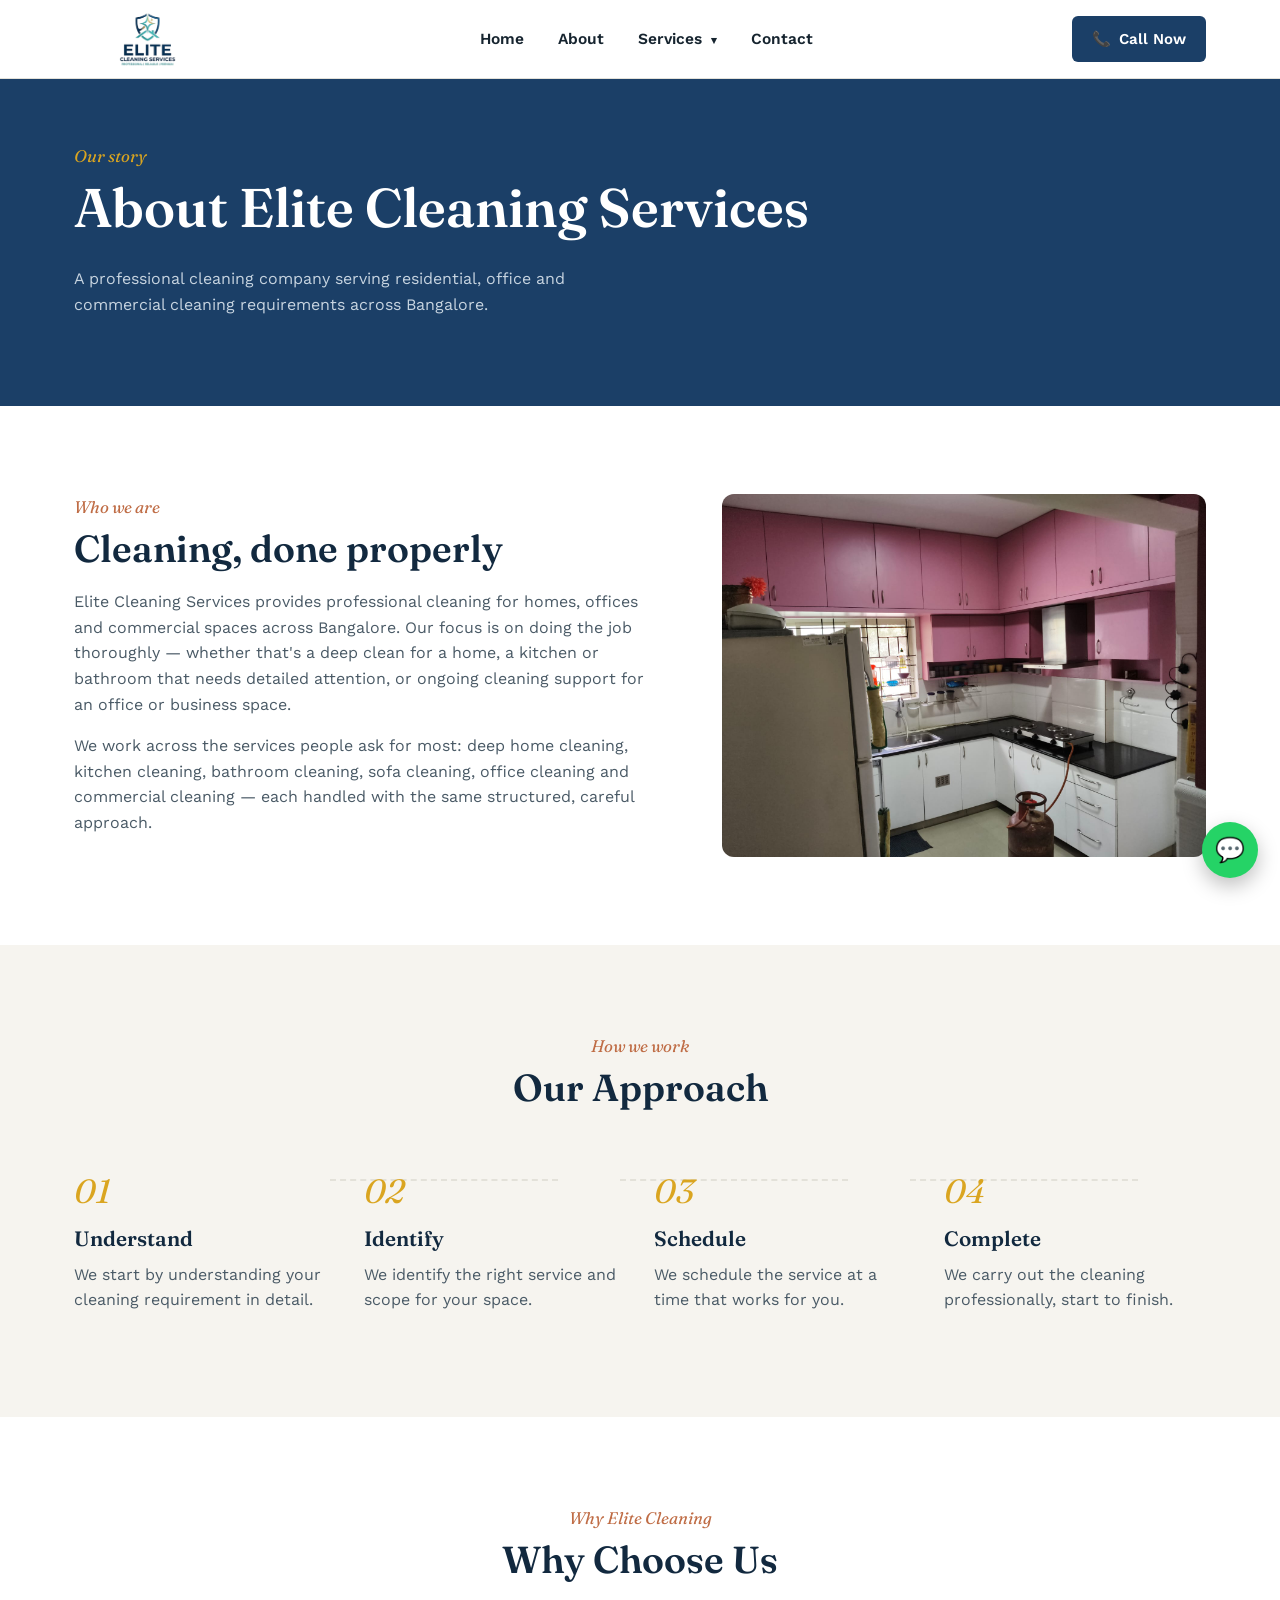
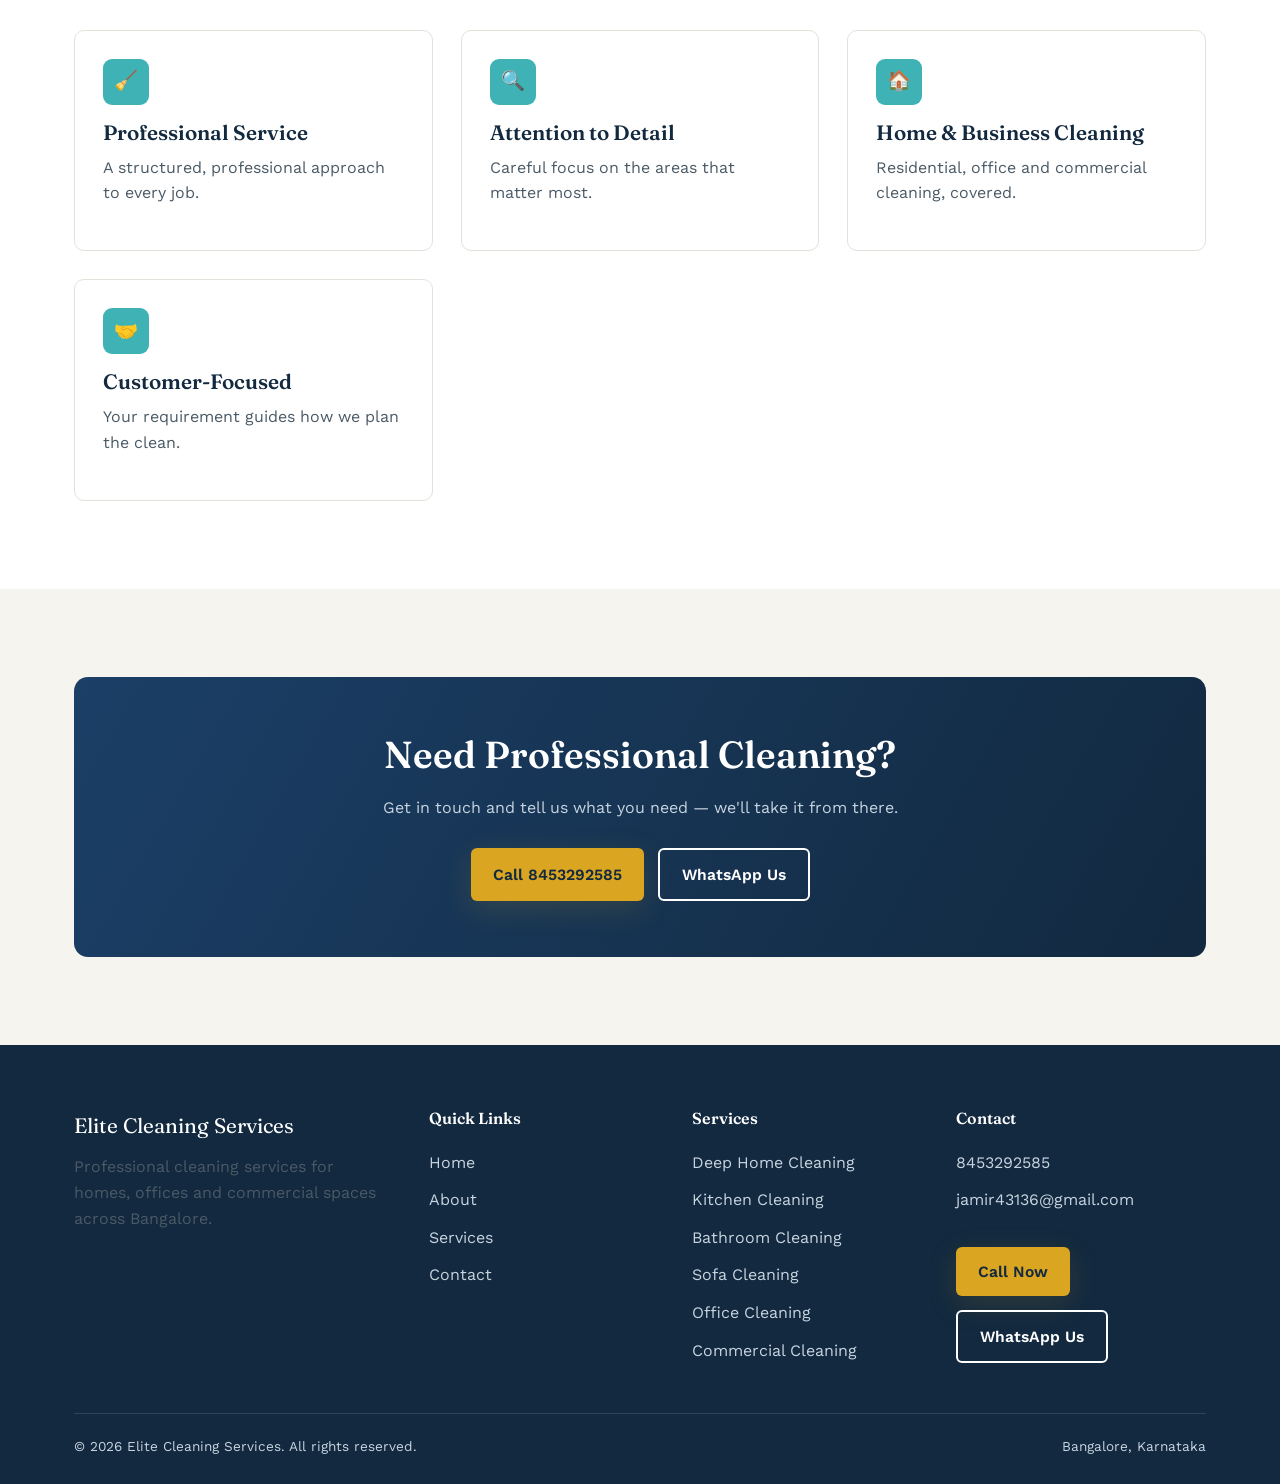
<file: about.html>
<!DOCTYPE html>
<html lang="en">
<head>
<meta charset="UTF-8">
  <meta name="viewport" content="width=device-width, initial-scale=1.0">
  <title>About Us | Elite Cleaning Services Bangalore</title>
  <meta name="description" content="Elite Cleaning Services provides professional cleaning for homes, offices and commercial spaces across Bangalore.">
  <link rel="canonical" href="https://www.elitecleaningservices.in/about.html">
  <meta property="og:title" content="About Us | Elite Cleaning Services Bangalore">
  <meta property="og:description" content="Elite Cleaning Services provides professional cleaning for homes, offices and commercial spaces across Bangalore.">
  <meta property="og:type" content="website">
  <meta property="og:url" content="https://www.elitecleaningservices.in/about.html">
  <meta property="og:image" content="images/logo.png">
  <link rel="icon" href="images/logo.png">
  <link rel="preconnect" href="https://fonts.googleapis.com">
  <link rel="preconnect" href="https://fonts.gstatic.com" crossorigin>
  <link href="https://fonts.googleapis.com/css2?family=Fraunces:ital,wght@0,500;0,600;1,500&family=Work+Sans:wght@400;500;600;700&display=swap" rel="stylesheet">
  <link rel="stylesheet" href="css/style.css">
  <script type="application/ld+json">
  {
    "@context": "https://schema.org",
    "@type": "LocalBusiness",
    "name": "Elite Cleaning Services",
    "image": "images/logo.png",
    "telephone": "+918453292585",
    "email": "jamir43136@gmail.com",
    "areaServed": "Bangalore, Karnataka",
    "url": "https://www.elitecleaningservices.in/",
    "priceRange": "$$"
  }
  </script>
</head>
<body>
  <a href="#main" class="skip-link">Skip to content</a>
  <header class="site-header">
    <div class="container nav">
      <a href="index.html" class="nav-logo">
        <img src="images/logo.png" alt="Elite Cleaning Services logo">

      </a>
      <ul class="nav-links" id="navLinks">
        <li><a href="index.html">Home</a></li>
        <li><a href="about.html" aria-current="page">About</a></li>
        <li class="has-dropdown">
          <a href="services.html">Services <span class="dropdown-caret">▾</span></a>
          <ul class="dropdown">
            <li><a href="deep-home-cleaning.html">Deep Home Cleaning</a></li>
            <li><a href="kitchen-cleaning.html">Kitchen Cleaning</a></li>
            <li><a href="bathroom-cleaning.html">Bathroom Cleaning</a></li>
            <li><a href="sofa-cleaning.html">Sofa Cleaning</a></li>
            <li><a href="office-cleaning.html">Office Cleaning</a></li>
            <li><a href="commercial-cleaning.html">Commercial Cleaning</a></li>
          </ul>
        </li>
        <li><a href="contact.html">Contact</a></li>
      </ul>
      <div class="nav-cta">
        <a href="tel:8453292585" class="nav-call"><span>📞</span> Call Now</a>
      </div>
      <button class="hamburger" id="hamburgerBtn" aria-label="Toggle menu" aria-expanded="false">
        <span></span><span></span><span></span>
      </button>
    </div>
  </header>
  <main id="main">
    <section class="service-hero">
      <div class="container">
        <span class="eyebrow">Our story</span>
        <h1>About Elite Cleaning Services</h1>
        <p>A professional cleaning company serving residential, office and commercial cleaning requirements across Bangalore.</p>
      </div>
    </section>

    <section class="section">
      <div class="container two-col">
      <div>
          <span class="eyebrow">Who we are</span>
          <h2>Cleaning, done properly</h2>
          <p>Elite Cleaning Services provides professional cleaning for homes, offices and commercial spaces across Bangalore. Our focus is on doing the job thoroughly — whether that's a deep clean for a home, a kitchen or bathroom that needs detailed attention, or ongoing cleaning support for an office or business space.</p>
          <p>We work across the services people ask for most: deep home cleaning, kitchen cleaning, bathroom cleaning, sofa cleaning, office cleaning and commercial cleaning — each handled with the same structured, careful approach.</p>
        </div>
        <div><img src="images/about/10.jpeg" alt="About Elite Cleaning Services team" class="page-hero-img" loading="lazy"></div>
      </div>
    </section>

    <section class="section section--cream">
      <div class="container">
        <div class="section-head center">
          <span class="eyebrow">How we work</span>
          <h2>Our Approach</h2>
        </div>
        <div class="process-row">
        <div class="process-step">
          <span class="step-num">01</span>
          <h3>Understand</h3>
          <p>We start by understanding your cleaning requirement in detail.</p>
        </div>
        <div class="process-step">
          <span class="step-num">02</span>
          <h3>Identify</h3>
          <p>We identify the right service and scope for your space.</p>
        </div>
        <div class="process-step">
          <span class="step-num">03</span>
          <h3>Schedule</h3>
          <p>We schedule the service at a time that works for you.</p>
        </div>
        <div class="process-step">
          <span class="step-num">04</span>
          <h3>Complete</h3>
          <p>We carry out the cleaning professionally, start to finish.</p>
        </div>
        </div>
      </div>
    </section>

    <section class="section">
      <div class="container">
        <div class="section-head center">
          <span class="eyebrow">Why Elite Cleaning</span>
          <h2>Why Choose Us</h2>
        </div>
        <div class="feature-grid">
        <div class="feature-card">
          <div class="icon">🧹</div>
          <h3>Professional Service</h3>
          <p>A structured, professional approach to every job.</p>
        </div>
        <div class="feature-card">
          <div class="icon">🔍</div>
          <h3>Attention to Detail</h3>
          <p>Careful focus on the areas that matter most.</p>
        </div>
        <div class="feature-card">
          <div class="icon">🏠</div>
          <h3>Home & Business Cleaning</h3>
          <p>Residential, office and commercial cleaning, covered.</p>
        </div>
        <div class="feature-card">
          <div class="icon">🤝</div>
          <h3>Customer-Focused</h3>
          <p>Your requirement guides how we plan the clean.</p>
        </div>
        </div>
      </div>
    </section>

    <section class="section section--cream">
      <div class="container">
        <div class="cta-banner">
          <h2>Need Professional Cleaning?</h2>
          <p>Get in touch and tell us what you need — we'll take it from there.</p>
          <div class="cta-row">
            <a href="tel:8453292585" class="btn btn-primary">Call 8453292585</a>
            <a href="https://wa.me/918453292585?text=Hello%20Elite%20Cleaning%20Services%2C%20I%20would%20like%20to%20enquire%20about%20your%20cleaning%20services." class="btn btn-outline" target="_blank" rel="noopener">WhatsApp Us</a>
          </div>
        </div>
      </div>
    </section>

  </main>
  <footer class="site-footer">
    <div class="container">
      <div class="footer-grid">
        <div>
          <div class="footer-logo">Elite Cleaning Services</div>
          <p>Professional cleaning services for homes, offices and commercial spaces across Bangalore.</p>
        </div>
        <div>
          <h4>Quick Links</h4>
          <ul>
            <li><a href="index.html">Home</a></li>
            <li><a href="about.html">About</a></li>
            <li><a href="services.html">Services</a></li>
            <li><a href="contact.html">Contact</a></li>
          </ul>
        </div>
        <div>
          <h4>Services</h4>
          <ul>
            <li><a href="deep-home-cleaning.html">Deep Home Cleaning</a></li>
            <li><a href="kitchen-cleaning.html">Kitchen Cleaning</a></li>
            <li><a href="bathroom-cleaning.html">Bathroom Cleaning</a></li>
            <li><a href="sofa-cleaning.html">Sofa Cleaning</a></li>
            <li><a href="office-cleaning.html">Office Cleaning</a></li>
            <li><a href="commercial-cleaning.html">Commercial Cleaning</a></li>
          </ul>
        </div>
        <div>
          <h4>Contact</h4>
          <ul>
            <li><a href="tel:8453292585">8453292585</a></li>
            <li><a href="mailto:jamir43136@gmail.com">jamir43136@gmail.com</a></li>
          </ul>
          <div class="cta-row">
            <a href="tel:8453292585" class="btn btn-primary">Call Now</a>
            <a href="https://wa.me/918453292585?text=Hello%20Elite%20Cleaning%20Services%2C%20I%20would%20like%20to%20enquire%20about%20your%20cleaning%20services." class="btn btn-outline" target="_blank" rel="noopener">WhatsApp Us</a>
          </div>
        </div>
      </div>
      <div class="footer-bottom">
        <span>&copy; 2026 Elite Cleaning Services. All rights reserved.</span>
        <span>Bangalore, Karnataka</span>
      </div>
    </div>
  </footer>
  <div class="enquiry-overlay" id="enquiryPopup">
    <div class="enquiry-modal">
      <button class="close-modal" aria-label="Close">&times;</button>
      <h3>Need Professional Cleaning?</h3>
      <p>Contact Elite Cleaning Services today.</p>
      <div class="cta-row">
        <a href="tel:8453292585" class="btn btn-primary">Call Now</a>
        <a href="https://wa.me/918453292585?text=Hello%20Elite%20Cleaning%20Services%2C%20I%20would%20like%20to%20enquire%20about%20your%20cleaning%20services." class="btn btn-secondary" target="_blank" rel="noopener">WhatsApp Us</a>
      </div>
    </div>
  </div>
  <a href="https://wa.me/918453292585?text=Hello%20Elite%20Cleaning%20Services%2C%20I%20would%20like%20to%20enquire%20about%20your%20cleaning%20services." class="fab-whatsapp" target="_blank" rel="noopener" aria-label="Chat on WhatsApp">💬</a>
  <div class="mobile-cta-bar">
    <a href="tel:8453292585" class="call">📞 Call Now</a>
    <a href="https://wa.me/918453292585?text=Hello%20Elite%20Cleaning%20Services%2C%20I%20would%20like%20to%20enquire%20about%20your%20cleaning%20services." class="wa" target="_blank" rel="noopener">💬 WhatsApp</a>
  </div>
  <script src="js/script.js" defer></script>
</body>
</html>
</file>
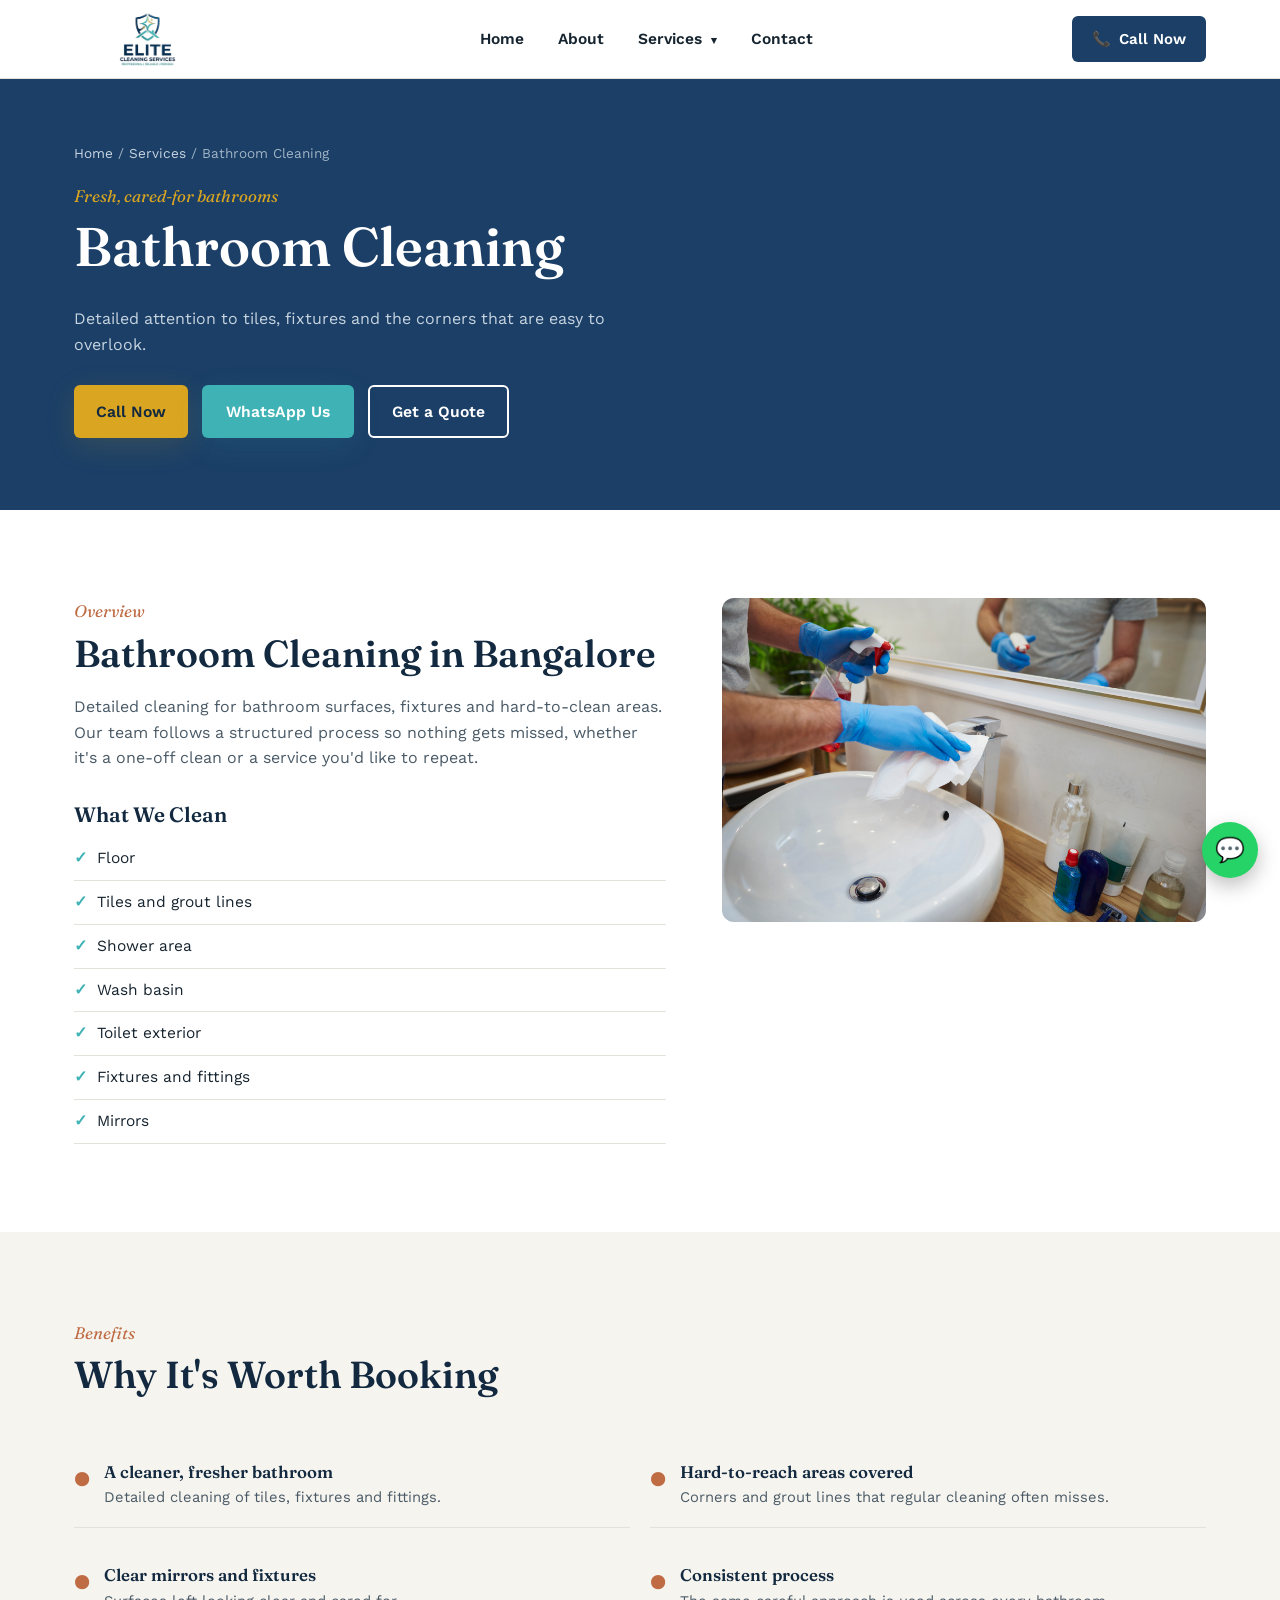
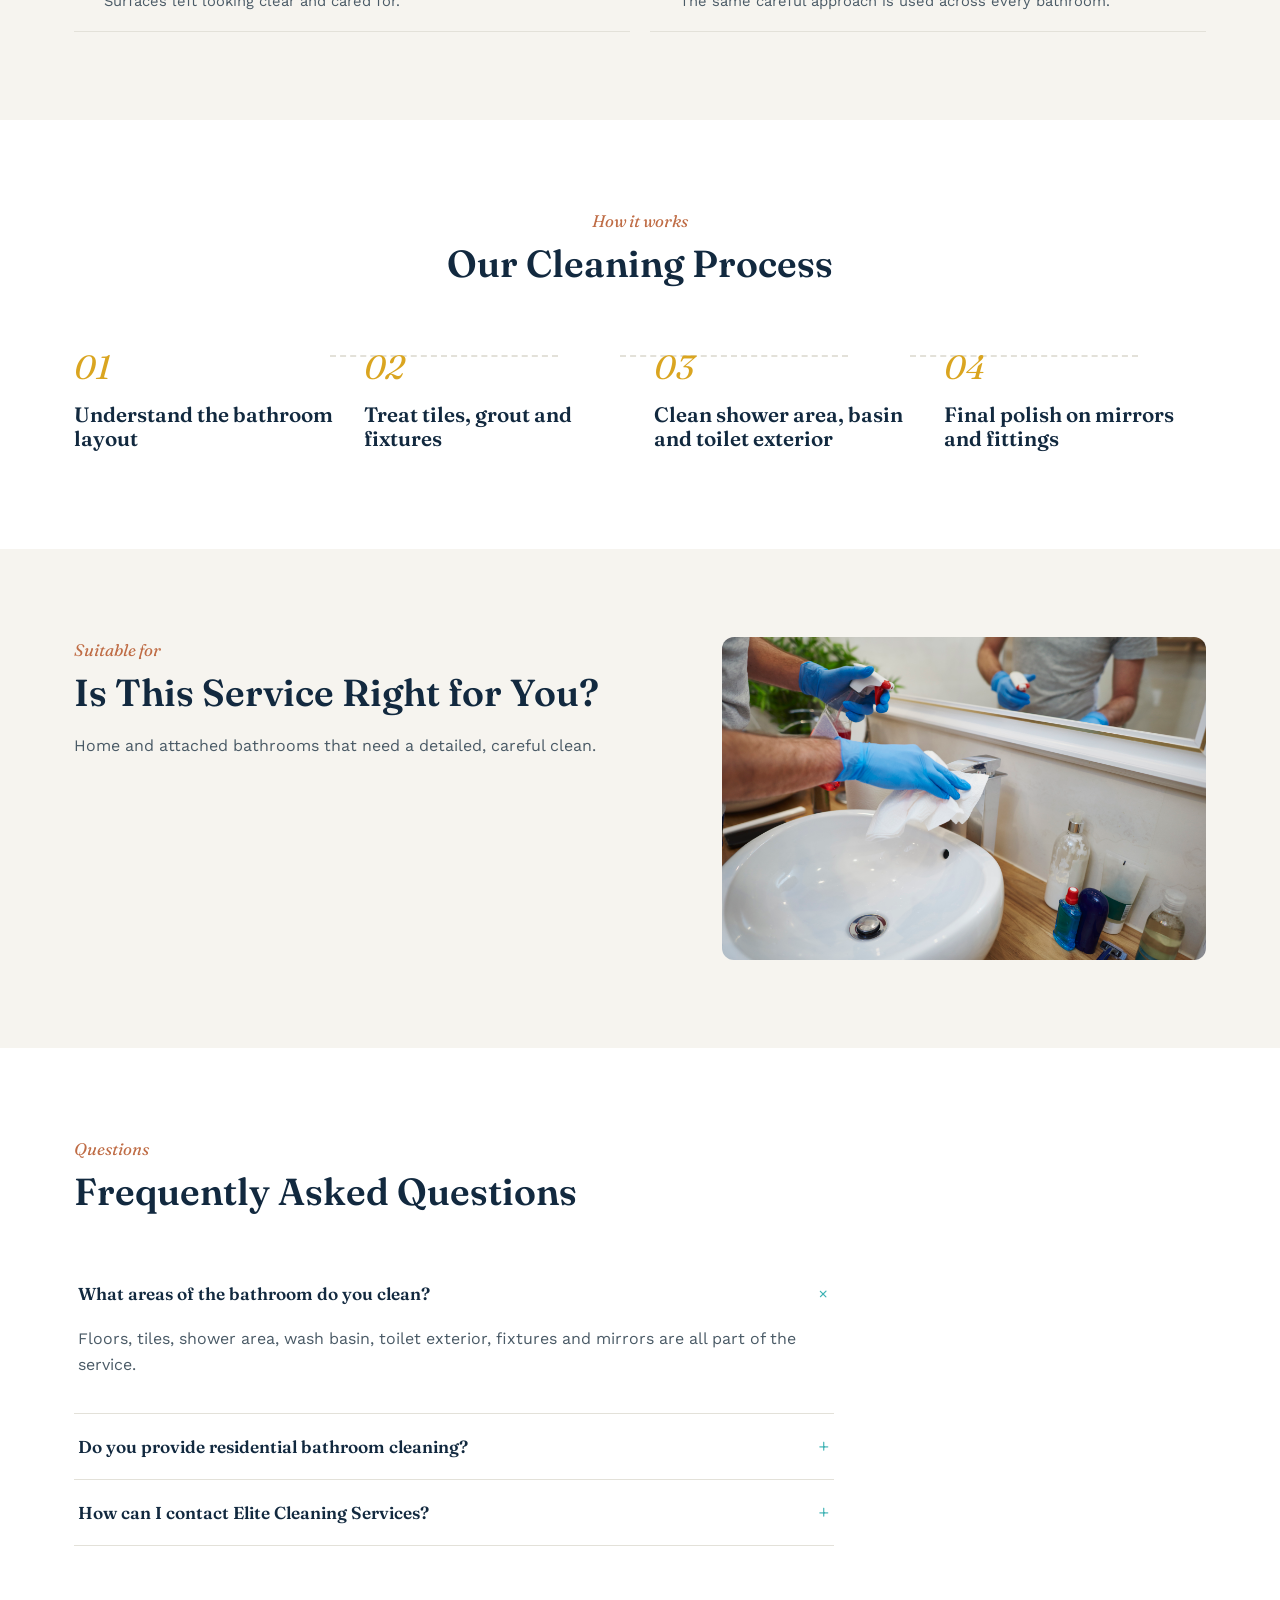
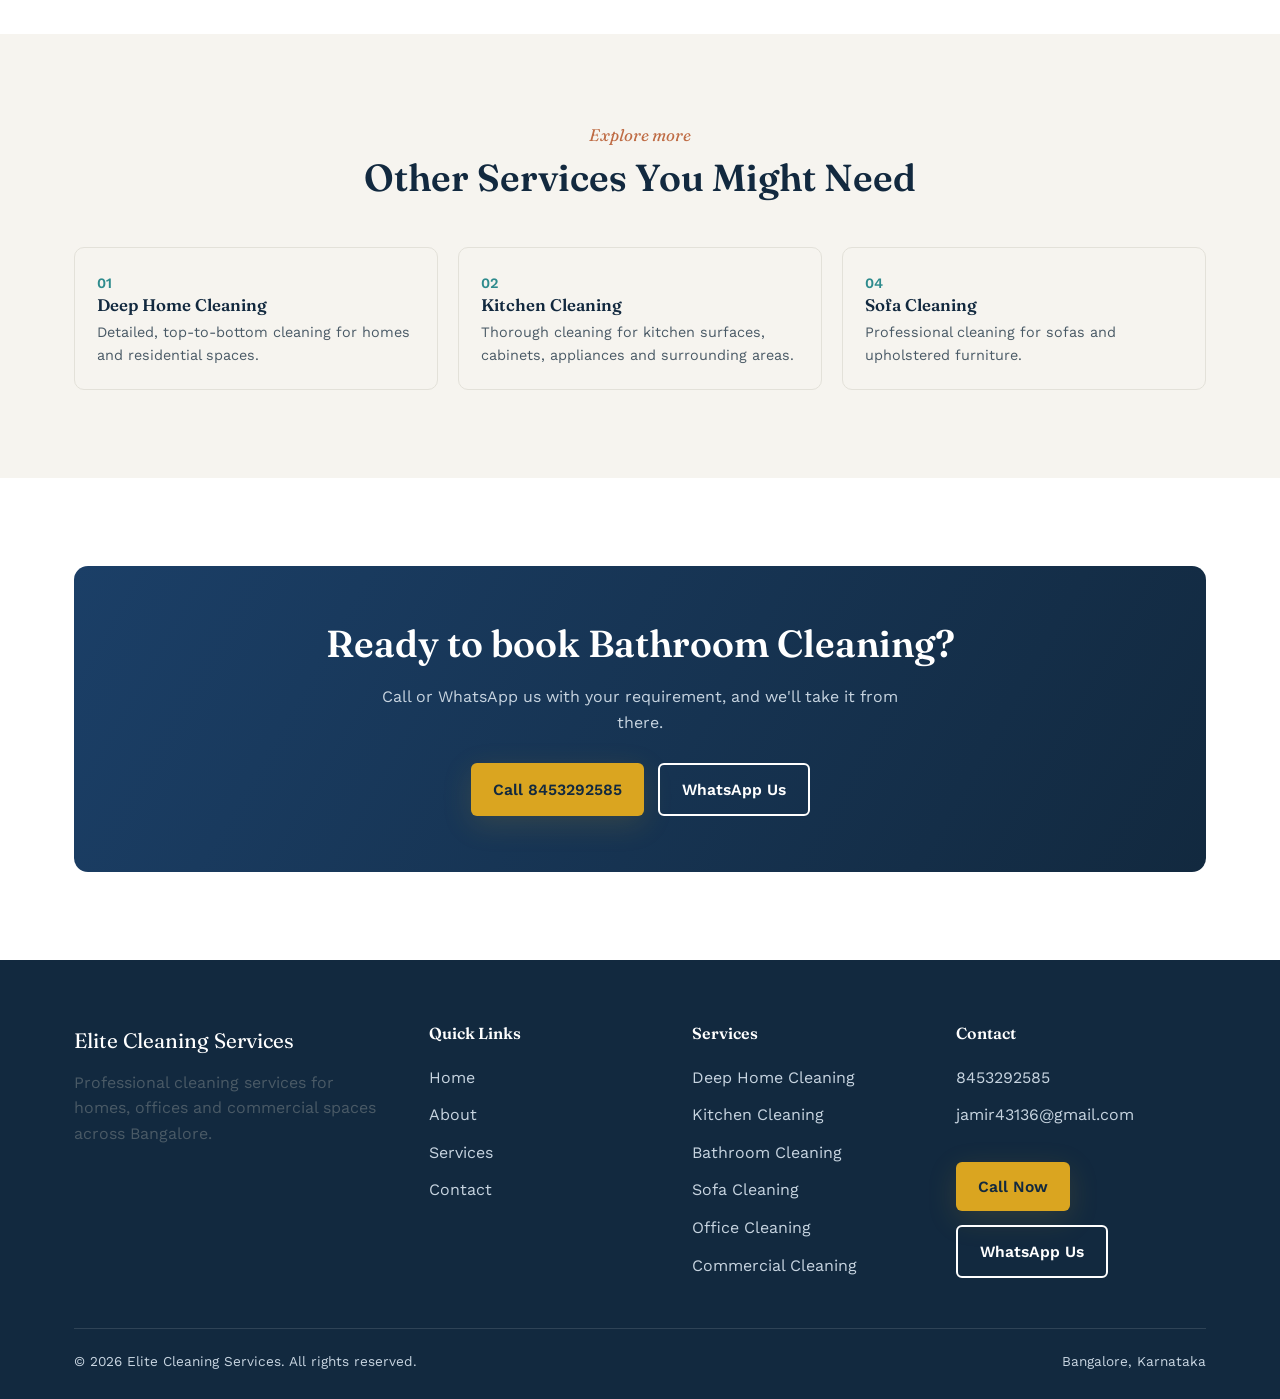
<file: bathroom-cleaning.html>
<!DOCTYPE html>
<html lang="en">
<head>
<meta charset="UTF-8">
  <meta name="viewport" content="width=device-width, initial-scale=1.0">
  <title>Bathroom Cleaning in Bangalore | Elite Cleaning Services</title>
  <meta name="description" content="Detailed cleaning for bathroom surfaces, fixtures and hard-to-clean areas. Professional bathroom cleaning across Bangalore from Elite Cleaning Services. Call or WhatsApp for a quote.">
  <link rel="canonical" href="https://www.elitecleaningservices.in/bathroom-cleaning.html">
  <meta property="og:title" content="Bathroom Cleaning in Bangalore | Elite Cleaning Services">
  <meta property="og:description" content="Detailed cleaning for bathroom surfaces, fixtures and hard-to-clean areas. Professional bathroom cleaning across Bangalore from Elite Cleaning Services. Call or WhatsApp for a quote.">
  <meta property="og:type" content="website">
  <meta property="og:url" content="https://www.elitecleaningservices.in/bathroom-cleaning.html">
  <meta property="og:image" content="images/logo.png">
  <link rel="icon" href="images/logo.png">
  <link rel="preconnect" href="https://fonts.googleapis.com">
  <link rel="preconnect" href="https://fonts.gstatic.com" crossorigin>
  <link href="https://fonts.googleapis.com/css2?family=Fraunces:ital,wght@0,500;0,600;1,500&family=Work+Sans:wght@400;500;600;700&display=swap" rel="stylesheet">
  <link rel="stylesheet" href="css/style.css">
  <script type="application/ld+json">
  {
    "@context": "https://schema.org",
    "@type": "Service",
    "serviceType": "Bathroom Cleaning",
    "provider": {
      "@type": "LocalBusiness",
      "name": "Elite Cleaning Services",
      "telephone": "+918453292585"
    },
    "areaServed": "Bangalore, Karnataka",
    "description": "Detailed cleaning for bathroom surfaces, fixtures and hard-to-clean areas."
  }
  </script>
</head>
<body>
  <a href="#main" class="skip-link">Skip to content</a>
  <header class="site-header">
    <div class="container nav">
      <a href="index.html" class="nav-logo">
        <img src="images/logo.png" alt="Elite Cleaning Services logo">
      </a>
      <ul class="nav-links" id="navLinks">
        <li><a href="index.html">Home</a></li>
        <li><a href="about.html">About</a></li>
        <li class="has-dropdown">
          <a href="services.html">Services <span class="dropdown-caret">▾</span></a>
          <ul class="dropdown">
            <li><a href="deep-home-cleaning.html">Deep Home Cleaning</a></li>
            <li><a href="kitchen-cleaning.html">Kitchen Cleaning</a></li>
            <li><a href="bathroom-cleaning.html">Bathroom Cleaning</a></li>
            <li><a href="sofa-cleaning.html">Sofa Cleaning</a></li>
            <li><a href="office-cleaning.html">Office Cleaning</a></li>
            <li><a href="commercial-cleaning.html">Commercial Cleaning</a></li>
          </ul>
        </li>
        <li><a href="contact.html">Contact</a></li>
      </ul>
      <div class="nav-cta">
        <a href="tel:8453292585" class="nav-call"><span>📞</span> Call Now</a>
      </div>
      <button class="hamburger" id="hamburgerBtn" aria-label="Toggle menu" aria-expanded="false">
        <span></span><span></span><span></span>
      </button>
    </div>
  </header>
  <main id="main">
    <section class="service-hero">
      <div class="container">
        <div class="breadcrumb"><a href="index.html">Home</a> / <a href="services.html">Services</a> / Bathroom Cleaning</div>
        <span class="eyebrow">Fresh, cared-for bathrooms</span>
        <h1>Bathroom Cleaning</h1>
        <p>Detailed attention to tiles, fixtures and the corners that are easy to overlook.</p>
        <div class="cta-row">
          <a href="tel:8453292585" class="btn btn-primary">Call Now</a>
          <a href="https://wa.me/918453292585?text=Hello%20Elite%20Cleaning%20Services%2C%20I%20would%20like%20to%20enquire%20about%20your%20cleaning%20services." class="btn btn-secondary" target="_blank" rel="noopener">WhatsApp Us</a>
          <a href="contact.html" class="btn btn-outline">Get a Quote</a>
        </div>
      </div>
    </section>

    <section class="section">
      <div class="container two-col">
      <div>
          <span class="eyebrow">Overview</span>
          <h2>Bathroom Cleaning in Bangalore</h2>
          <p>Detailed cleaning for bathroom surfaces, fixtures and hard-to-clean areas. Our team follows a structured process so nothing gets missed, whether it's a one-off clean or a service you'd like to repeat.</p>
          <h3 style="margin-top:32px;">What We Clean</h3>
          <ul class="check-list"><li>Floor</li><li>Tiles and grout lines</li><li>Shower area</li><li>Wash basin</li><li>Toilet exterior</li><li>Fixtures and fittings</li><li>Mirrors</li>
          </ul>
        </div>
        <div><img src="images/home/04.jpg" alt="Bathroom Cleaning" class="page-hero-img" loading="lazy"></div>
      </div>
    </section>

    <section class="section section--cream">
      <div class="container">
        <div class="section-head">
          <span class="eyebrow">Benefits</span>
          <h2>Why It's Worth Booking</h2>
        </div>
        <div class="benefit-grid">
          <div class="benefit-item">
            <span class="icon">●</span>
            <div><h3 style="font-size:1.05rem;margin-bottom:4px;">A cleaner, fresher bathroom</h3><p style="margin:0;font-size:.92rem;">Detailed cleaning of tiles, fixtures and fittings.</p></div>
          </div>
          <div class="benefit-item">
            <span class="icon">●</span>
            <div><h3 style="font-size:1.05rem;margin-bottom:4px;">Hard-to-reach areas covered</h3><p style="margin:0;font-size:.92rem;">Corners and grout lines that regular cleaning often misses.</p></div>
          </div>
          <div class="benefit-item">
            <span class="icon">●</span>
            <div><h3 style="font-size:1.05rem;margin-bottom:4px;">Clear mirrors and fixtures</h3><p style="margin:0;font-size:.92rem;">Surfaces left looking clear and cared for.</p></div>
          </div>
          <div class="benefit-item">
            <span class="icon">●</span>
            <div><h3 style="font-size:1.05rem;margin-bottom:4px;">Consistent process</h3><p style="margin:0;font-size:.92rem;">The same careful approach is used across every bathroom.</p></div>
          </div>
        </div>
      </div>
    </section>

    <section class="section">
      <div class="container">
        <div class="section-head center">
          <span class="eyebrow">How it works</span>
          <h2>Our Cleaning Process</h2>
        </div>
        <div class="process-row">
        <div class="process-step">
          <span class="step-num">01</span>
          <h3>Understand the bathroom layout</h3>
        </div>
        <div class="process-step">
          <span class="step-num">02</span>
          <h3>Treat tiles, grout and fixtures</h3>
        </div>
        <div class="process-step">
          <span class="step-num">03</span>
          <h3>Clean shower area, basin and toilet exterior</h3>
        </div>
        <div class="process-step">
          <span class="step-num">04</span>
          <h3>Final polish on mirrors and fittings</h3>
        </div>
        </div>
      </div>
    </section>

    <section class="section section--cream">
      <div class="container two-col">
        <div>
          <span class="eyebrow">Suitable for</span>
          <h2>Is This Service Right for You?</h2>
          <p>Home and attached bathrooms that need a detailed, careful clean.</p>
        </div>
        <div><img src="images/home/04.jpg" alt="Bathroom Cleaning - suitable spaces" class="page-hero-img" loading="lazy"></div>
      </div>
    </section>

    <section class="section">
      <div class="container">
        <div class="section-head">
          <span class="eyebrow">Questions</span>
          <h2>Frequently Asked Questions</h2>
        </div>
        <div class="faq">
        <div class="faq-item open">
          <button class="faq-q">What areas of the bathroom do you clean? <span class="plus">+</span></button>
          <div class="faq-a"><p>Floors, tiles, shower area, wash basin, toilet exterior, fixtures and mirrors are all part of the service.</p></div>
        </div>
        <div class="faq-item">
          <button class="faq-q">Do you provide residential bathroom cleaning? <span class="plus">+</span></button>
          <div class="faq-a"><p>Yes, this service is designed for home and residential bathrooms.</p></div>
        </div>
        <div class="faq-item">
          <button class="faq-q">How can I contact Elite Cleaning Services? <span class="plus">+</span></button>
          <div class="faq-a"><p>Call us at 8453292585 or message us on WhatsApp to discuss your requirement.</p></div>
        </div>
      </div>
      </div>
    </section>

    <section class="section section--cream">
      <div class="container">
        <div class="section-head center">
          <span class="eyebrow">Explore more</span>
          <h2>Other Services You Might Need</h2>
        </div>
        <div class="related-services">
        <a href="deep-home-cleaning.html" class="related-card">
          <span>01</span>
          <h3>Deep Home Cleaning</h3>
          <p style="margin:0;font-size:.9rem;">Detailed, top-to-bottom cleaning for homes and residential spaces.</p>
        </a>
        <a href="kitchen-cleaning.html" class="related-card">
          <span>02</span>
          <h3>Kitchen Cleaning</h3>
          <p style="margin:0;font-size:.9rem;">Thorough cleaning for kitchen surfaces, cabinets, appliances and surrounding areas.</p>
        </a>
        <a href="sofa-cleaning.html" class="related-card">
          <span>04</span>
          <h3>Sofa Cleaning</h3>
          <p style="margin:0;font-size:.9rem;">Professional cleaning for sofas and upholstered furniture.</p>
        </a>
        </div>
      </div>
    </section>

    <section class="section">
      <div class="container">
        <div class="cta-banner">
          <h2>Ready to book Bathroom Cleaning?</h2>
          <p>Call or WhatsApp us with your requirement, and we'll take it from there.</p>
          <div class="cta-row">
            <a href="tel:8453292585" class="btn btn-primary">Call 8453292585</a>
            <a href="https://wa.me/918453292585?text=Hello%20Elite%20Cleaning%20Services%2C%20I%20would%20like%20to%20enquire%20about%20your%20cleaning%20services." class="btn btn-outline" target="_blank" rel="noopener">WhatsApp Us</a>
          </div>
        </div>
      </div>
    </section>

  </main>
  <footer class="site-footer">
    <div class="container">
      <div class="footer-grid">
        <div>
          <div class="footer-logo">Elite Cleaning Services</div>
          <p>Professional cleaning services for homes, offices and commercial spaces across Bangalore.</p>
        </div>
        <div>
          <h4>Quick Links</h4>
          <ul>
            <li><a href="index.html">Home</a></li>
            <li><a href="about.html">About</a></li>
            <li><a href="services.html">Services</a></li>
            <li><a href="contact.html">Contact</a></li>
          </ul>
        </div>
        <div>
          <h4>Services</h4>
          <ul>
            <li><a href="deep-home-cleaning.html">Deep Home Cleaning</a></li>
            <li><a href="kitchen-cleaning.html">Kitchen Cleaning</a></li>
            <li><a href="bathroom-cleaning.html">Bathroom Cleaning</a></li>
            <li><a href="sofa-cleaning.html">Sofa Cleaning</a></li>
            <li><a href="office-cleaning.html">Office Cleaning</a></li>
            <li><a href="commercial-cleaning.html">Commercial Cleaning</a></li>
          </ul>
        </div>
        <div>
          <h4>Contact</h4>
          <ul>
            <li><a href="tel:8453292585">8453292585</a></li>
            <li><a href="mailto:jamir43136@gmail.com">jamir43136@gmail.com</a></li>
          </ul>
          <div class="cta-row">
            <a href="tel:8453292585" class="btn btn-primary">Call Now</a>
            <a href="https://wa.me/918453292585?text=Hello%20Elite%20Cleaning%20Services%2C%20I%20would%20like%20to%20enquire%20about%20your%20cleaning%20services." class="btn btn-outline" target="_blank" rel="noopener">WhatsApp Us</a>
          </div>
        </div>
      </div>
      <div class="footer-bottom">
        <span>&copy; 2026 Elite Cleaning Services. All rights reserved.</span>
        <span>Bangalore, Karnataka</span>
      </div>
    </div>
  </footer>
  <div class="enquiry-overlay" id="enquiryPopup">
    <div class="enquiry-modal">
      <button class="close-modal" aria-label="Close">&times;</button>
      <h3>Need Professional Cleaning?</h3>
      <p>Contact Elite Cleaning Services today.</p>
      <div class="cta-row">
        <a href="tel:8453292585" class="btn btn-primary">Call Now</a>
        <a href="https://wa.me/918453292585?text=Hello%20Elite%20Cleaning%20Services%2C%20I%20would%20like%20to%20enquire%20about%20your%20cleaning%20services." class="btn btn-secondary" target="_blank" rel="noopener">WhatsApp Us</a>
      </div>
    </div>
  </div>
  <a href="https://wa.me/918453292585?text=Hello%20Elite%20Cleaning%20Services%2C%20I%20would%20like%20to%20enquire%20about%20your%20cleaning%20services." class="fab-whatsapp" target="_blank" rel="noopener" aria-label="Chat on WhatsApp">💬</a>
  <div class="mobile-cta-bar">
    <a href="tel:8453292585" class="call">📞 Call Now</a>
    <a href="https://wa.me/918453292585?text=Hello%20Elite%20Cleaning%20Services%2C%20I%20would%20like%20to%20enquire%20about%20your%20cleaning%20services." class="wa" target="_blank" rel="noopener">💬 WhatsApp</a>
  </div>
  <script src="js/script.js" defer></script>
</body>
</html>
</file>
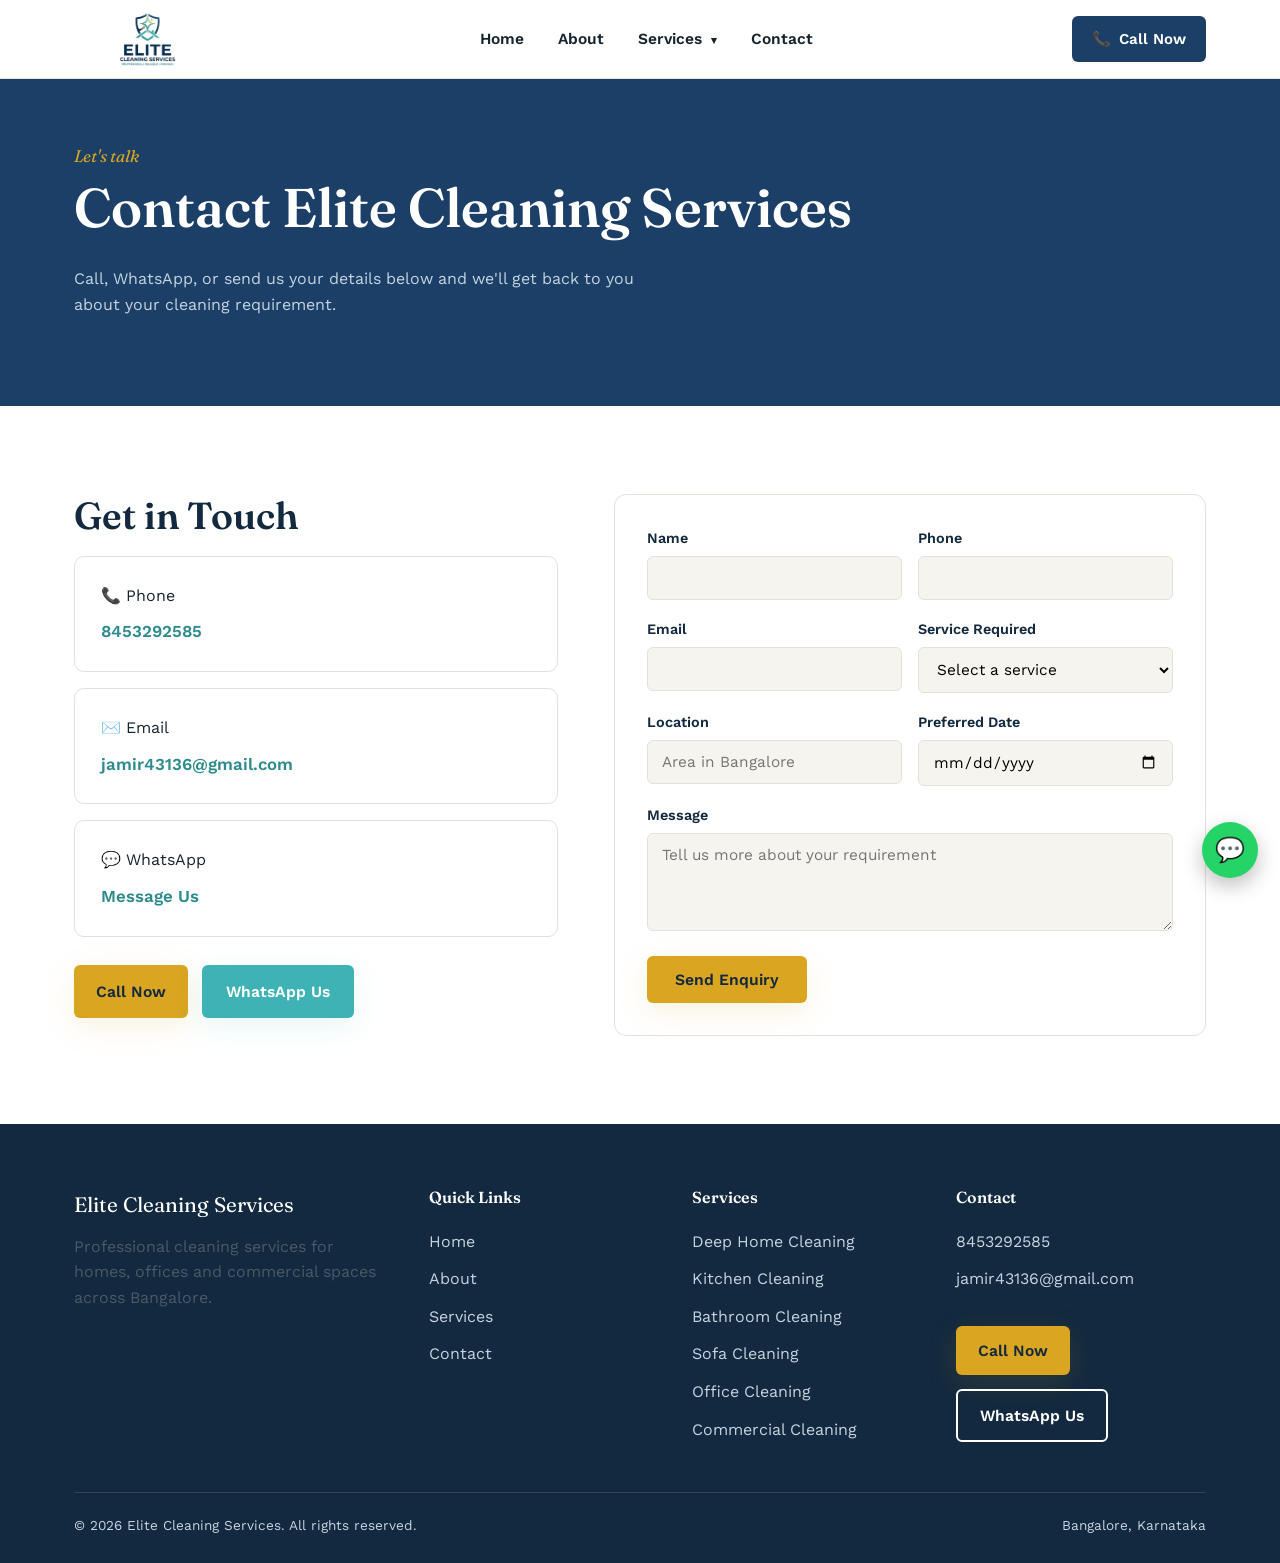
<file: contact.html>
<!DOCTYPE html>
<html lang="en">
<head>
<meta charset="UTF-8">
  <meta name="viewport" content="width=device-width, initial-scale=1.0">
  <title>Contact Us | Elite Cleaning Services Bangalore</title>
  <meta name="description" content="Contact Elite Cleaning Services for cleaning enquiries and quotes. Call 8453292585 or message us on WhatsApp.">
  <link rel="canonical" href="https://www.elitecleaningservices.in/contact.html">
  <meta property="og:title" content="Contact Us | Elite Cleaning Services Bangalore">
  <meta property="og:description" content="Contact Elite Cleaning Services for cleaning enquiries and quotes. Call 8453292585 or message us on WhatsApp.">
  <meta property="og:type" content="website">
  <meta property="og:url" content="https://www.elitecleaningservices.in/contact.html">
  <meta property="og:image" content="images/logo.png">
  <link rel="icon" href="images/logo.png">
  <link rel="preconnect" href="https://fonts.googleapis.com">
  <link rel="preconnect" href="https://fonts.gstatic.com" crossorigin>
  <link href="https://fonts.googleapis.com/css2?family=Fraunces:ital,wght@0,500;0,600;1,500&family=Work+Sans:wght@400;500;600;700&display=swap" rel="stylesheet">
  <link rel="stylesheet" href="css/style.css">
  <script type="application/ld+json">
  {
    "@context": "https://schema.org",
    "@type": "LocalBusiness",
    "name": "Elite Cleaning Services",
    "image": "images/logo.png",
    "telephone": "+918453292585",
    "email": "jamir43136@gmail.com",
    "areaServed": "Bangalore, Karnataka",
    "url": "https://www.elitecleaningservices.in/",
    "priceRange": "$$"
  }
  </script>
</head>
<body>
  <a href="#main" class="skip-link">Skip to content</a>
  <header class="site-header">
    <div class="container nav">
      <a href="index.html" class="nav-logo">
        <img src="images/logo.png" alt="Elite Cleaning Services logo">
      </a>
      <ul class="nav-links" id="navLinks">
        <li><a href="index.html">Home</a></li>
        <li><a href="about.html">About</a></li>
        <li class="has-dropdown">
          <a href="services.html">Services <span class="dropdown-caret">▾</span></a>
          <ul class="dropdown">
            <li><a href="deep-home-cleaning.html">Deep Home Cleaning</a></li>
            <li><a href="kitchen-cleaning.html">Kitchen Cleaning</a></li>
            <li><a href="bathroom-cleaning.html">Bathroom Cleaning</a></li>
            <li><a href="sofa-cleaning.html">Sofa Cleaning</a></li>
            <li><a href="office-cleaning.html">Office Cleaning</a></li>
            <li><a href="commercial-cleaning.html">Commercial Cleaning</a></li>
          </ul>
        </li>
        <li><a href="contact.html" aria-current="page">Contact</a></li>
      </ul>
      <div class="nav-cta">
        <a href="tel:8453292585" class="nav-call"><span>📞</span> Call Now</a>
      </div>
      <button class="hamburger" id="hamburgerBtn" aria-label="Toggle menu" aria-expanded="false">
        <span></span><span></span><span></span>
      </button>
    </div>
  </header>
  <main id="main">
    <section class="service-hero">
      <div class="container">
        <span class="eyebrow">Let's talk</span>
        <h1>Contact Elite Cleaning Services</h1>
        <p>Call, WhatsApp, or send us your details below and we'll get back to you about your cleaning requirement.</p>
      </div>
    </section>

    <section class="section">
      <div class="container contact-layout">
        <div>
          <h2>Get in Touch</h2>
          <div class="contact-tile" style="margin-bottom:16px;">
            <span>📞 Phone</span>
            <a href="tel:8453292585">8453292585</a>
          </div>
          <div class="contact-tile" style="margin-bottom:16px;">
            <span>✉️ Email</span>
            <a href="mailto:jamir43136@gmail.com">jamir43136@gmail.com</a>
          </div>
          <div class="contact-tile" style="margin-bottom:24px;">
            <span>💬 WhatsApp</span>
            <a href="https://wa.me/918453292585?text=Hello%20Elite%20Cleaning%20Services%2C%20I%20would%20like%20to%20enquire%20about%20your%20cleaning%20services." target="_blank" rel="noopener">Message Us</a>
          </div>
          <div class="cta-row">
            <a href="tel:8453292585" class="btn btn-primary">Call Now</a>
            <a href="https://wa.me/918453292585?text=Hello%20Elite%20Cleaning%20Services%2C%20I%20would%20like%20to%20enquire%20about%20your%20cleaning%20services." class="btn btn-secondary" target="_blank" rel="noopener">WhatsApp Us</a>
          </div>
        </div>

        <form class="contact-form" id="enquiryForm" novalidate>
          <div class="form-row">
            <div class="field">
              <label for="name">Name</label>
              <input type="text" id="name" name="name" data-required="true">
              <span class="error-msg">Please enter your name.</span>
            </div>
            <div class="field">
              <label for="phone">Phone</label>
              <input type="tel" id="phone" name="phone" data-required="true">
              <span class="error-msg">Please enter a valid phone number.</span>
            </div>
          </div>
          <div class="form-row">
            <div class="field">
              <label for="email">Email</label>
              <input type="email" id="email" name="email" data-required="true">
              <span class="error-msg">Please enter a valid email.</span>
            </div>
            <div class="field">
              <label for="service">Service Required</label>
              <select id="service" name="service" data-required="true">
                <option value="">Select a service</option>
                <option value="Deep Home Cleaning">Deep Home Cleaning</option><option value="Kitchen Cleaning">Kitchen Cleaning</option><option value="Bathroom Cleaning">Bathroom Cleaning</option><option value="Sofa Cleaning">Sofa Cleaning</option><option value="Office Cleaning">Office Cleaning</option><option value="Commercial Cleaning">Commercial Cleaning</option>
              </select>
              <span class="error-msg">Please select a service.</span>
            </div>
          </div>
          <div class="form-row">
            <div class="field">
              <label for="location">Location</label>
              <input type="text" id="location" name="location" data-required="true" placeholder="Area in Bangalore">
              <span class="error-msg">Please enter your location.</span>
            </div>
            <div class="field">
              <label for="date">Preferred Date</label>
              <input type="date" id="date" name="date" data-required="true">
              <span class="error-msg">Please select a preferred date.</span>
            </div>
          </div>
          <div class="field">
            <label for="message">Message</label>
            <textarea id="message" name="message" rows="4" placeholder="Tell us more about your requirement"></textarea>
          </div>
          <button type="submit" class="btn btn-primary">Send Enquiry</button>
          <div class="form-status" id="formStatus"></div>
        </form>
      </div>
    </section>

  </main>
  <footer class="site-footer">
    <div class="container">
      <div class="footer-grid">
        <div>
          <div class="footer-logo">Elite Cleaning Services</div>
          <p>Professional cleaning services for homes, offices and commercial spaces across Bangalore.</p>
        </div>
        <div>
          <h4>Quick Links</h4>
          <ul>
            <li><a href="index.html">Home</a></li>
            <li><a href="about.html">About</a></li>
            <li><a href="services.html">Services</a></li>
            <li><a href="contact.html">Contact</a></li>
          </ul>
        </div>
        <div>
          <h4>Services</h4>
          <ul>
            <li><a href="deep-home-cleaning.html">Deep Home Cleaning</a></li>
            <li><a href="kitchen-cleaning.html">Kitchen Cleaning</a></li>
            <li><a href="bathroom-cleaning.html">Bathroom Cleaning</a></li>
            <li><a href="sofa-cleaning.html">Sofa Cleaning</a></li>
            <li><a href="office-cleaning.html">Office Cleaning</a></li>
            <li><a href="commercial-cleaning.html">Commercial Cleaning</a></li>
          </ul>
        </div>
        <div>
          <h4>Contact</h4>
          <ul>
            <li><a href="tel:8453292585">8453292585</a></li>
            <li><a href="mailto:jamir43136@gmail.com">jamir43136@gmail.com</a></li>
          </ul>
          <div class="cta-row">
            <a href="tel:8453292585" class="btn btn-primary">Call Now</a>
            <a href="https://wa.me/918453292585?text=Hello%20Elite%20Cleaning%20Services%2C%20I%20would%20like%20to%20enquire%20about%20your%20cleaning%20services." class="btn btn-outline" target="_blank" rel="noopener">WhatsApp Us</a>
          </div>
        </div>
      </div>
      <div class="footer-bottom">
        <span>&copy; 2026 Elite Cleaning Services. All rights reserved.</span>
        <span>Bangalore, Karnataka</span>
      </div>
    </div>
  </footer>
  <div class="enquiry-overlay" id="enquiryPopup">
    <div class="enquiry-modal">
      <button class="close-modal" aria-label="Close">&times;</button>
      <h3>Need Professional Cleaning?</h3>
      <p>Contact Elite Cleaning Services today.</p>
      <div class="cta-row">
        <a href="tel:8453292585" class="btn btn-primary">Call Now</a>
        <a href="https://wa.me/918453292585?text=Hello%20Elite%20Cleaning%20Services%2C%20I%20would%20like%20to%20enquire%20about%20your%20cleaning%20services." class="btn btn-secondary" target="_blank" rel="noopener">WhatsApp Us</a>
      </div>
    </div>
  </div>
  <a href="https://wa.me/918453292585?text=Hello%20Elite%20Cleaning%20Services%2C%20I%20would%20like%20to%20enquire%20about%20your%20cleaning%20services." class="fab-whatsapp" target="_blank" rel="noopener" aria-label="Chat on WhatsApp">💬</a>
  <div class="mobile-cta-bar">
    <a href="tel:8453292585" class="call">📞 Call Now</a>
    <a href="https://wa.me/918453292585?text=Hello%20Elite%20Cleaning%20Services%2C%20I%20would%20like%20to%20enquire%20about%20your%20cleaning%20services." class="wa" target="_blank" rel="noopener">💬 WhatsApp</a>
  </div>
  <script src="js/script.js" defer></script>
</body>
</html>
</file>
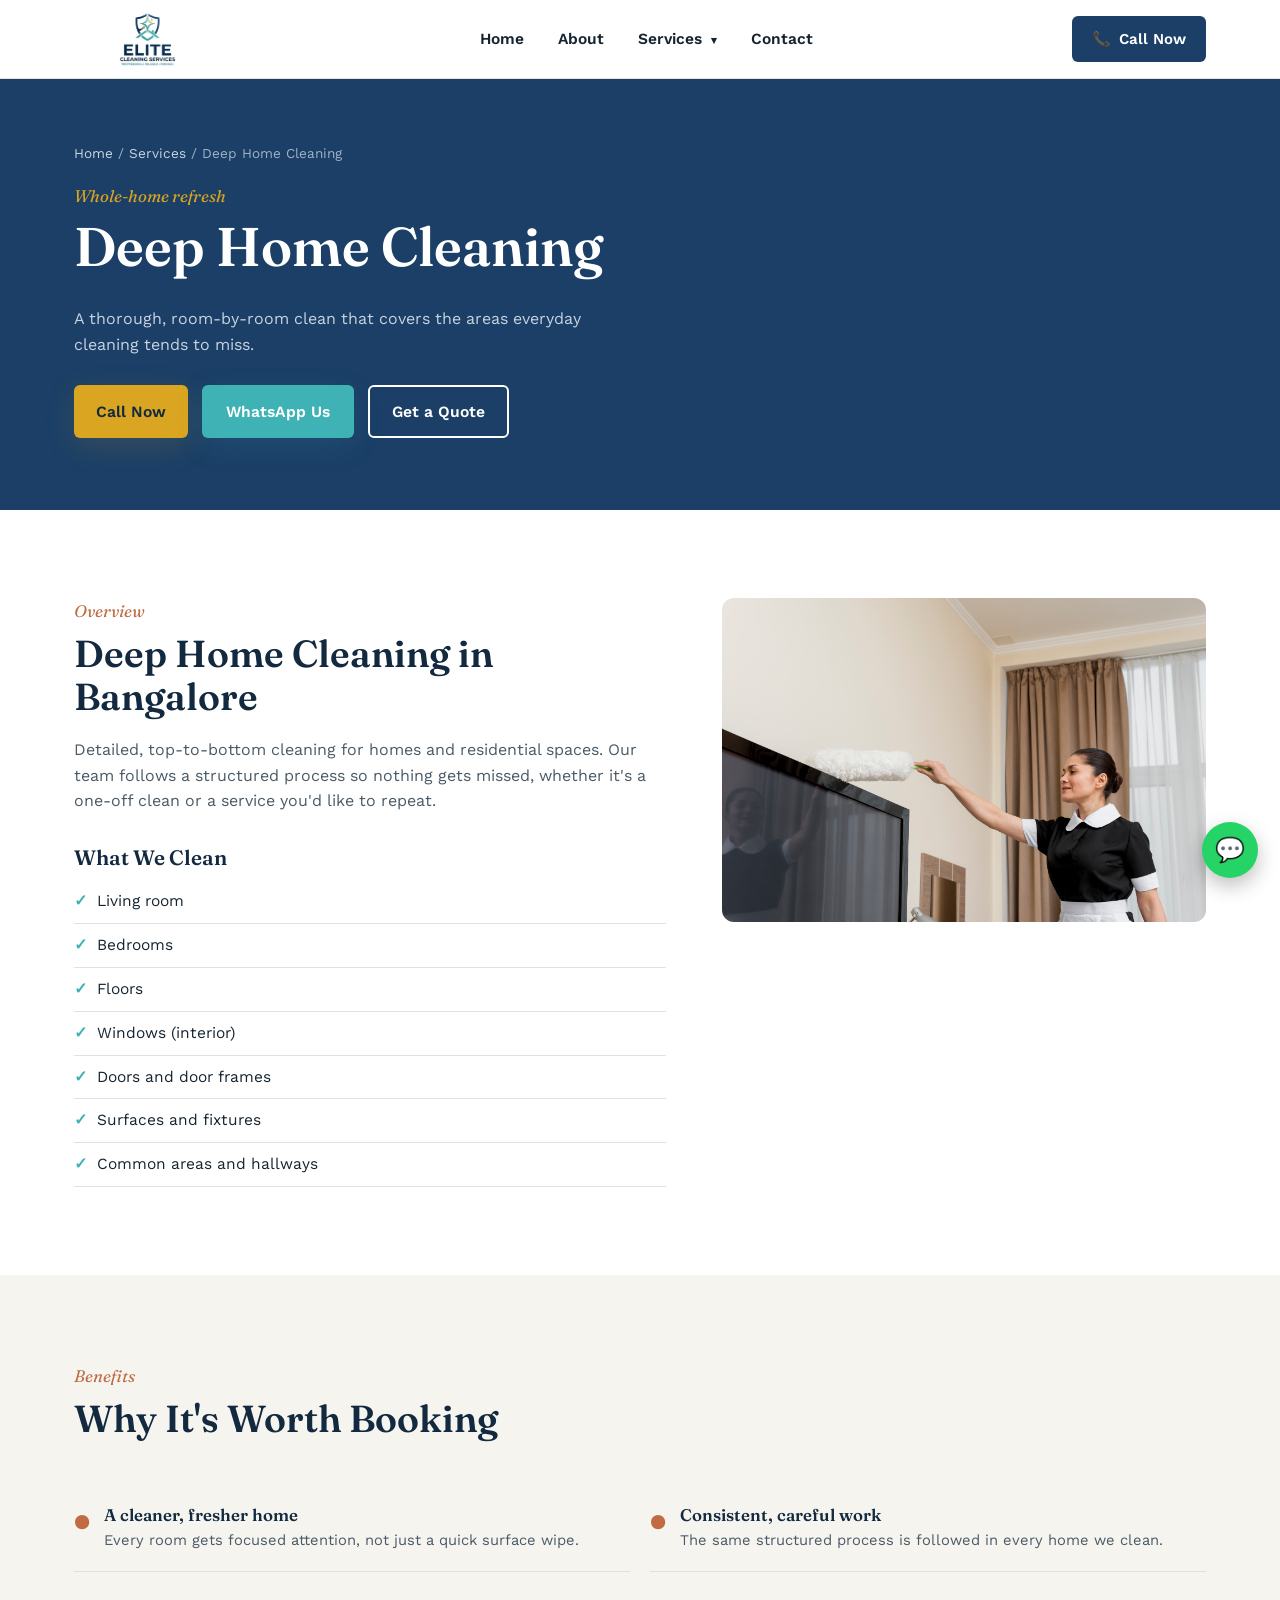
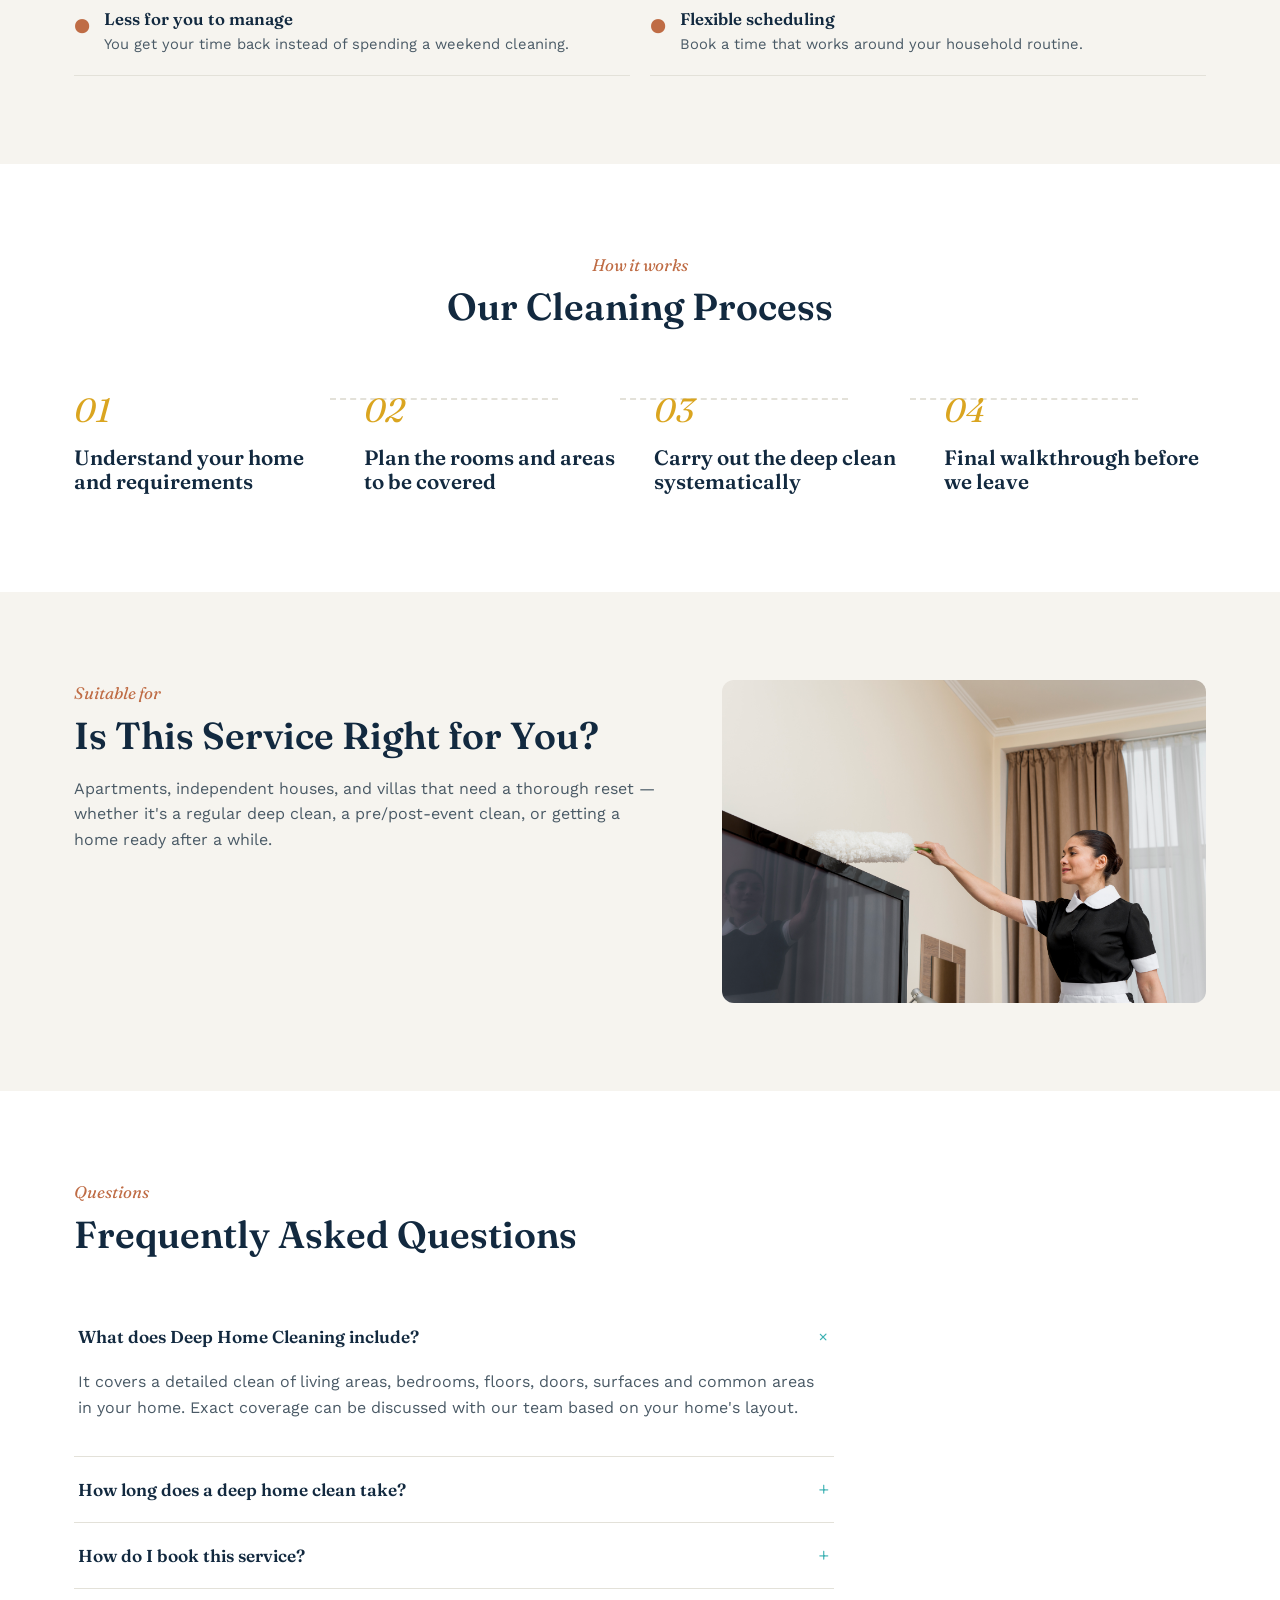
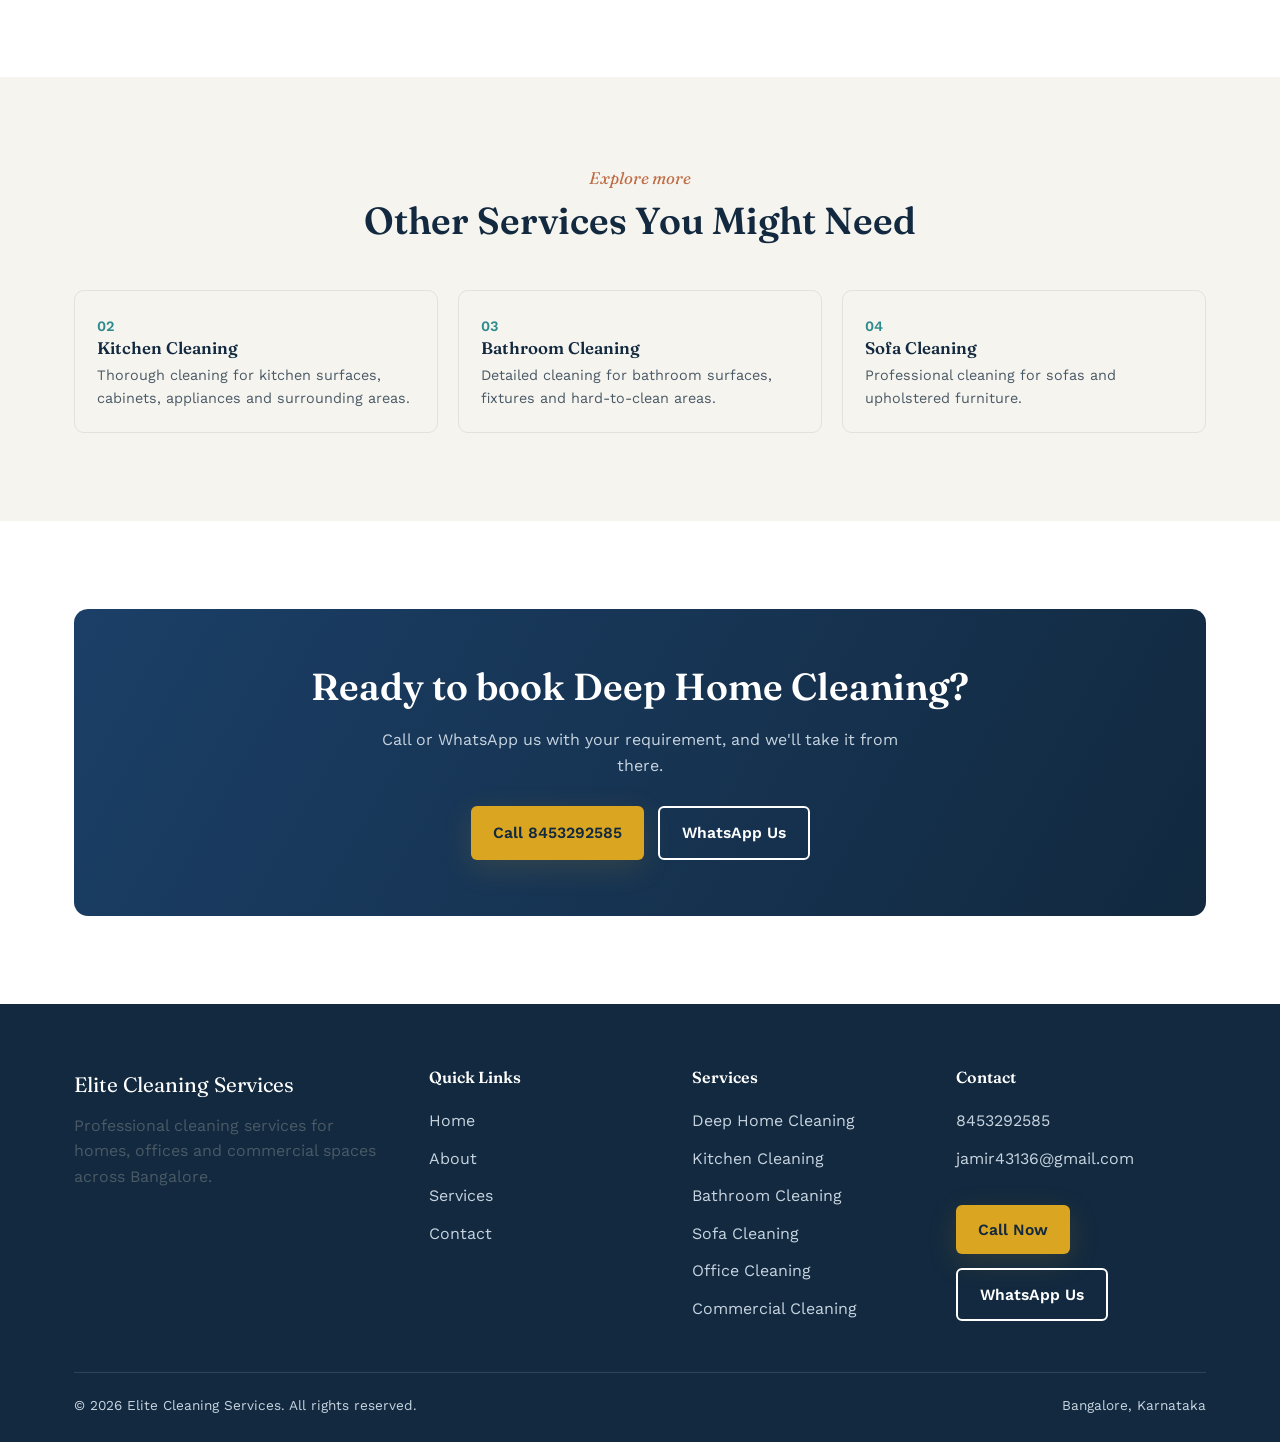
<file: deep-home-cleaning.html>
<!DOCTYPE html>
<html lang="en">
<head>
<meta charset="UTF-8">
  <meta name="viewport" content="width=device-width, initial-scale=1.0">
  <title>Deep Home Cleaning in Bangalore | Elite Cleaning Services</title>
  <meta name="description" content="Detailed, top-to-bottom cleaning for homes and residential spaces. Professional deep home cleaning across Bangalore from Elite Cleaning Services. Call or WhatsApp for a quote.">
  <link rel="canonical" href="https://www.elitecleaningservices.in/deep-home-cleaning.html">
  <meta property="og:title" content="Deep Home Cleaning in Bangalore | Elite Cleaning Services">
  <meta property="og:description" content="Detailed, top-to-bottom cleaning for homes and residential spaces. Professional deep home cleaning across Bangalore from Elite Cleaning Services. Call or WhatsApp for a quote.">
  <meta property="og:type" content="website">
  <meta property="og:url" content="https://www.elitecleaningservices.in/deep-home-cleaning.html">
  <meta property="og:image" content="images/logo.png">
  <link rel="icon" href="images/logo.png">
  <link rel="preconnect" href="https://fonts.googleapis.com">
  <link rel="preconnect" href="https://fonts.gstatic.com" crossorigin>
  <link href="https://fonts.googleapis.com/css2?family=Fraunces:ital,wght@0,500;0,600;1,500&family=Work+Sans:wght@400;500;600;700&display=swap" rel="stylesheet">
  <link rel="stylesheet" href="css/style.css">
  <script type="application/ld+json">
  {
    "@context": "https://schema.org",
    "@type": "Service",
    "serviceType": "Deep Home Cleaning",
    "provider": {
      "@type": "LocalBusiness",
      "name": "Elite Cleaning Services",
      "telephone": "+918453292585"
    },
    "areaServed": "Bangalore, Karnataka",
    "description": "Detailed, top-to-bottom cleaning for homes and residential spaces."
  }
  </script>
</head>
<body>
  <a href="#main" class="skip-link">Skip to content</a>
  <header class="site-header">
    <div class="container nav">
      <a href="index.html" class="nav-logo">
        <img src="images/logo.png" alt="Elite Cleaning Services logo">
      </a>
      <ul class="nav-links" id="navLinks">
        <li><a href="index.html">Home</a></li>
        <li><a href="about.html">About</a></li>
        <li class="has-dropdown">
          <a href="services.html">Services <span class="dropdown-caret">▾</span></a>
          <ul class="dropdown">
            <li><a href="deep-home-cleaning.html">Deep Home Cleaning</a></li>
            <li><a href="kitchen-cleaning.html">Kitchen Cleaning</a></li>
            <li><a href="bathroom-cleaning.html">Bathroom Cleaning</a></li>
            <li><a href="sofa-cleaning.html">Sofa Cleaning</a></li>
            <li><a href="office-cleaning.html">Office Cleaning</a></li>
            <li><a href="commercial-cleaning.html">Commercial Cleaning</a></li>
          </ul>
        </li>
        <li><a href="contact.html">Contact</a></li>
      </ul>
      <div class="nav-cta">
        <a href="tel:8453292585" class="nav-call"><span>📞</span> Call Now</a>
      </div>
      <button class="hamburger" id="hamburgerBtn" aria-label="Toggle menu" aria-expanded="false">
        <span></span><span></span><span></span>
      </button>
    </div>
  </header>
  <main id="main">
    <section class="service-hero">
      <div class="container">
        <div class="breadcrumb"><a href="index.html">Home</a> / <a href="services.html">Services</a> / Deep Home Cleaning</div>
        <span class="eyebrow">Whole-home refresh</span>
        <h1>Deep Home Cleaning</h1>
        <p>A thorough, room-by-room clean that covers the areas everyday cleaning tends to miss.</p>
        <div class="cta-row">
          <a href="tel:8453292585" class="btn btn-primary">Call Now</a>
          <a href="https://wa.me/918453292585?text=Hello%20Elite%20Cleaning%20Services%2C%20I%20would%20like%20to%20enquire%20about%20your%20cleaning%20services." class="btn btn-secondary" target="_blank" rel="noopener">WhatsApp Us</a>
          <a href="contact.html" class="btn btn-outline">Get a Quote</a>
        </div>
      </div>
    </section>

    <section class="section">
      <div class="container two-col">
      <div>
          <span class="eyebrow">Overview</span>
          <h2>Deep Home Cleaning in Bangalore</h2>
          <p>Detailed, top-to-bottom cleaning for homes and residential spaces. Our team follows a structured process so nothing gets missed, whether it's a one-off clean or a service you'd like to repeat.</p>
          <h3 style="margin-top:32px;">What We Clean</h3>
          <ul class="check-list"><li>Living room</li><li>Bedrooms</li><li>Floors</li><li>Windows (interior)</li><li>Doors and door frames</li><li>Surfaces and fixtures</li><li>Common areas and hallways</li>
          </ul>
        </div>
        <div><img src="images/home/02.jpg" alt="Deep Home Cleaning" class="page-hero-img" loading="lazy"></div>
      </div>
    </section>

    <section class="section section--cream">
      <div class="container">
        <div class="section-head">
          <span class="eyebrow">Benefits</span>
          <h2>Why It's Worth Booking</h2>
        </div>
        <div class="benefit-grid">
          <div class="benefit-item">
            <span class="icon">●</span>
            <div><h3 style="font-size:1.05rem;margin-bottom:4px;">A cleaner, fresher home</h3><p style="margin:0;font-size:.92rem;">Every room gets focused attention, not just a quick surface wipe.</p></div>
          </div>
          <div class="benefit-item">
            <span class="icon">●</span>
            <div><h3 style="font-size:1.05rem;margin-bottom:4px;">Consistent, careful work</h3><p style="margin:0;font-size:.92rem;">The same structured process is followed in every home we clean.</p></div>
          </div>
          <div class="benefit-item">
            <span class="icon">●</span>
            <div><h3 style="font-size:1.05rem;margin-bottom:4px;">Less for you to manage</h3><p style="margin:0;font-size:.92rem;">You get your time back instead of spending a weekend cleaning.</p></div>
          </div>
          <div class="benefit-item">
            <span class="icon">●</span>
            <div><h3 style="font-size:1.05rem;margin-bottom:4px;">Flexible scheduling</h3><p style="margin:0;font-size:.92rem;">Book a time that works around your household routine.</p></div>
          </div>
        </div>
      </div>
    </section>

    <section class="section">
      <div class="container">
        <div class="section-head center">
          <span class="eyebrow">How it works</span>
          <h2>Our Cleaning Process</h2>
        </div>
        <div class="process-row">
        <div class="process-step">
          <span class="step-num">01</span>
          <h3>Understand your home and requirements</h3>
        </div>
        <div class="process-step">
          <span class="step-num">02</span>
          <h3>Plan the rooms and areas to be covered</h3>
        </div>
        <div class="process-step">
          <span class="step-num">03</span>
          <h3>Carry out the deep clean systematically</h3>
        </div>
        <div class="process-step">
          <span class="step-num">04</span>
          <h3>Final walkthrough before we leave</h3>
        </div>
        </div>
      </div>
    </section>

    <section class="section section--cream">
      <div class="container two-col">
        <div>
          <span class="eyebrow">Suitable for</span>
          <h2>Is This Service Right for You?</h2>
          <p>Apartments, independent houses, and villas that need a thorough reset — whether it's a regular deep clean, a pre/post-event clean, or getting a home ready after a while.</p>
        </div>
        <div><img src="images/home/02.jpg" alt="Deep Home Cleaning - suitable spaces" class="page-hero-img" loading="lazy"></div>
      </div>
    </section>

    <section class="section">
      <div class="container">
        <div class="section-head">
          <span class="eyebrow">Questions</span>
          <h2>Frequently Asked Questions</h2>
        </div>
        <div class="faq">
        <div class="faq-item open">
          <button class="faq-q">What does Deep Home Cleaning include? <span class="plus">+</span></button>
          <div class="faq-a"><p>It covers a detailed clean of living areas, bedrooms, floors, doors, surfaces and common areas in your home. Exact coverage can be discussed with our team based on your home's layout.</p></div>
        </div>
        <div class="faq-item">
          <button class="faq-q">How long does a deep home clean take? <span class="plus">+</span></button>
          <div class="faq-a"><p>This depends on the size of your home and the areas to be covered. Our team can give you a clearer estimate when you get in touch.</p></div>
        </div>
        <div class="faq-item">
          <button class="faq-q">How do I book this service? <span class="plus">+</span></button>
          <div class="faq-a"><p>Call us or message us on WhatsApp with your requirement and preferred date, and our team will take it from there.</p></div>
        </div>
      </div>
      </div>
    </section>

    <section class="section section--cream">
      <div class="container">
        <div class="section-head center">
          <span class="eyebrow">Explore more</span>
          <h2>Other Services You Might Need</h2>
        </div>
        <div class="related-services">
        <a href="kitchen-cleaning.html" class="related-card">
          <span>02</span>
          <h3>Kitchen Cleaning</h3>
          <p style="margin:0;font-size:.9rem;">Thorough cleaning for kitchen surfaces, cabinets, appliances and surrounding areas.</p>
        </a>
        <a href="bathroom-cleaning.html" class="related-card">
          <span>03</span>
          <h3>Bathroom Cleaning</h3>
          <p style="margin:0;font-size:.9rem;">Detailed cleaning for bathroom surfaces, fixtures and hard-to-clean areas.</p>
        </a>
        <a href="sofa-cleaning.html" class="related-card">
          <span>04</span>
          <h3>Sofa Cleaning</h3>
          <p style="margin:0;font-size:.9rem;">Professional cleaning for sofas and upholstered furniture.</p>
        </a>
        </div>
      </div>
    </section>

    <section class="section">
      <div class="container">
        <div class="cta-banner">
          <h2>Ready to book Deep Home Cleaning?</h2>
          <p>Call or WhatsApp us with your requirement, and we'll take it from there.</p>
          <div class="cta-row">
            <a href="tel:8453292585" class="btn btn-primary">Call 8453292585</a>
            <a href="https://wa.me/918453292585?text=Hello%20Elite%20Cleaning%20Services%2C%20I%20would%20like%20to%20enquire%20about%20your%20cleaning%20services." class="btn btn-outline" target="_blank" rel="noopener">WhatsApp Us</a>
          </div>
        </div>
      </div>
    </section>

  </main>
  <footer class="site-footer">
    <div class="container">
      <div class="footer-grid">
        <div>
          <div class="footer-logo">Elite Cleaning Services</div>
          <p>Professional cleaning services for homes, offices and commercial spaces across Bangalore.</p>
        </div>
        <div>
          <h4>Quick Links</h4>
          <ul>
            <li><a href="index.html">Home</a></li>
            <li><a href="about.html">About</a></li>
            <li><a href="services.html">Services</a></li>
            <li><a href="contact.html">Contact</a></li>
          </ul>
        </div>
        <div>
          <h4>Services</h4>
          <ul>
            <li><a href="deep-home-cleaning.html">Deep Home Cleaning</a></li>
            <li><a href="kitchen-cleaning.html">Kitchen Cleaning</a></li>
            <li><a href="bathroom-cleaning.html">Bathroom Cleaning</a></li>
            <li><a href="sofa-cleaning.html">Sofa Cleaning</a></li>
            <li><a href="office-cleaning.html">Office Cleaning</a></li>
            <li><a href="commercial-cleaning.html">Commercial Cleaning</a></li>
          </ul>
        </div>
        <div>
          <h4>Contact</h4>
          <ul>
            <li><a href="tel:8453292585">8453292585</a></li>
            <li><a href="mailto:jamir43136@gmail.com">jamir43136@gmail.com</a></li>
          </ul>
          <div class="cta-row">
            <a href="tel:8453292585" class="btn btn-primary">Call Now</a>
            <a href="https://wa.me/918453292585?text=Hello%20Elite%20Cleaning%20Services%2C%20I%20would%20like%20to%20enquire%20about%20your%20cleaning%20services." class="btn btn-outline" target="_blank" rel="noopener">WhatsApp Us</a>
          </div>
        </div>
      </div>
      <div class="footer-bottom">
        <span>&copy; 2026 Elite Cleaning Services. All rights reserved.</span>
        <span>Bangalore, Karnataka</span>
      </div>
    </div>
  </footer>
  <div class="enquiry-overlay" id="enquiryPopup">
    <div class="enquiry-modal">
      <button class="close-modal" aria-label="Close">&times;</button>
      <h3>Need Professional Cleaning?</h3>
      <p>Contact Elite Cleaning Services today.</p>
      <div class="cta-row">
        <a href="tel:8453292585" class="btn btn-primary">Call Now</a>
        <a href="https://wa.me/918453292585?text=Hello%20Elite%20Cleaning%20Services%2C%20I%20would%20like%20to%20enquire%20about%20your%20cleaning%20services." class="btn btn-secondary" target="_blank" rel="noopener">WhatsApp Us</a>
      </div>
    </div>
  </div>
  <a href="https://wa.me/918453292585?text=Hello%20Elite%20Cleaning%20Services%2C%20I%20would%20like%20to%20enquire%20about%20your%20cleaning%20services." class="fab-whatsapp" target="_blank" rel="noopener" aria-label="Chat on WhatsApp">💬</a>
  <div class="mobile-cta-bar">
    <a href="tel:8453292585" class="call">📞 Call Now</a>
    <a href="https://wa.me/918453292585?text=Hello%20Elite%20Cleaning%20Services%2C%20I%20would%20like%20to%20enquire%20about%20your%20cleaning%20services." class="wa" target="_blank" rel="noopener">💬 WhatsApp</a>
  </div>
  <script src="js/script.js" defer></script>
</body>
</html>
</file>
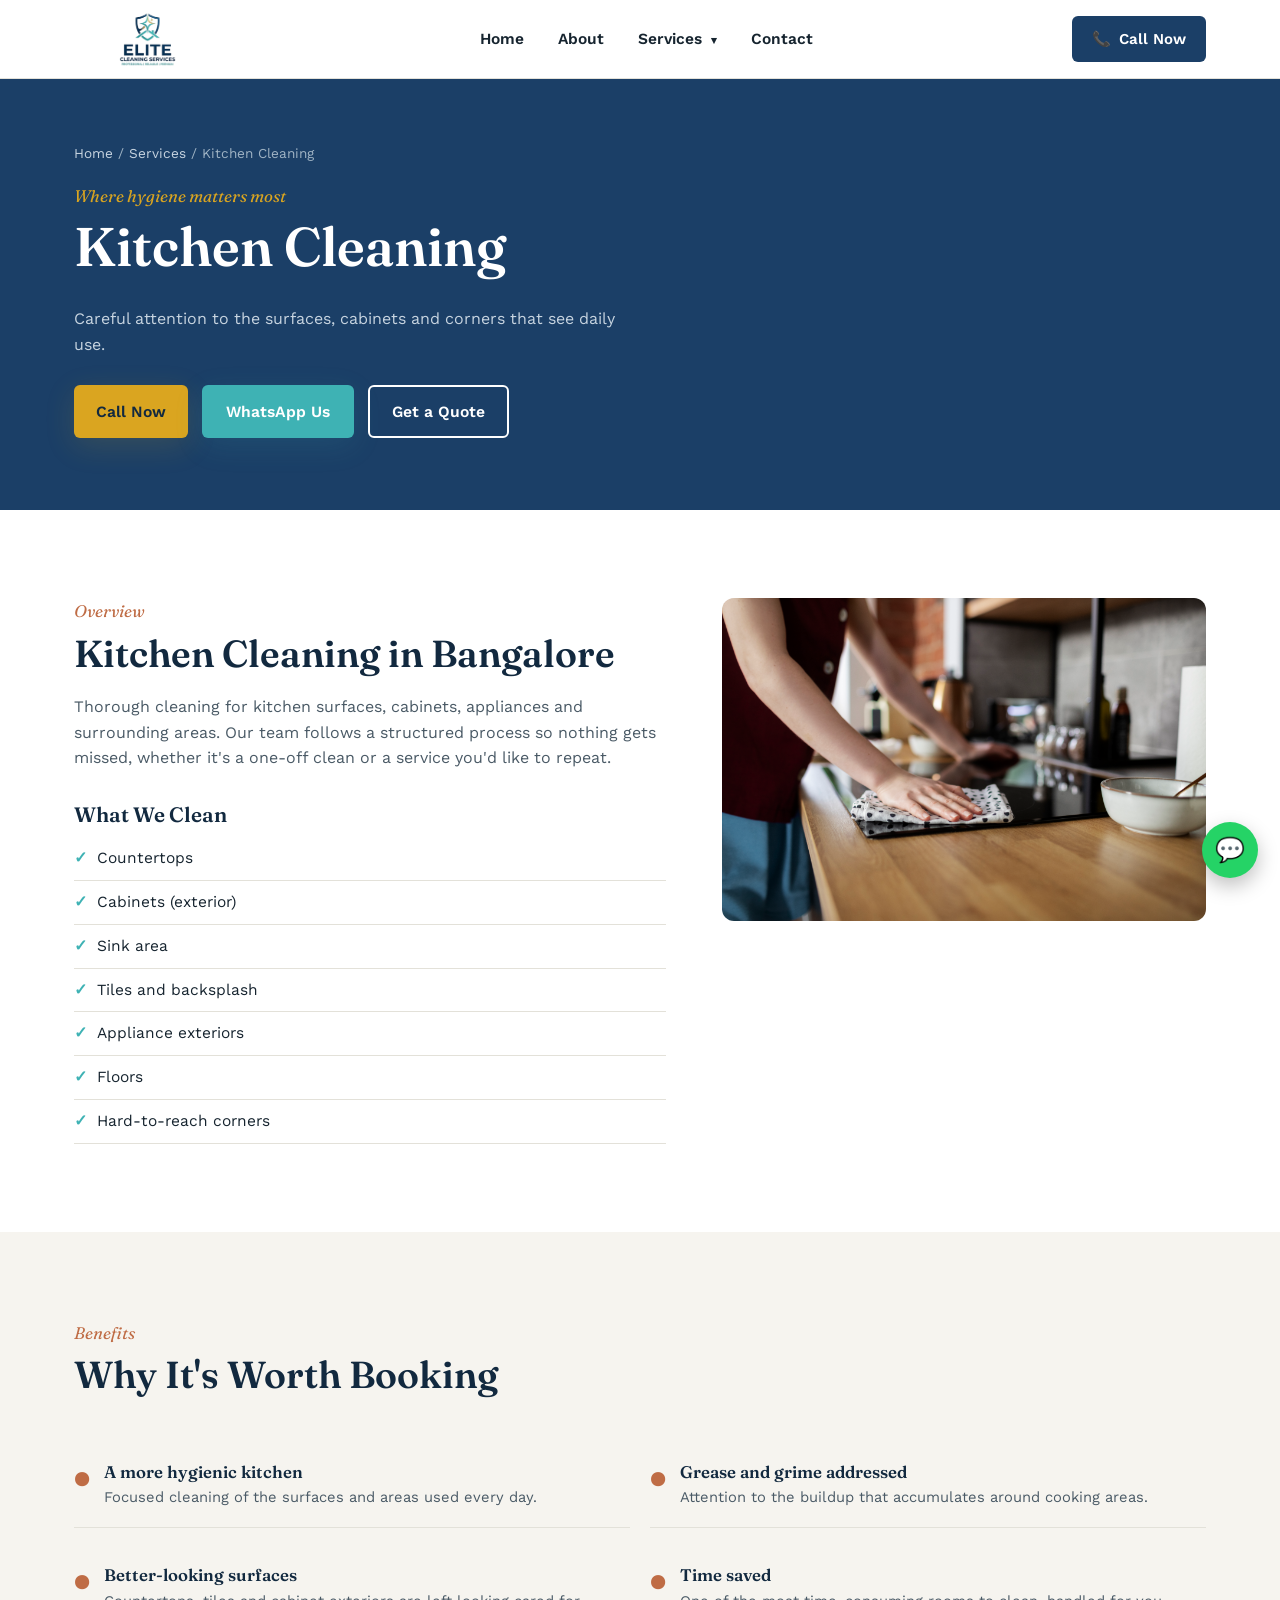
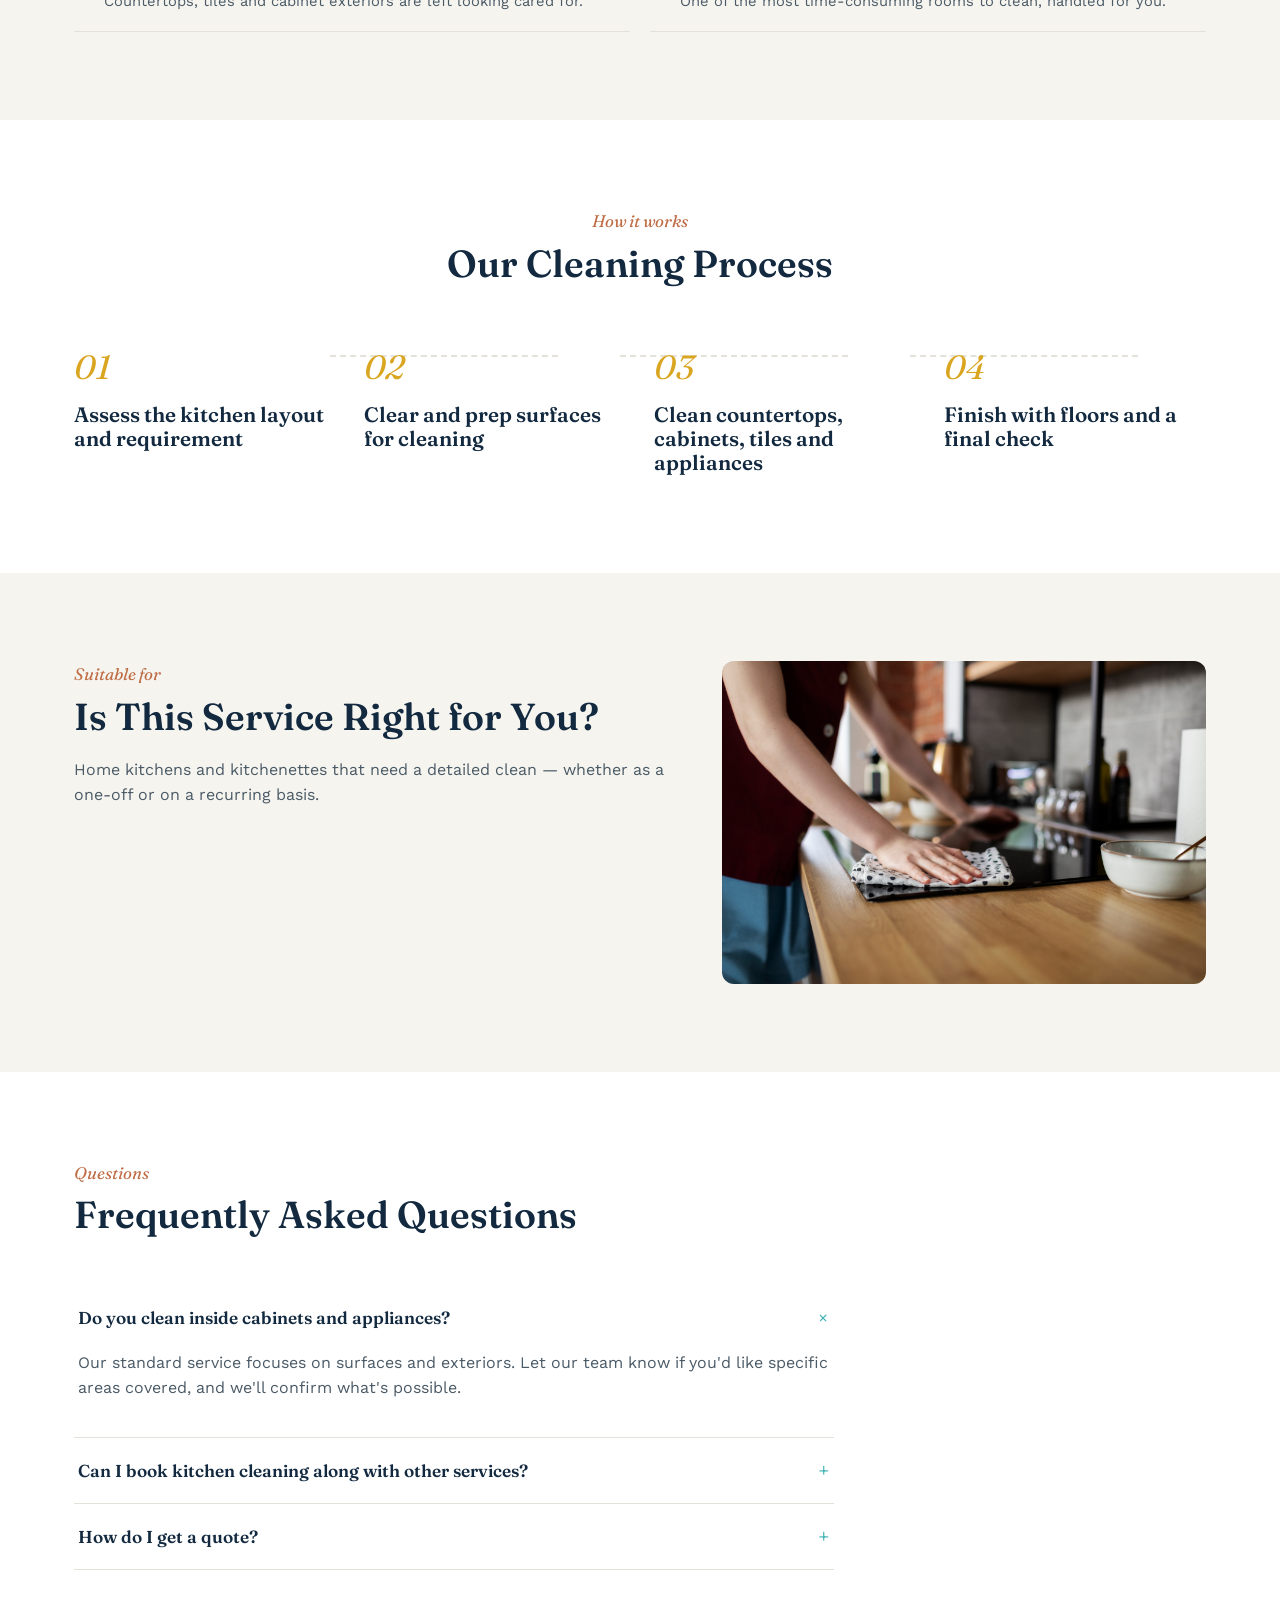
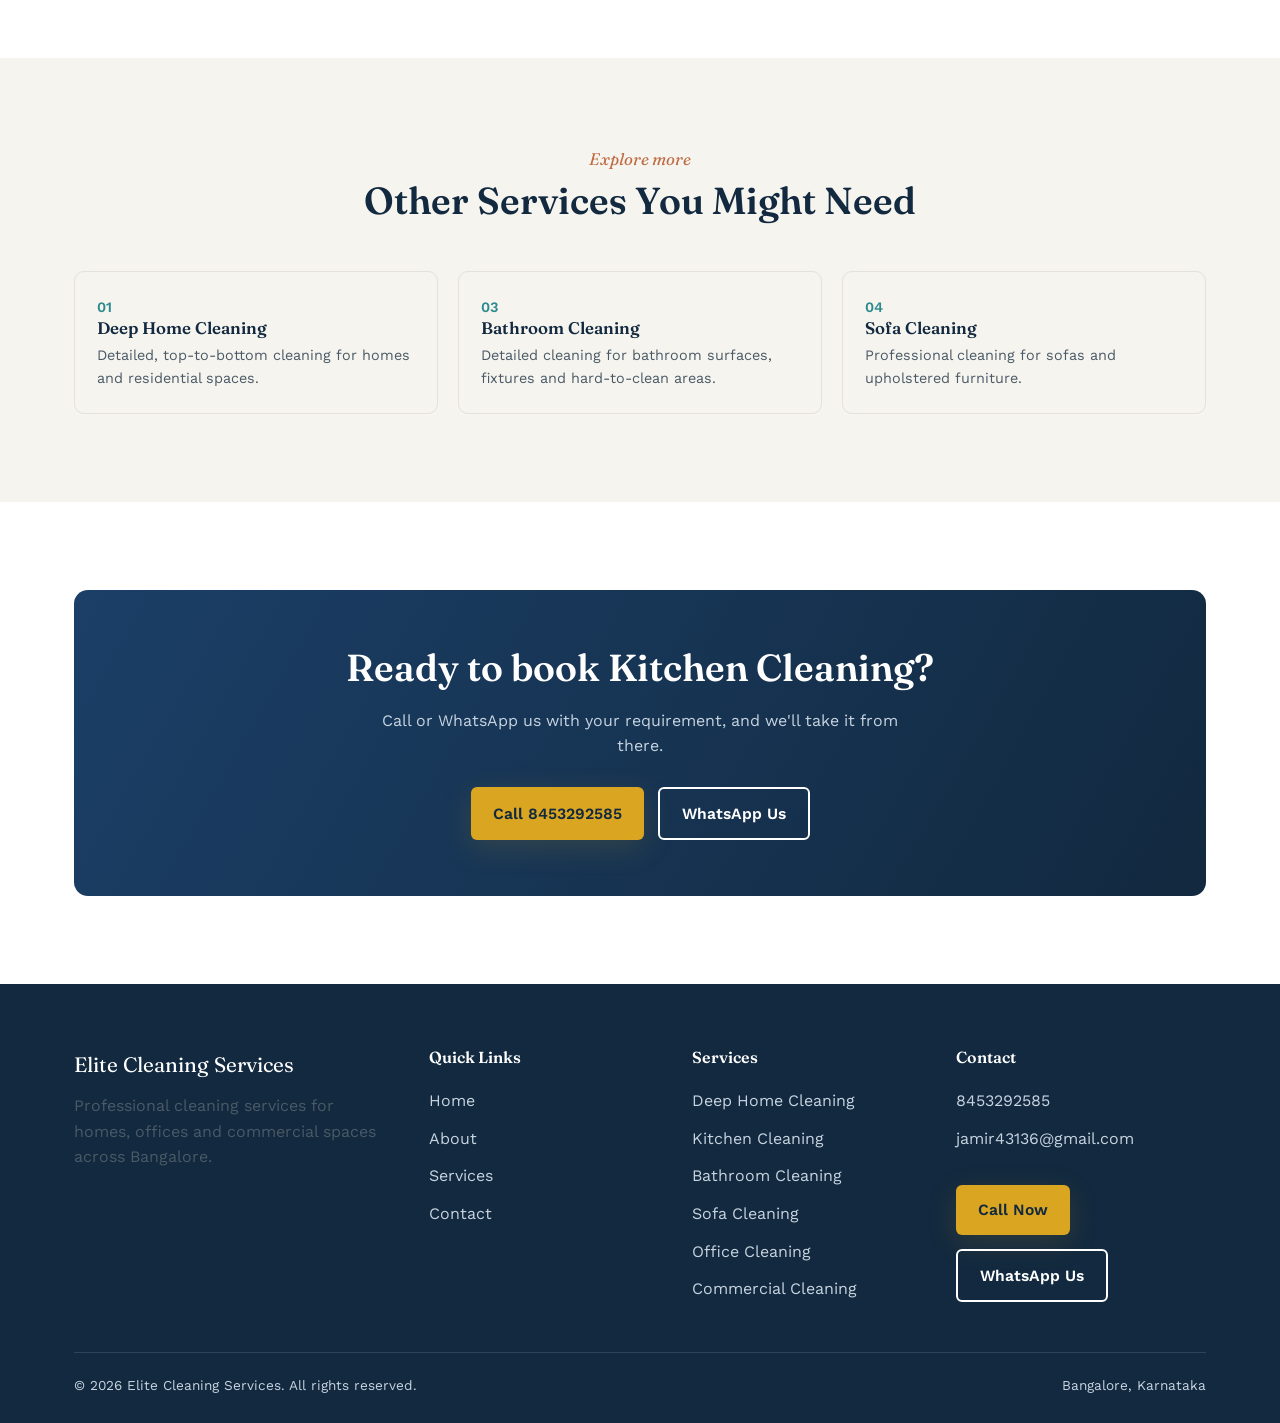
<file: kitchen-cleaning.html>
<!DOCTYPE html>
<html lang="en">
<head>
<meta charset="UTF-8">
  <meta name="viewport" content="width=device-width, initial-scale=1.0">
  <title>Kitchen Cleaning in Bangalore | Elite Cleaning Services</title>
  <meta name="description" content="Thorough cleaning for kitchen surfaces, cabinets, appliances and surrounding areas. Professional kitchen cleaning across Bangalore from Elite Cleaning Services. Call or WhatsApp for a quote.">
  <link rel="canonical" href="https://www.elitecleaningservices.in/kitchen-cleaning.html">
  <meta property="og:title" content="Kitchen Cleaning in Bangalore | Elite Cleaning Services">
  <meta property="og:description" content="Thorough cleaning for kitchen surfaces, cabinets, appliances and surrounding areas. Professional kitchen cleaning across Bangalore from Elite Cleaning Services. Call or WhatsApp for a quote.">
  <meta property="og:type" content="website">
  <meta property="og:url" content="https://www.elitecleaningservices.in/kitchen-cleaning.html">
  <meta property="og:image" content="images/logo.png">
  <link rel="icon" href="images/logo.png">
  <link rel="preconnect" href="https://fonts.googleapis.com">
  <link rel="preconnect" href="https://fonts.gstatic.com" crossorigin>
  <link href="https://fonts.googleapis.com/css2?family=Fraunces:ital,wght@0,500;0,600;1,500&family=Work+Sans:wght@400;500;600;700&display=swap" rel="stylesheet">
  <link rel="stylesheet" href="css/style.css">
  <script type="application/ld+json">
  {
    "@context": "https://schema.org",
    "@type": "Service",
    "serviceType": "Kitchen Cleaning",
    "provider": {
      "@type": "LocalBusiness",
      "name": "Elite Cleaning Services",
      "telephone": "+918453292585"
    },
    "areaServed": "Bangalore, Karnataka",
    "description": "Thorough cleaning for kitchen surfaces, cabinets, appliances and surrounding areas."
  }
  </script>
</head>
<body>
  <a href="#main" class="skip-link">Skip to content</a>
  <header class="site-header">
    <div class="container nav">
      <a href="index.html" class="nav-logo">
        <img src="images/logo.png" alt="Elite Cleaning Services logo">
      </a>
      <ul class="nav-links" id="navLinks">
        <li><a href="index.html">Home</a></li>
        <li><a href="about.html">About</a></li>
        <li class="has-dropdown">
          <a href="services.html">Services <span class="dropdown-caret">▾</span></a>
          <ul class="dropdown">
            <li><a href="deep-home-cleaning.html">Deep Home Cleaning</a></li>
            <li><a href="kitchen-cleaning.html">Kitchen Cleaning</a></li>
            <li><a href="bathroom-cleaning.html">Bathroom Cleaning</a></li>
            <li><a href="sofa-cleaning.html">Sofa Cleaning</a></li>
            <li><a href="office-cleaning.html">Office Cleaning</a></li>
            <li><a href="commercial-cleaning.html">Commercial Cleaning</a></li>
          </ul>
        </li>
        <li><a href="contact.html">Contact</a></li>
      </ul>
      <div class="nav-cta">
        <a href="tel:8453292585" class="nav-call"><span>📞</span> Call Now</a>
      </div>
      <button class="hamburger" id="hamburgerBtn" aria-label="Toggle menu" aria-expanded="false">
        <span></span><span></span><span></span>
      </button>
    </div>
  </header>
  <main id="main">
    <section class="service-hero">
      <div class="container">
        <div class="breadcrumb"><a href="index.html">Home</a> / <a href="services.html">Services</a> / Kitchen Cleaning</div>
        <span class="eyebrow">Where hygiene matters most</span>
        <h1>Kitchen Cleaning</h1>
        <p>Careful attention to the surfaces, cabinets and corners that see daily use.</p>
        <div class="cta-row">
          <a href="tel:8453292585" class="btn btn-primary">Call Now</a>
          <a href="https://wa.me/918453292585?text=Hello%20Elite%20Cleaning%20Services%2C%20I%20would%20like%20to%20enquire%20about%20your%20cleaning%20services." class="btn btn-secondary" target="_blank" rel="noopener">WhatsApp Us</a>
          <a href="contact.html" class="btn btn-outline">Get a Quote</a>
        </div>
      </div>
    </section>

    <section class="section">
      <div class="container two-col">
      <div>
          <span class="eyebrow">Overview</span>
          <h2>Kitchen Cleaning in Bangalore</h2>
          <p>Thorough cleaning for kitchen surfaces, cabinets, appliances and surrounding areas. Our team follows a structured process so nothing gets missed, whether it's a one-off clean or a service you'd like to repeat.</p>
          <h3 style="margin-top:32px;">What We Clean</h3>
          <ul class="check-list"><li>Countertops</li><li>Cabinets (exterior)</li><li>Sink area</li><li>Tiles and backsplash</li><li>Appliance exteriors</li><li>Floors</li><li>Hard-to-reach corners</li>
          </ul>
        </div>
        <div><img src="images/home/03.jpg" alt="Kitchen Cleaning" class="page-hero-img" loading="lazy"></div>
      </div>
    </section>

    <section class="section section--cream">
      <div class="container">
        <div class="section-head">
          <span class="eyebrow">Benefits</span>
          <h2>Why It's Worth Booking</h2>
        </div>
        <div class="benefit-grid">
          <div class="benefit-item">
            <span class="icon">●</span>
            <div><h3 style="font-size:1.05rem;margin-bottom:4px;">A more hygienic kitchen</h3><p style="margin:0;font-size:.92rem;">Focused cleaning of the surfaces and areas used every day.</p></div>
          </div>
          <div class="benefit-item">
            <span class="icon">●</span>
            <div><h3 style="font-size:1.05rem;margin-bottom:4px;">Grease and grime addressed</h3><p style="margin:0;font-size:.92rem;">Attention to the buildup that accumulates around cooking areas.</p></div>
          </div>
          <div class="benefit-item">
            <span class="icon">●</span>
            <div><h3 style="font-size:1.05rem;margin-bottom:4px;">Better-looking surfaces</h3><p style="margin:0;font-size:.92rem;">Countertops, tiles and cabinet exteriors are left looking cared for.</p></div>
          </div>
          <div class="benefit-item">
            <span class="icon">●</span>
            <div><h3 style="font-size:1.05rem;margin-bottom:4px;">Time saved</h3><p style="margin:0;font-size:.92rem;">One of the most time-consuming rooms to clean, handled for you.</p></div>
          </div>
        </div>
      </div>
    </section>

    <section class="section">
      <div class="container">
        <div class="section-head center">
          <span class="eyebrow">How it works</span>
          <h2>Our Cleaning Process</h2>
        </div>
        <div class="process-row">
        <div class="process-step">
          <span class="step-num">01</span>
          <h3>Assess the kitchen layout and requirement</h3>
        </div>
        <div class="process-step">
          <span class="step-num">02</span>
          <h3>Clear and prep surfaces for cleaning</h3>
        </div>
        <div class="process-step">
          <span class="step-num">03</span>
          <h3>Clean countertops, cabinets, tiles and appliances</h3>
        </div>
        <div class="process-step">
          <span class="step-num">04</span>
          <h3>Finish with floors and a final check</h3>
        </div>
        </div>
      </div>
    </section>

    <section class="section section--cream">
      <div class="container two-col">
        <div>
          <span class="eyebrow">Suitable for</span>
          <h2>Is This Service Right for You?</h2>
          <p>Home kitchens and kitchenettes that need a detailed clean — whether as a one-off or on a recurring basis.</p>
        </div>
        <div><img src="images/home/03.jpg" alt="Kitchen Cleaning - suitable spaces" class="page-hero-img" loading="lazy"></div>
      </div>
    </section>

    <section class="section">
      <div class="container">
        <div class="section-head">
          <span class="eyebrow">Questions</span>
          <h2>Frequently Asked Questions</h2>
        </div>
        <div class="faq">
        <div class="faq-item open">
          <button class="faq-q">Do you clean inside cabinets and appliances? <span class="plus">+</span></button>
          <div class="faq-a"><p>Our standard service focuses on surfaces and exteriors. Let our team know if you'd like specific areas covered, and we'll confirm what's possible.</p></div>
        </div>
        <div class="faq-item">
          <button class="faq-q">Can I book kitchen cleaning along with other services? <span class="plus">+</span></button>
          <div class="faq-a"><p>Yes, you can combine it with Deep Home Cleaning or any other service when you contact us.</p></div>
        </div>
        <div class="faq-item">
          <button class="faq-q">How do I get a quote? <span class="plus">+</span></button>
          <div class="faq-a"><p>Share your kitchen size and requirement over a call or WhatsApp, and our team will get back to you.</p></div>
        </div>
      </div>
      </div>
    </section>

    <section class="section section--cream">
      <div class="container">
        <div class="section-head center">
          <span class="eyebrow">Explore more</span>
          <h2>Other Services You Might Need</h2>
        </div>
        <div class="related-services">
        <a href="deep-home-cleaning.html" class="related-card">
          <span>01</span>
          <h3>Deep Home Cleaning</h3>
          <p style="margin:0;font-size:.9rem;">Detailed, top-to-bottom cleaning for homes and residential spaces.</p>
        </a>
        <a href="bathroom-cleaning.html" class="related-card">
          <span>03</span>
          <h3>Bathroom Cleaning</h3>
          <p style="margin:0;font-size:.9rem;">Detailed cleaning for bathroom surfaces, fixtures and hard-to-clean areas.</p>
        </a>
        <a href="sofa-cleaning.html" class="related-card">
          <span>04</span>
          <h3>Sofa Cleaning</h3>
          <p style="margin:0;font-size:.9rem;">Professional cleaning for sofas and upholstered furniture.</p>
        </a>
        </div>
      </div>
    </section>

    <section class="section">
      <div class="container">
        <div class="cta-banner">
          <h2>Ready to book Kitchen Cleaning?</h2>
          <p>Call or WhatsApp us with your requirement, and we'll take it from there.</p>
          <div class="cta-row">
            <a href="tel:8453292585" class="btn btn-primary">Call 8453292585</a>
            <a href="https://wa.me/918453292585?text=Hello%20Elite%20Cleaning%20Services%2C%20I%20would%20like%20to%20enquire%20about%20your%20cleaning%20services." class="btn btn-outline" target="_blank" rel="noopener">WhatsApp Us</a>
          </div>
        </div>
      </div>
    </section>

  </main>
  <footer class="site-footer">
    <div class="container">
      <div class="footer-grid">
        <div>
          <div class="footer-logo">Elite Cleaning Services</div>
          <p>Professional cleaning services for homes, offices and commercial spaces across Bangalore.</p>
        </div>
        <div>
          <h4>Quick Links</h4>
          <ul>
            <li><a href="index.html">Home</a></li>
            <li><a href="about.html">About</a></li>
            <li><a href="services.html">Services</a></li>
            <li><a href="contact.html">Contact</a></li>
          </ul>
        </div>
        <div>
          <h4>Services</h4>
          <ul>
            <li><a href="deep-home-cleaning.html">Deep Home Cleaning</a></li>
            <li><a href="kitchen-cleaning.html">Kitchen Cleaning</a></li>
            <li><a href="bathroom-cleaning.html">Bathroom Cleaning</a></li>
            <li><a href="sofa-cleaning.html">Sofa Cleaning</a></li>
            <li><a href="office-cleaning.html">Office Cleaning</a></li>
            <li><a href="commercial-cleaning.html">Commercial Cleaning</a></li>
          </ul>
        </div>
        <div>
          <h4>Contact</h4>
          <ul>
            <li><a href="tel:8453292585">8453292585</a></li>
            <li><a href="mailto:jamir43136@gmail.com">jamir43136@gmail.com</a></li>
          </ul>
          <div class="cta-row">
            <a href="tel:8453292585" class="btn btn-primary">Call Now</a>
            <a href="https://wa.me/918453292585?text=Hello%20Elite%20Cleaning%20Services%2C%20I%20would%20like%20to%20enquire%20about%20your%20cleaning%20services." class="btn btn-outline" target="_blank" rel="noopener">WhatsApp Us</a>
          </div>
        </div>
      </div>
      <div class="footer-bottom">
        <span>&copy; 2026 Elite Cleaning Services. All rights reserved.</span>
        <span>Bangalore, Karnataka</span>
      </div>
    </div>
  </footer>
  <div class="enquiry-overlay" id="enquiryPopup">
    <div class="enquiry-modal">
      <button class="close-modal" aria-label="Close">&times;</button>
      <h3>Need Professional Cleaning?</h3>
      <p>Contact Elite Cleaning Services today.</p>
      <div class="cta-row">
        <a href="tel:8453292585" class="btn btn-primary">Call Now</a>
        <a href="https://wa.me/918453292585?text=Hello%20Elite%20Cleaning%20Services%2C%20I%20would%20like%20to%20enquire%20about%20your%20cleaning%20services." class="btn btn-secondary" target="_blank" rel="noopener">WhatsApp Us</a>
      </div>
    </div>
  </div>
  <a href="https://wa.me/918453292585?text=Hello%20Elite%20Cleaning%20Services%2C%20I%20would%20like%20to%20enquire%20about%20your%20cleaning%20services." class="fab-whatsapp" target="_blank" rel="noopener" aria-label="Chat on WhatsApp">💬</a>
  <div class="mobile-cta-bar">
    <a href="tel:8453292585" class="call">📞 Call Now</a>
    <a href="https://wa.me/918453292585?text=Hello%20Elite%20Cleaning%20Services%2C%20I%20would%20like%20to%20enquire%20about%20your%20cleaning%20services." class="wa" target="_blank" rel="noopener">💬 WhatsApp</a>
  </div>
  <script src="js/script.js" defer></script>
</body>
</html>
</file>
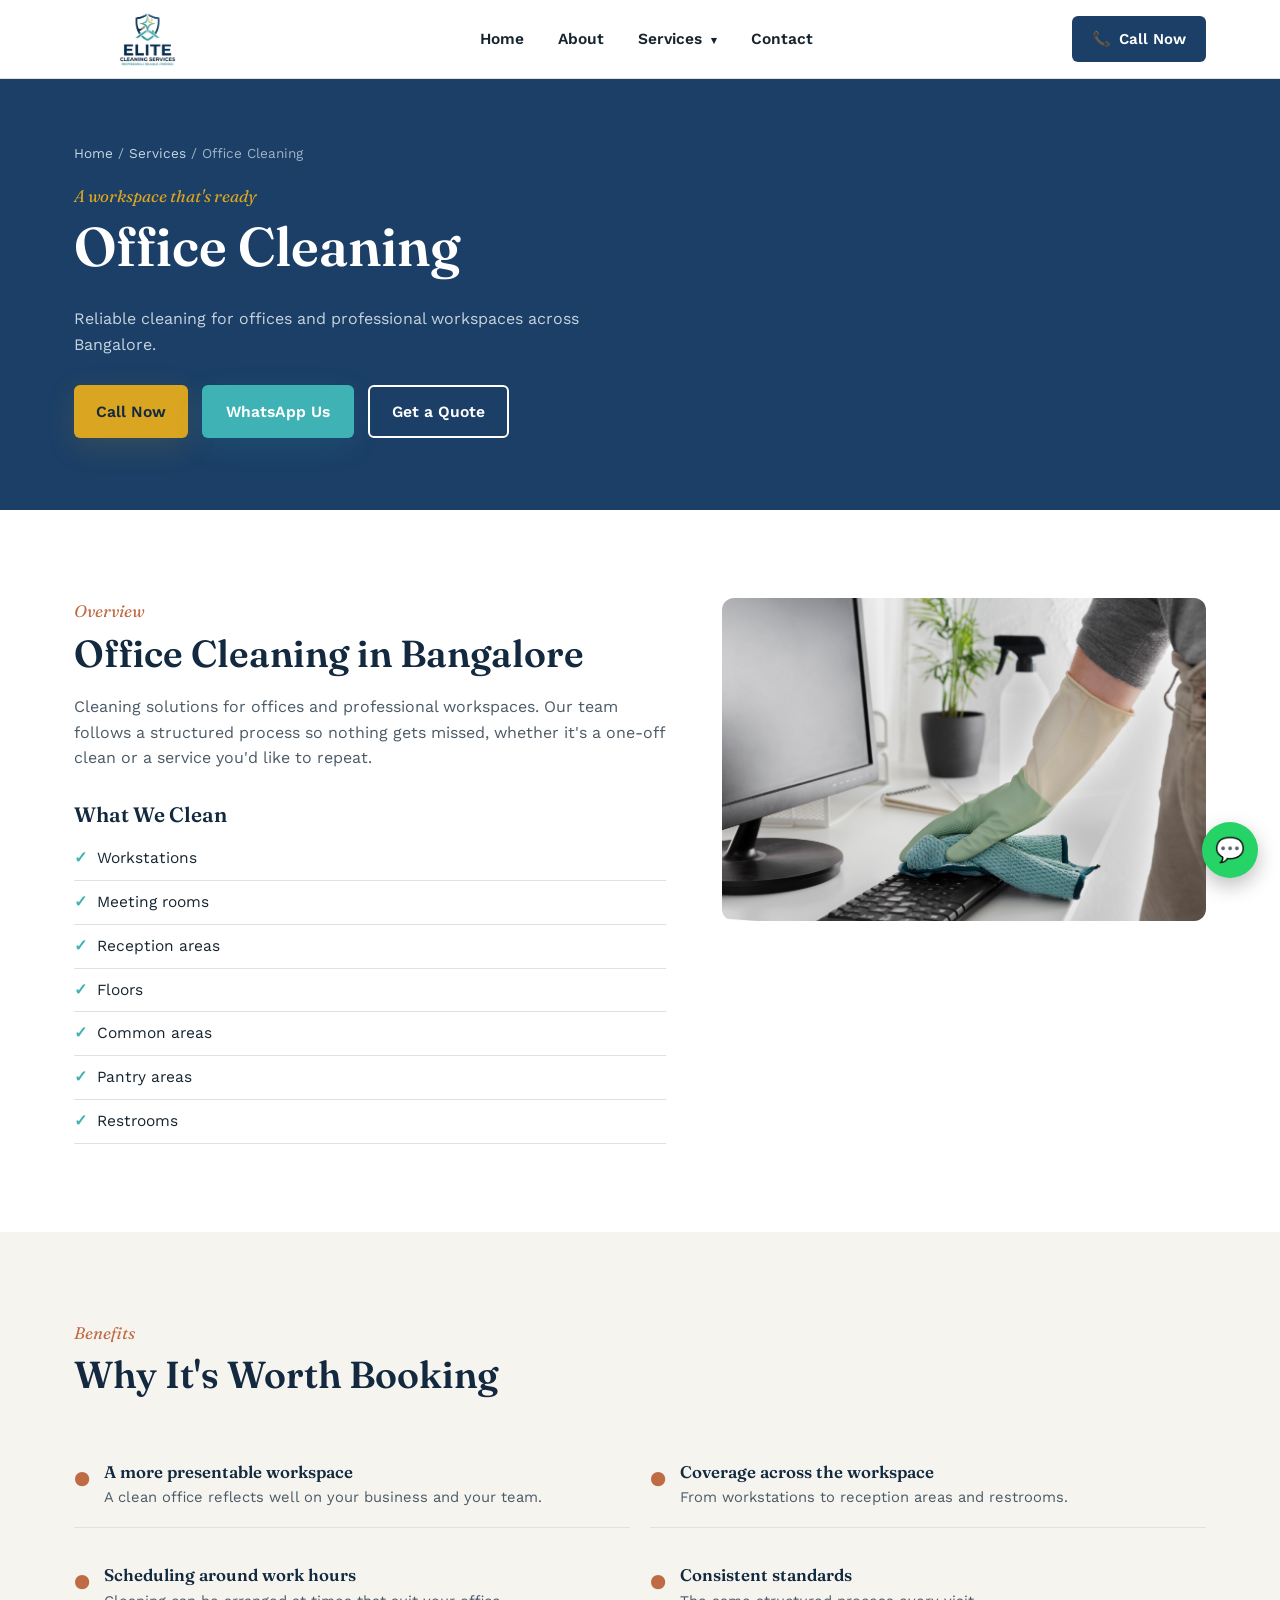
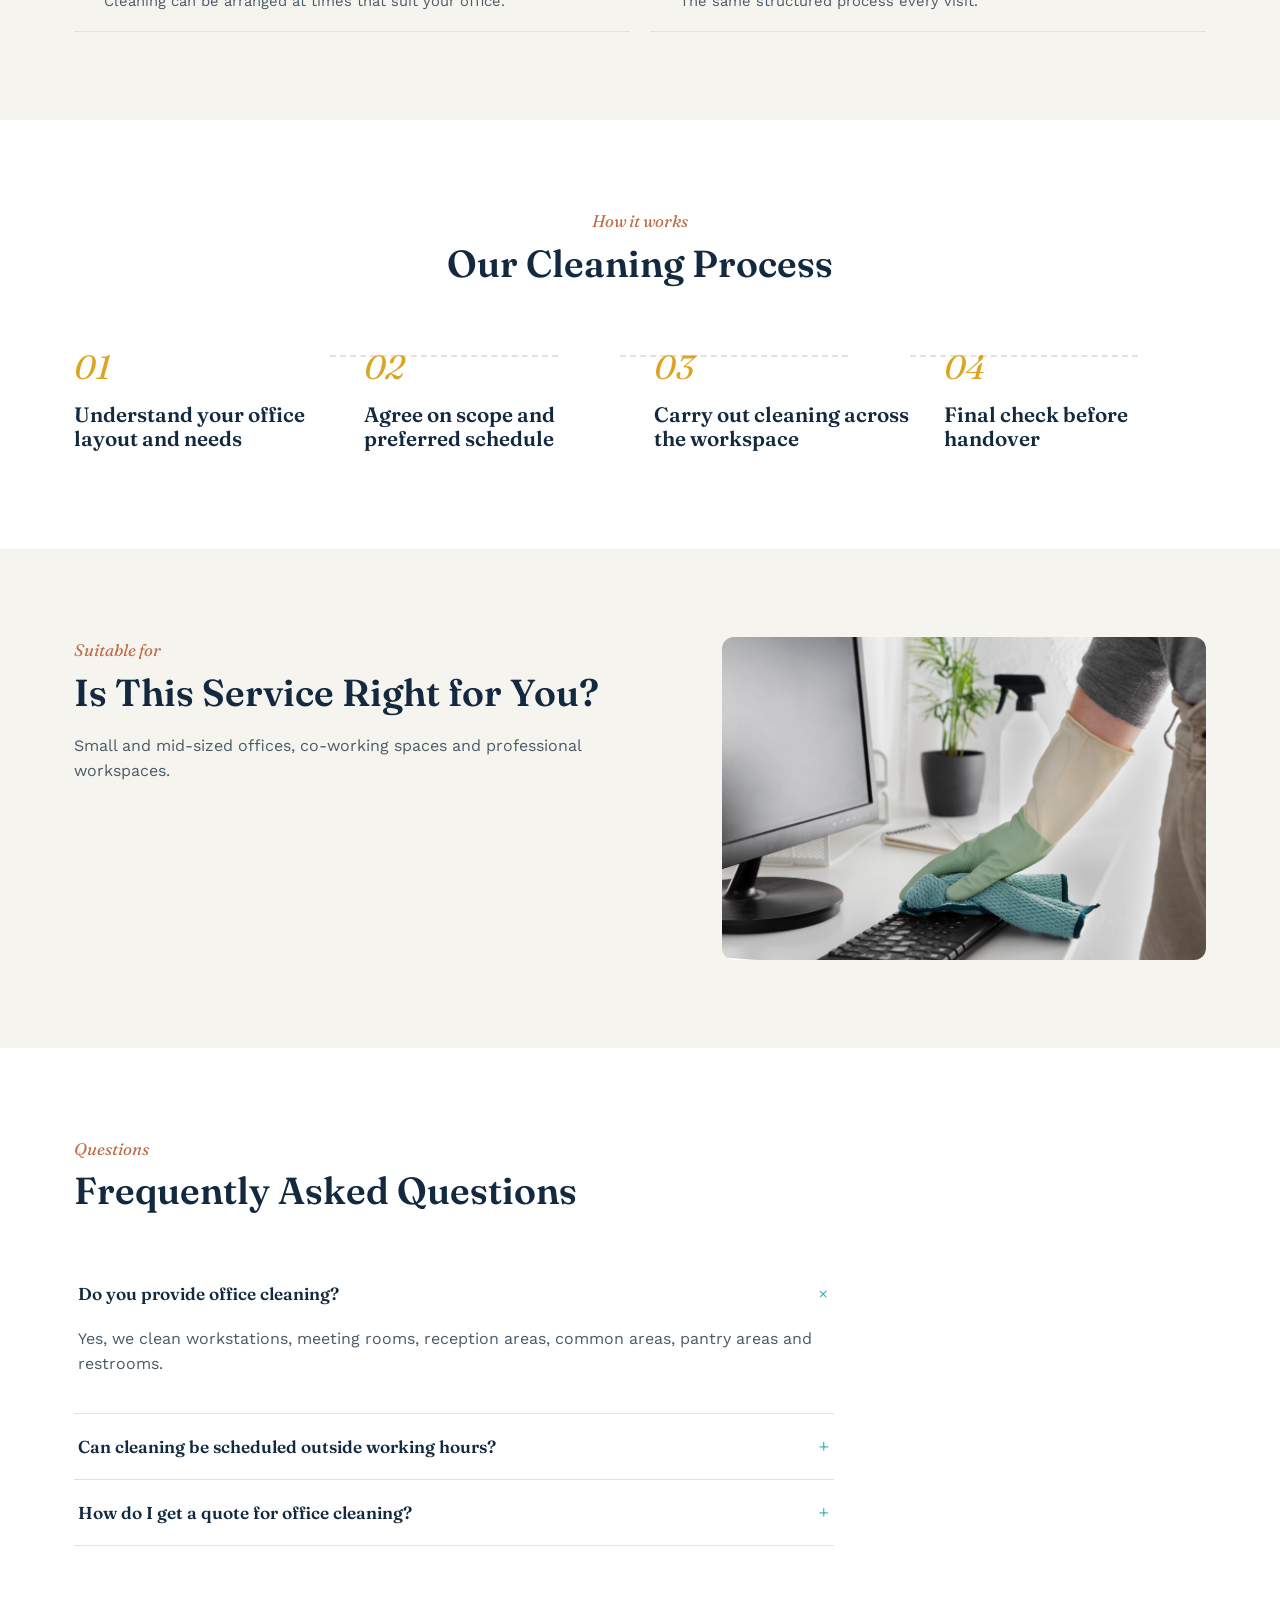
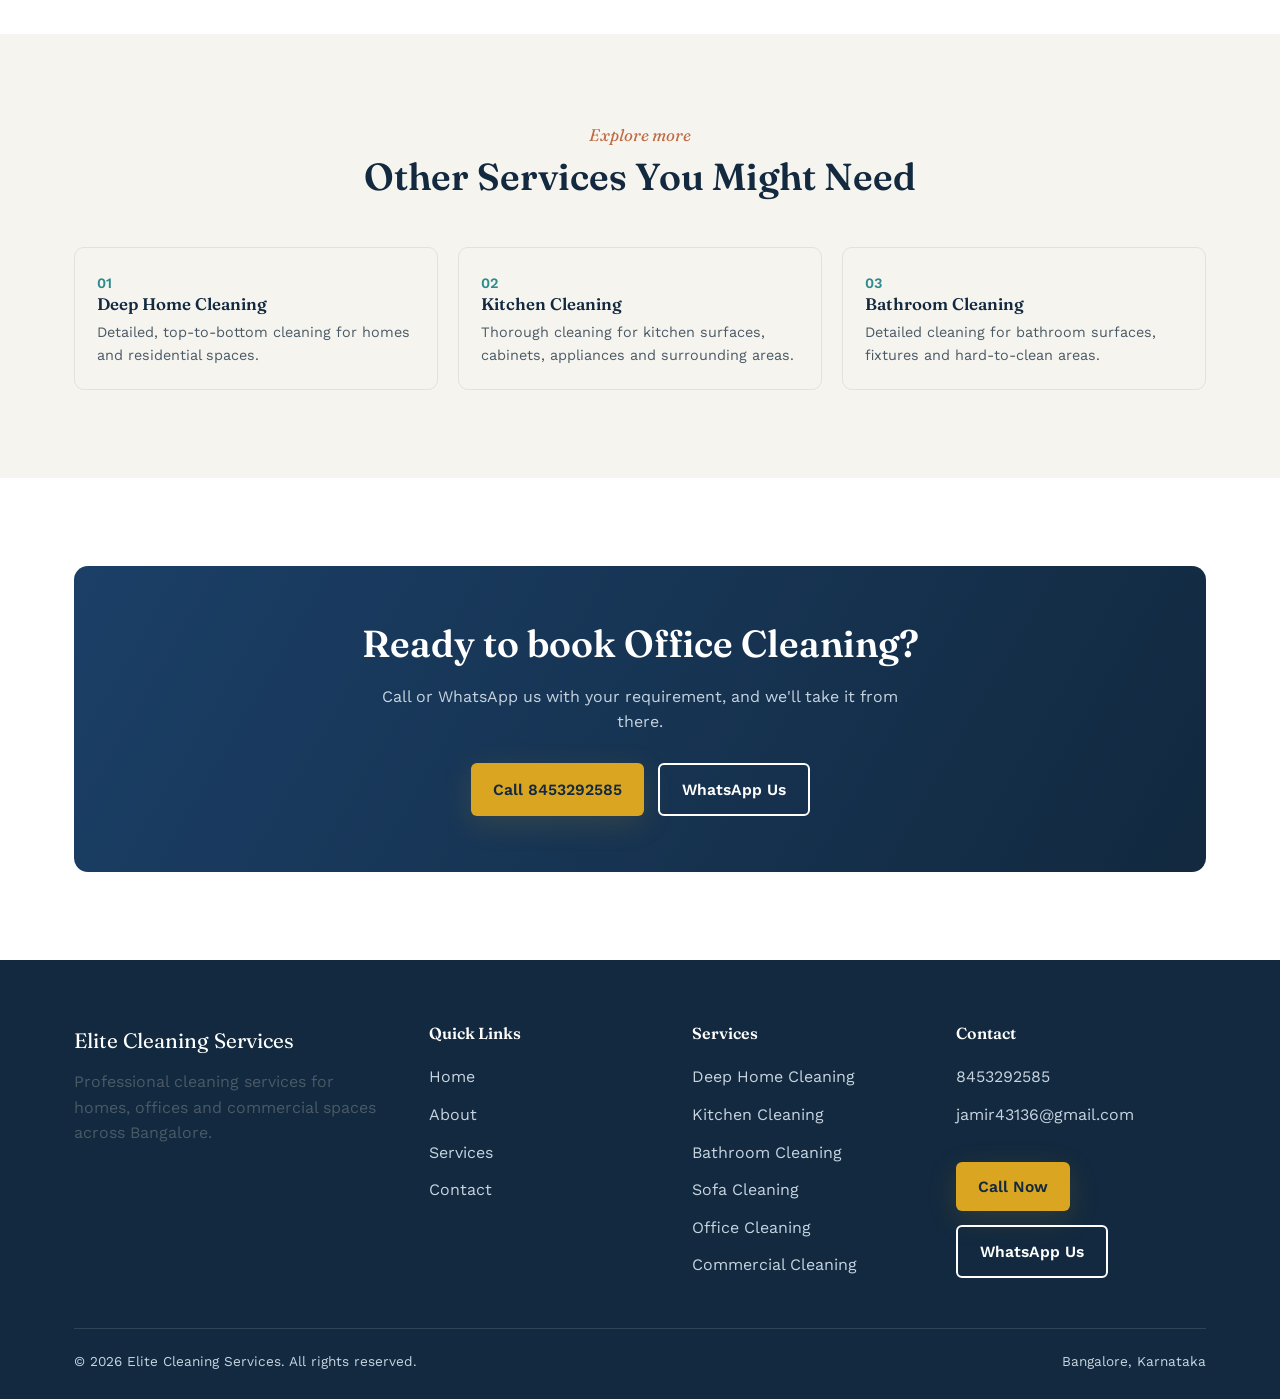
<file: office-cleaning.html>
<!DOCTYPE html>
<html lang="en">
<head>
<meta charset="UTF-8">
  <meta name="viewport" content="width=device-width, initial-scale=1.0">
  <title>Office Cleaning in Bangalore | Elite Cleaning Services</title>
  <meta name="description" content="Cleaning solutions for offices and professional workspaces. Professional office cleaning across Bangalore from Elite Cleaning Services. Call or WhatsApp for a quote.">
  <link rel="canonical" href="https://www.elitecleaningservices.in/office-cleaning.html">
  <meta property="og:title" content="Office Cleaning in Bangalore | Elite Cleaning Services">
  <meta property="og:description" content="Cleaning solutions for offices and professional workspaces. Professional office cleaning across Bangalore from Elite Cleaning Services. Call or WhatsApp for a quote.">
  <meta property="og:type" content="website">
  <meta property="og:url" content="https://www.elitecleaningservices.in/office-cleaning.html">
  <meta property="og:image" content="images/logo.png">
  <link rel="icon" href="images/logo.png">
  <link rel="preconnect" href="https://fonts.googleapis.com">
  <link rel="preconnect" href="https://fonts.gstatic.com" crossorigin>
  <link href="https://fonts.googleapis.com/css2?family=Fraunces:ital,wght@0,500;0,600;1,500&family=Work+Sans:wght@400;500;600;700&display=swap" rel="stylesheet">
  <link rel="stylesheet" href="css/style.css">
  <script type="application/ld+json">
  {
    "@context": "https://schema.org",
    "@type": "Service",
    "serviceType": "Office Cleaning",
    "provider": {
      "@type": "LocalBusiness",
      "name": "Elite Cleaning Services",
      "telephone": "+918453292585"
    },
    "areaServed": "Bangalore, Karnataka",
    "description": "Cleaning solutions for offices and professional workspaces."
  }
  </script>
</head>
<body>
  <a href="#main" class="skip-link">Skip to content</a>
  <header class="site-header">
    <div class="container nav">
      <a href="index.html" class="nav-logo">
        <img src="images/logo.png" alt="Elite Cleaning Services logo">
      </a>
      <ul class="nav-links" id="navLinks">
        <li><a href="index.html">Home</a></li>
        <li><a href="about.html">About</a></li>
        <li class="has-dropdown">
          <a href="services.html">Services <span class="dropdown-caret">▾</span></a>
          <ul class="dropdown">
            <li><a href="deep-home-cleaning.html">Deep Home Cleaning</a></li>
            <li><a href="kitchen-cleaning.html">Kitchen Cleaning</a></li>
            <li><a href="bathroom-cleaning.html">Bathroom Cleaning</a></li>
            <li><a href="sofa-cleaning.html">Sofa Cleaning</a></li>
            <li><a href="office-cleaning.html">Office Cleaning</a></li>
            <li><a href="commercial-cleaning.html">Commercial Cleaning</a></li>
          </ul>
        </li>
        <li><a href="contact.html">Contact</a></li>
      </ul>
      <div class="nav-cta">
        <a href="tel:8453292585" class="nav-call"><span>📞</span> Call Now</a>
      </div>
      <button class="hamburger" id="hamburgerBtn" aria-label="Toggle menu" aria-expanded="false">
        <span></span><span></span><span></span>
      </button>
    </div>
  </header>
  <main id="main">
    <section class="service-hero">
      <div class="container">
        <div class="breadcrumb"><a href="index.html">Home</a> / <a href="services.html">Services</a> / Office Cleaning</div>
        <span class="eyebrow">A workspace that's ready</span>
        <h1>Office Cleaning</h1>
        <p>Reliable cleaning for offices and professional workspaces across Bangalore.</p>
        <div class="cta-row">
          <a href="tel:8453292585" class="btn btn-primary">Call Now</a>
          <a href="https://wa.me/918453292585?text=Hello%20Elite%20Cleaning%20Services%2C%20I%20would%20like%20to%20enquire%20about%20your%20cleaning%20services." class="btn btn-secondary" target="_blank" rel="noopener">WhatsApp Us</a>
          <a href="contact.html" class="btn btn-outline">Get a Quote</a>
        </div>
      </div>
    </section>

    <section class="section">
      <div class="container two-col">
      <div>
          <span class="eyebrow">Overview</span>
          <h2>Office Cleaning in Bangalore</h2>
          <p>Cleaning solutions for offices and professional workspaces. Our team follows a structured process so nothing gets missed, whether it's a one-off clean or a service you'd like to repeat.</p>
          <h3 style="margin-top:32px;">What We Clean</h3>
          <ul class="check-list"><li>Workstations</li><li>Meeting rooms</li><li>Reception areas</li><li>Floors</li><li>Common areas</li><li>Pantry areas</li><li>Restrooms</li>
          </ul>
        </div>
        <div><img src="images/home/06.jpg" alt="Office Cleaning" class="page-hero-img" loading="lazy"></div>
      </div>
    </section>

    <section class="section section--cream">
      <div class="container">
        <div class="section-head">
          <span class="eyebrow">Benefits</span>
          <h2>Why It's Worth Booking</h2>
        </div>
        <div class="benefit-grid">
          <div class="benefit-item">
            <span class="icon">●</span>
            <div><h3 style="font-size:1.05rem;margin-bottom:4px;">A more presentable workspace</h3><p style="margin:0;font-size:.92rem;">A clean office reflects well on your business and your team.</p></div>
          </div>
          <div class="benefit-item">
            <span class="icon">●</span>
            <div><h3 style="font-size:1.05rem;margin-bottom:4px;">Coverage across the workspace</h3><p style="margin:0;font-size:.92rem;">From workstations to reception areas and restrooms.</p></div>
          </div>
          <div class="benefit-item">
            <span class="icon">●</span>
            <div><h3 style="font-size:1.05rem;margin-bottom:4px;">Scheduling around work hours</h3><p style="margin:0;font-size:.92rem;">Cleaning can be arranged at times that suit your office.</p></div>
          </div>
          <div class="benefit-item">
            <span class="icon">●</span>
            <div><h3 style="font-size:1.05rem;margin-bottom:4px;">Consistent standards</h3><p style="margin:0;font-size:.92rem;">The same structured process every visit.</p></div>
          </div>
        </div>
      </div>
    </section>

    <section class="section">
      <div class="container">
        <div class="section-head center">
          <span class="eyebrow">How it works</span>
          <h2>Our Cleaning Process</h2>
        </div>
        <div class="process-row">
        <div class="process-step">
          <span class="step-num">01</span>
          <h3>Understand your office layout and needs</h3>
        </div>
        <div class="process-step">
          <span class="step-num">02</span>
          <h3>Agree on scope and preferred schedule</h3>
        </div>
        <div class="process-step">
          <span class="step-num">03</span>
          <h3>Carry out cleaning across the workspace</h3>
        </div>
        <div class="process-step">
          <span class="step-num">04</span>
          <h3>Final check before handover</h3>
        </div>
        </div>
      </div>
    </section>

    <section class="section section--cream">
      <div class="container two-col">
        <div>
          <span class="eyebrow">Suitable for</span>
          <h2>Is This Service Right for You?</h2>
          <p>Small and mid-sized offices, co-working spaces and professional workspaces.</p>
        </div>
        <div><img src="images/home/06.jpg" alt="Office Cleaning - suitable spaces" class="page-hero-img" loading="lazy"></div>
      </div>
    </section>

    <section class="section">
      <div class="container">
        <div class="section-head">
          <span class="eyebrow">Questions</span>
          <h2>Frequently Asked Questions</h2>
        </div>
        <div class="faq">
        <div class="faq-item open">
          <button class="faq-q">Do you provide office cleaning? <span class="plus">+</span></button>
          <div class="faq-a"><p>Yes, we clean workstations, meeting rooms, reception areas, common areas, pantry areas and restrooms.</p></div>
        </div>
        <div class="faq-item">
          <button class="faq-q">Can cleaning be scheduled outside working hours? <span class="plus">+</span></button>
          <div class="faq-a"><p>Let our team know your preferred timing and we'll do our best to accommodate it.</p></div>
        </div>
        <div class="faq-item">
          <button class="faq-q">How do I get a quote for office cleaning? <span class="plus">+</span></button>
          <div class="faq-a"><p>Share your office size and requirement over a call or WhatsApp.</p></div>
        </div>
      </div>
      </div>
    </section>

    <section class="section section--cream">
      <div class="container">
        <div class="section-head center">
          <span class="eyebrow">Explore more</span>
          <h2>Other Services You Might Need</h2>
        </div>
        <div class="related-services">
        <a href="deep-home-cleaning.html" class="related-card">
          <span>01</span>
          <h3>Deep Home Cleaning</h3>
          <p style="margin:0;font-size:.9rem;">Detailed, top-to-bottom cleaning for homes and residential spaces.</p>
        </a>
        <a href="kitchen-cleaning.html" class="related-card">
          <span>02</span>
          <h3>Kitchen Cleaning</h3>
          <p style="margin:0;font-size:.9rem;">Thorough cleaning for kitchen surfaces, cabinets, appliances and surrounding areas.</p>
        </a>
        <a href="bathroom-cleaning.html" class="related-card">
          <span>03</span>
          <h3>Bathroom Cleaning</h3>
          <p style="margin:0;font-size:.9rem;">Detailed cleaning for bathroom surfaces, fixtures and hard-to-clean areas.</p>
        </a>
        </div>
      </div>
    </section>

    <section class="section">
      <div class="container">
        <div class="cta-banner">
          <h2>Ready to book Office Cleaning?</h2>
          <p>Call or WhatsApp us with your requirement, and we'll take it from there.</p>
          <div class="cta-row">
            <a href="tel:8453292585" class="btn btn-primary">Call 8453292585</a>
            <a href="https://wa.me/918453292585?text=Hello%20Elite%20Cleaning%20Services%2C%20I%20would%20like%20to%20enquire%20about%20your%20cleaning%20services." class="btn btn-outline" target="_blank" rel="noopener">WhatsApp Us</a>
          </div>
        </div>
      </div>
    </section>

  </main>
  <footer class="site-footer">
    <div class="container">
      <div class="footer-grid">
        <div>
          <div class="footer-logo">Elite Cleaning Services</div>
          <p>Professional cleaning services for homes, offices and commercial spaces across Bangalore.</p>
        </div>
        <div>
          <h4>Quick Links</h4>
          <ul>
            <li><a href="index.html">Home</a></li>
            <li><a href="about.html">About</a></li>
            <li><a href="services.html">Services</a></li>
            <li><a href="contact.html">Contact</a></li>
          </ul>
        </div>
        <div>
          <h4>Services</h4>
          <ul>
            <li><a href="deep-home-cleaning.html">Deep Home Cleaning</a></li>
            <li><a href="kitchen-cleaning.html">Kitchen Cleaning</a></li>
            <li><a href="bathroom-cleaning.html">Bathroom Cleaning</a></li>
            <li><a href="sofa-cleaning.html">Sofa Cleaning</a></li>
            <li><a href="office-cleaning.html">Office Cleaning</a></li>
            <li><a href="commercial-cleaning.html">Commercial Cleaning</a></li>
          </ul>
        </div>
        <div>
          <h4>Contact</h4>
          <ul>
            <li><a href="tel:8453292585">8453292585</a></li>
            <li><a href="mailto:jamir43136@gmail.com">jamir43136@gmail.com</a></li>
          </ul>
          <div class="cta-row">
            <a href="tel:8453292585" class="btn btn-primary">Call Now</a>
            <a href="https://wa.me/918453292585?text=Hello%20Elite%20Cleaning%20Services%2C%20I%20would%20like%20to%20enquire%20about%20your%20cleaning%20services." class="btn btn-outline" target="_blank" rel="noopener">WhatsApp Us</a>
          </div>
        </div>
      </div>
      <div class="footer-bottom">
        <span>&copy; 2026 Elite Cleaning Services. All rights reserved.</span>
        <span>Bangalore, Karnataka</span>
      </div>
    </div>
  </footer>
  <div class="enquiry-overlay" id="enquiryPopup">
    <div class="enquiry-modal">
      <button class="close-modal" aria-label="Close">&times;</button>
      <h3>Need Professional Cleaning?</h3>
      <p>Contact Elite Cleaning Services today.</p>
      <div class="cta-row">
        <a href="tel:8453292585" class="btn btn-primary">Call Now</a>
        <a href="https://wa.me/918453292585?text=Hello%20Elite%20Cleaning%20Services%2C%20I%20would%20like%20to%20enquire%20about%20your%20cleaning%20services." class="btn btn-secondary" target="_blank" rel="noopener">WhatsApp Us</a>
      </div>
    </div>
  </div>
  <a href="https://wa.me/918453292585?text=Hello%20Elite%20Cleaning%20Services%2C%20I%20would%20like%20to%20enquire%20about%20your%20cleaning%20services." class="fab-whatsapp" target="_blank" rel="noopener" aria-label="Chat on WhatsApp">💬</a>
  <div class="mobile-cta-bar">
    <a href="tel:8453292585" class="call">📞 Call Now</a>
    <a href="https://wa.me/918453292585?text=Hello%20Elite%20Cleaning%20Services%2C%20I%20would%20like%20to%20enquire%20about%20your%20cleaning%20services." class="wa" target="_blank" rel="noopener">💬 WhatsApp</a>
  </div>
  <script src="js/script.js" defer></script>
</body>
</html>
</file>
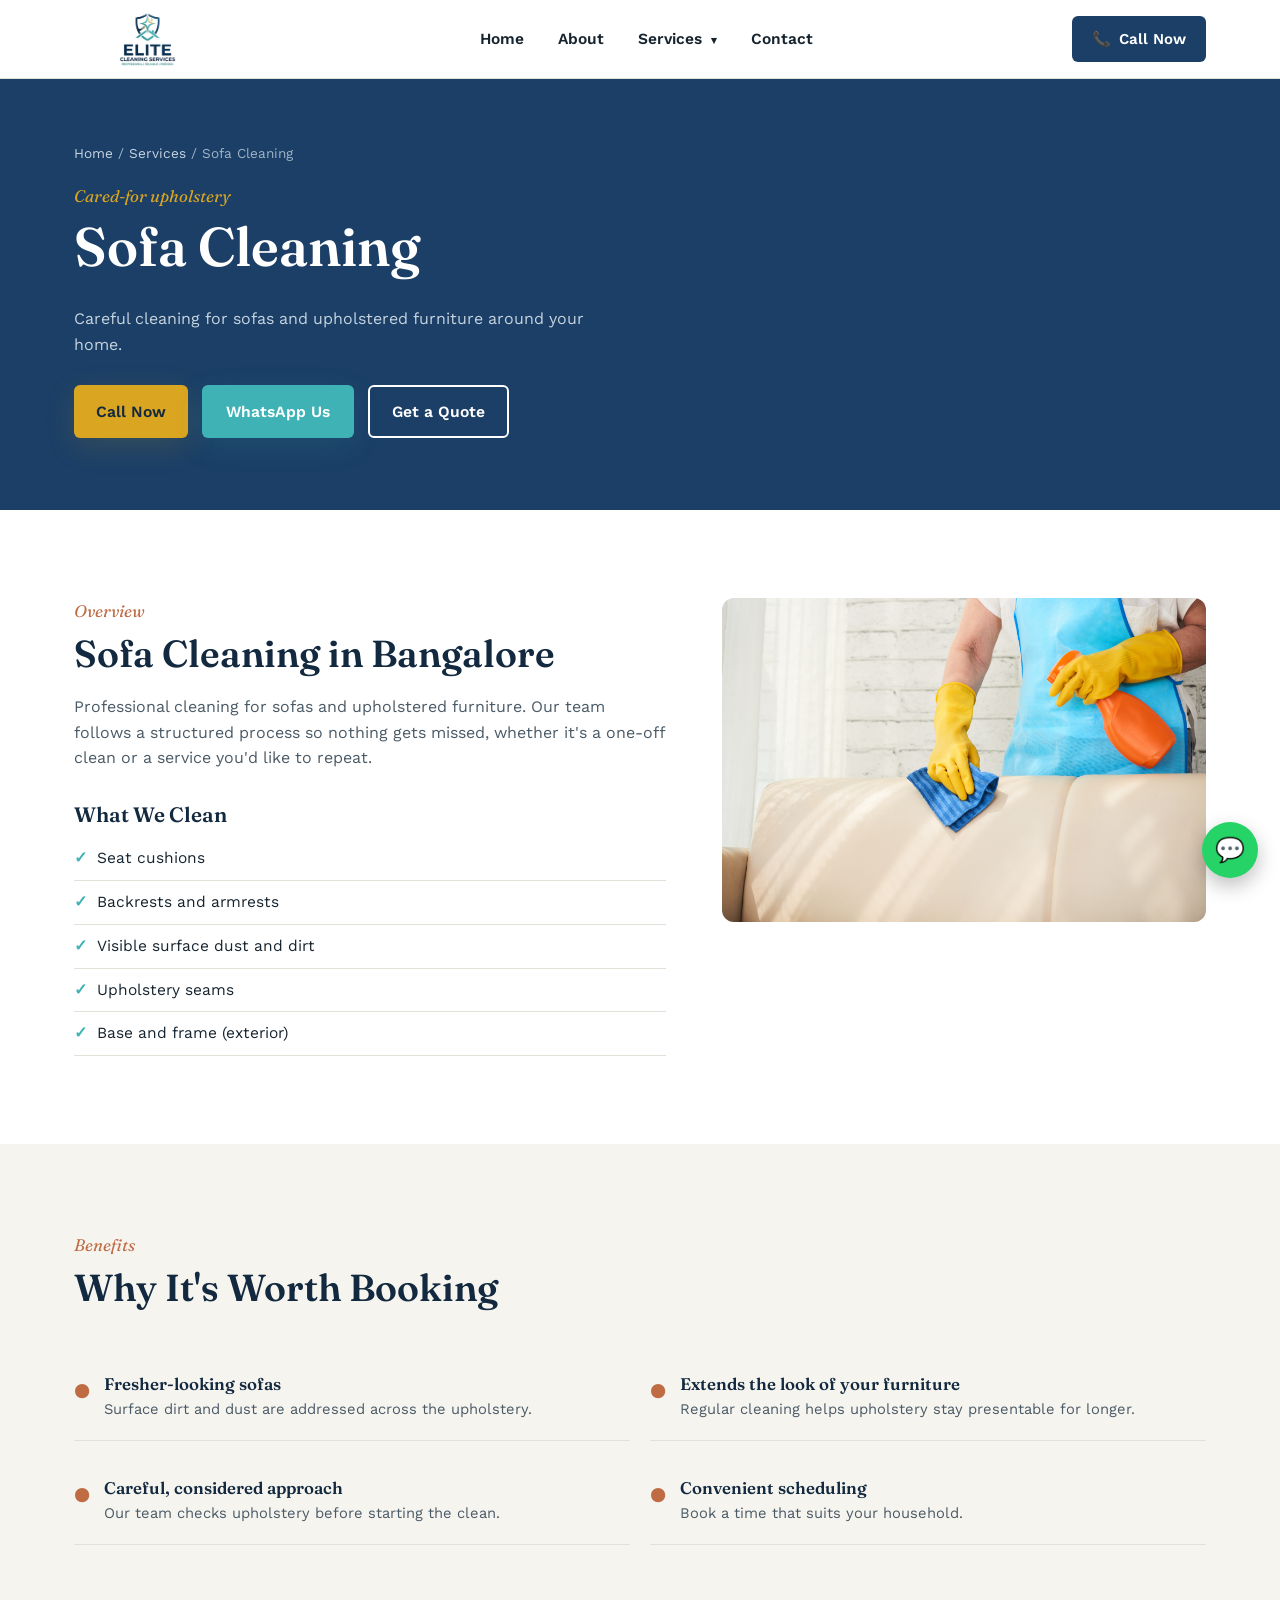
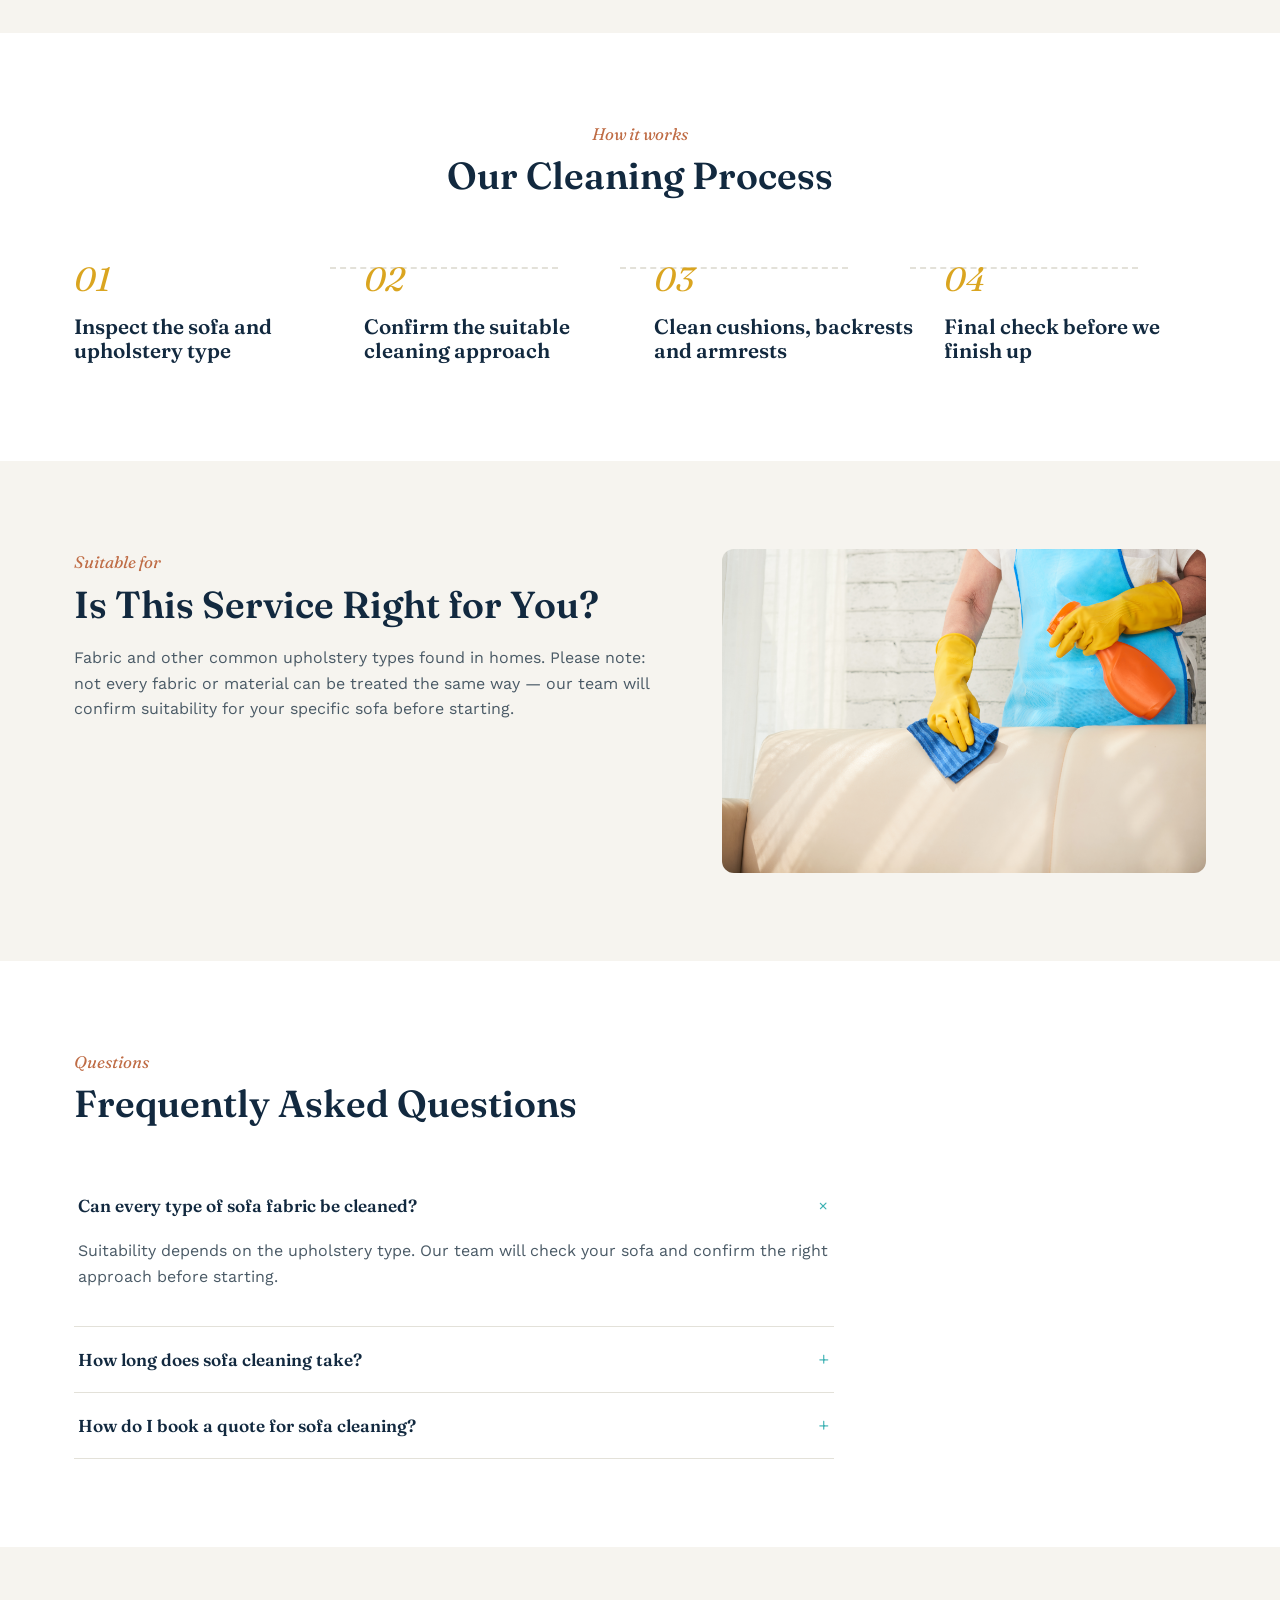
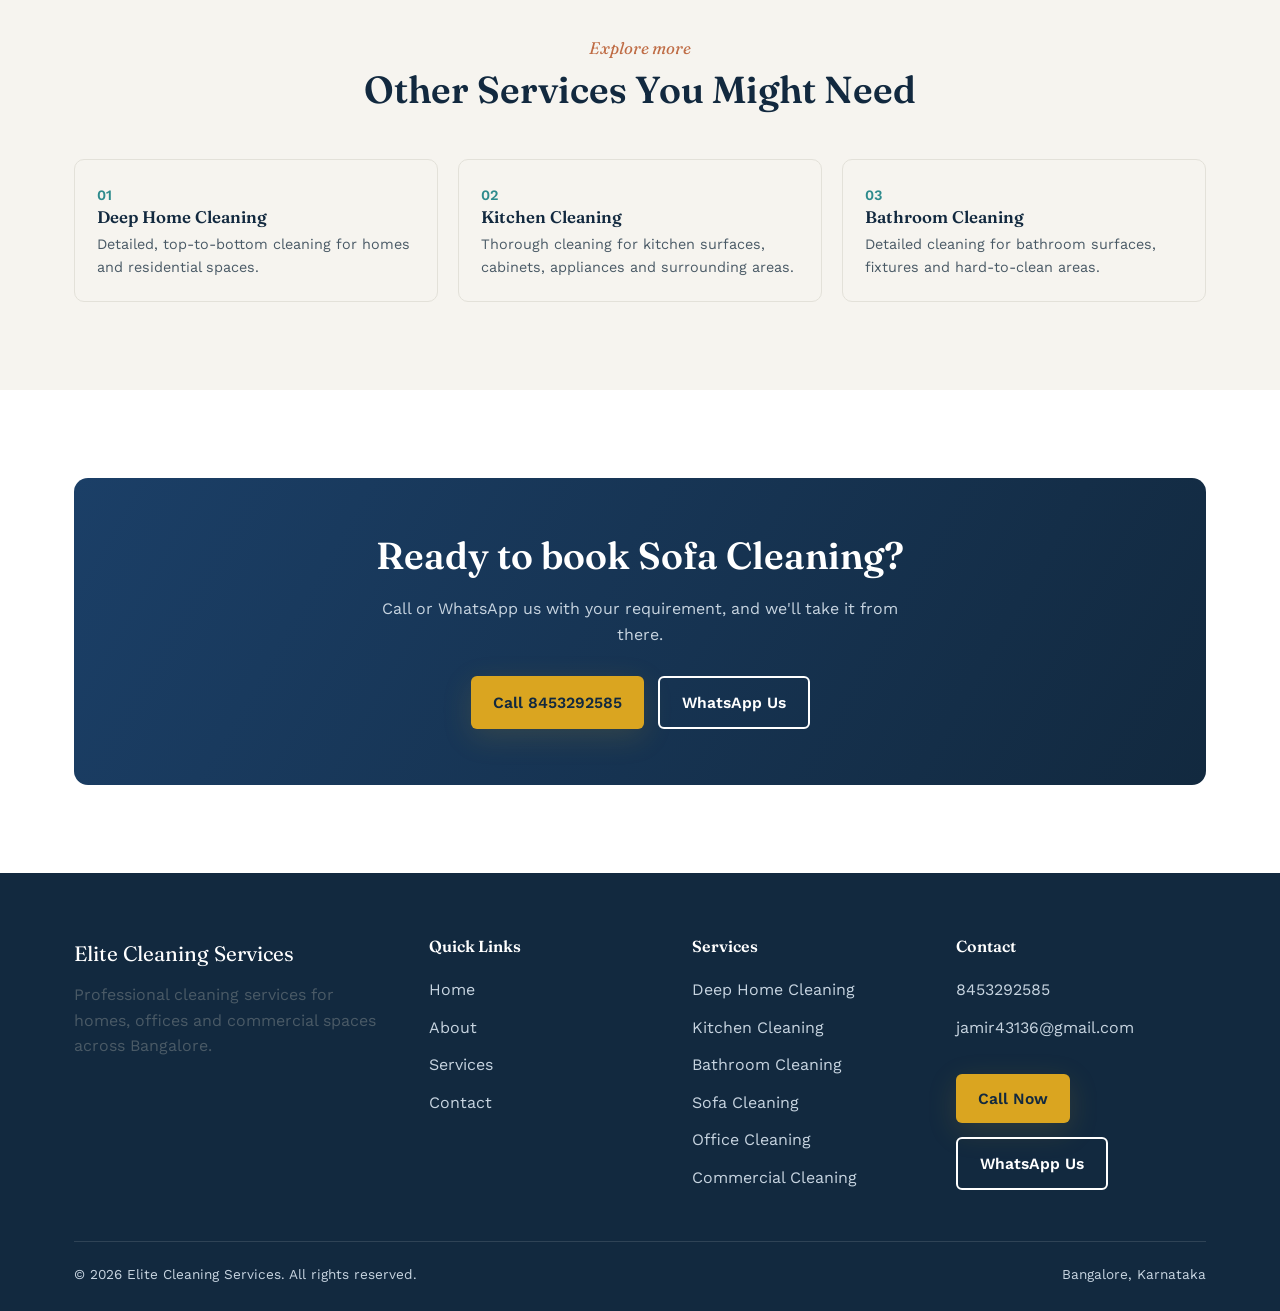
<file: sofa-cleaning.html>
<!DOCTYPE html>
<html lang="en">
<head>
<meta charset="UTF-8">
  <meta name="viewport" content="width=device-width, initial-scale=1.0">
  <title>Sofa Cleaning in Bangalore | Elite Cleaning Services</title>
  <meta name="description" content="Professional cleaning for sofas and upholstered furniture. Professional sofa cleaning across Bangalore from Elite Cleaning Services. Call or WhatsApp for a quote.">
  <link rel="canonical" href="https://www.elitecleaningservices.in/sofa-cleaning.html">
  <meta property="og:title" content="Sofa Cleaning in Bangalore | Elite Cleaning Services">
  <meta property="og:description" content="Professional cleaning for sofas and upholstered furniture. Professional sofa cleaning across Bangalore from Elite Cleaning Services. Call or WhatsApp for a quote.">
  <meta property="og:type" content="website">
  <meta property="og:url" content="https://www.elitecleaningservices.in/sofa-cleaning.html">
  <meta property="og:image" content="images/logo.png">
  <link rel="icon" href="images/logo.png">
  <link rel="preconnect" href="https://fonts.googleapis.com">
  <link rel="preconnect" href="https://fonts.gstatic.com" crossorigin>
  <link href="https://fonts.googleapis.com/css2?family=Fraunces:ital,wght@0,500;0,600;1,500&family=Work+Sans:wght@400;500;600;700&display=swap" rel="stylesheet">
  <link rel="stylesheet" href="css/style.css">
  <script type="application/ld+json">
  {
    "@context": "https://schema.org",
    "@type": "Service",
    "serviceType": "Sofa Cleaning",
    "provider": {
      "@type": "LocalBusiness",
      "name": "Elite Cleaning Services",
      "telephone": "+918453292585"
    },
    "areaServed": "Bangalore, Karnataka",
    "description": "Professional cleaning for sofas and upholstered furniture."
  }
  </script>
</head>
<body>
  <a href="#main" class="skip-link">Skip to content</a>
  <header class="site-header">
    <div class="container nav">
      <a href="index.html" class="nav-logo">
        <img src="images/logo.png" alt="Elite Cleaning Services logo">
      </a>
      <ul class="nav-links" id="navLinks">
        <li><a href="index.html">Home</a></li>
        <li><a href="about.html">About</a></li>
        <li class="has-dropdown">
          <a href="services.html">Services <span class="dropdown-caret">▾</span></a>
          <ul class="dropdown">
            <li><a href="deep-home-cleaning.html">Deep Home Cleaning</a></li>
            <li><a href="kitchen-cleaning.html">Kitchen Cleaning</a></li>
            <li><a href="bathroom-cleaning.html">Bathroom Cleaning</a></li>
            <li><a href="sofa-cleaning.html">Sofa Cleaning</a></li>
            <li><a href="office-cleaning.html">Office Cleaning</a></li>
            <li><a href="commercial-cleaning.html">Commercial Cleaning</a></li>
          </ul>
        </li>
        <li><a href="contact.html">Contact</a></li>
      </ul>
      <div class="nav-cta">
        <a href="tel:8453292585" class="nav-call"><span>📞</span> Call Now</a>
      </div>
      <button class="hamburger" id="hamburgerBtn" aria-label="Toggle menu" aria-expanded="false">
        <span></span><span></span><span></span>
      </button>
    </div>
  </header>
  <main id="main">
    <section class="service-hero">
      <div class="container">
        <div class="breadcrumb"><a href="index.html">Home</a> / <a href="services.html">Services</a> / Sofa Cleaning</div>
        <span class="eyebrow">Cared-for upholstery</span>
        <h1>Sofa Cleaning</h1>
        <p>Careful cleaning for sofas and upholstered furniture around your home.</p>
        <div class="cta-row">
          <a href="tel:8453292585" class="btn btn-primary">Call Now</a>
          <a href="https://wa.me/918453292585?text=Hello%20Elite%20Cleaning%20Services%2C%20I%20would%20like%20to%20enquire%20about%20your%20cleaning%20services." class="btn btn-secondary" target="_blank" rel="noopener">WhatsApp Us</a>
          <a href="contact.html" class="btn btn-outline">Get a Quote</a>
        </div>
      </div>
    </section>

    <section class="section">
      <div class="container two-col">
      <div>
          <span class="eyebrow">Overview</span>
          <h2>Sofa Cleaning in Bangalore</h2>
          <p>Professional cleaning for sofas and upholstered furniture. Our team follows a structured process so nothing gets missed, whether it's a one-off clean or a service you'd like to repeat.</p>
          <h3 style="margin-top:32px;">What We Clean</h3>
          <ul class="check-list"><li>Seat cushions</li><li>Backrests and armrests</li><li>Visible surface dust and dirt</li><li>Upholstery seams</li><li>Base and frame (exterior)</li>
          </ul>
        </div>
        <div><img src="images/home/05.jpg" alt="Sofa Cleaning" class="page-hero-img" loading="lazy"></div>
      </div>
    </section>

    <section class="section section--cream">
      <div class="container">
        <div class="section-head">
          <span class="eyebrow">Benefits</span>
          <h2>Why It's Worth Booking</h2>
        </div>
        <div class="benefit-grid">
          <div class="benefit-item">
            <span class="icon">●</span>
            <div><h3 style="font-size:1.05rem;margin-bottom:4px;">Fresher-looking sofas</h3><p style="margin:0;font-size:.92rem;">Surface dirt and dust are addressed across the upholstery.</p></div>
          </div>
          <div class="benefit-item">
            <span class="icon">●</span>
            <div><h3 style="font-size:1.05rem;margin-bottom:4px;">Extends the look of your furniture</h3><p style="margin:0;font-size:.92rem;">Regular cleaning helps upholstery stay presentable for longer.</p></div>
          </div>
          <div class="benefit-item">
            <span class="icon">●</span>
            <div><h3 style="font-size:1.05rem;margin-bottom:4px;">Careful, considered approach</h3><p style="margin:0;font-size:.92rem;">Our team checks upholstery before starting the clean.</p></div>
          </div>
          <div class="benefit-item">
            <span class="icon">●</span>
            <div><h3 style="font-size:1.05rem;margin-bottom:4px;">Convenient scheduling</h3><p style="margin:0;font-size:.92rem;">Book a time that suits your household.</p></div>
          </div>
        </div>
      </div>
    </section>

    <section class="section">
      <div class="container">
        <div class="section-head center">
          <span class="eyebrow">How it works</span>
          <h2>Our Cleaning Process</h2>
        </div>
        <div class="process-row">
        <div class="process-step">
          <span class="step-num">01</span>
          <h3>Inspect the sofa and upholstery type</h3>
        </div>
        <div class="process-step">
          <span class="step-num">02</span>
          <h3>Confirm the suitable cleaning approach</h3>
        </div>
        <div class="process-step">
          <span class="step-num">03</span>
          <h3>Clean cushions, backrests and armrests</h3>
        </div>
        <div class="process-step">
          <span class="step-num">04</span>
          <h3>Final check before we finish up</h3>
        </div>
        </div>
      </div>
    </section>

    <section class="section section--cream">
      <div class="container two-col">
        <div>
          <span class="eyebrow">Suitable for</span>
          <h2>Is This Service Right for You?</h2>
          <p>Fabric and other common upholstery types found in homes. Please note: not every fabric or material can be treated the same way — our team will confirm suitability for your specific sofa before starting.</p>
        </div>
        <div><img src="images/home/05.jpg" alt="Sofa Cleaning - suitable spaces" class="page-hero-img" loading="lazy"></div>
      </div>
    </section>

    <section class="section">
      <div class="container">
        <div class="section-head">
          <span class="eyebrow">Questions</span>
          <h2>Frequently Asked Questions</h2>
        </div>
        <div class="faq">
        <div class="faq-item open">
          <button class="faq-q">Can every type of sofa fabric be cleaned? <span class="plus">+</span></button>
          <div class="faq-a"><p>Suitability depends on the upholstery type. Our team will check your sofa and confirm the right approach before starting.</p></div>
        </div>
        <div class="faq-item">
          <button class="faq-q">How long does sofa cleaning take? <span class="plus">+</span></button>
          <div class="faq-a"><p>This depends on the size and number of sofas. Our team can give you an estimate when you share your requirement.</p></div>
        </div>
        <div class="faq-item">
          <button class="faq-q">How do I book a quote for sofa cleaning? <span class="plus">+</span></button>
          <div class="faq-a"><p>Call us or WhatsApp us with details about your sofa, and we'll get back to you.</p></div>
        </div>
      </div>
      </div>
    </section>

    <section class="section section--cream">
      <div class="container">
        <div class="section-head center">
          <span class="eyebrow">Explore more</span>
          <h2>Other Services You Might Need</h2>
        </div>
        <div class="related-services">
        <a href="deep-home-cleaning.html" class="related-card">
          <span>01</span>
          <h3>Deep Home Cleaning</h3>
          <p style="margin:0;font-size:.9rem;">Detailed, top-to-bottom cleaning for homes and residential spaces.</p>
        </a>
        <a href="kitchen-cleaning.html" class="related-card">
          <span>02</span>
          <h3>Kitchen Cleaning</h3>
          <p style="margin:0;font-size:.9rem;">Thorough cleaning for kitchen surfaces, cabinets, appliances and surrounding areas.</p>
        </a>
        <a href="bathroom-cleaning.html" class="related-card">
          <span>03</span>
          <h3>Bathroom Cleaning</h3>
          <p style="margin:0;font-size:.9rem;">Detailed cleaning for bathroom surfaces, fixtures and hard-to-clean areas.</p>
        </a>
        </div>
      </div>
    </section>

    <section class="section">
      <div class="container">
        <div class="cta-banner">
          <h2>Ready to book Sofa Cleaning?</h2>
          <p>Call or WhatsApp us with your requirement, and we'll take it from there.</p>
          <div class="cta-row">
            <a href="tel:8453292585" class="btn btn-primary">Call 8453292585</a>
            <a href="https://wa.me/918453292585?text=Hello%20Elite%20Cleaning%20Services%2C%20I%20would%20like%20to%20enquire%20about%20your%20cleaning%20services." class="btn btn-outline" target="_blank" rel="noopener">WhatsApp Us</a>
          </div>
        </div>
      </div>
    </section>

  </main>
  <footer class="site-footer">
    <div class="container">
      <div class="footer-grid">
        <div>
          <div class="footer-logo">Elite Cleaning Services</div>
          <p>Professional cleaning services for homes, offices and commercial spaces across Bangalore.</p>
        </div>
        <div>
          <h4>Quick Links</h4>
          <ul>
            <li><a href="index.html">Home</a></li>
            <li><a href="about.html">About</a></li>
            <li><a href="services.html">Services</a></li>
            <li><a href="contact.html">Contact</a></li>
          </ul>
        </div>
        <div>
          <h4>Services</h4>
          <ul>
            <li><a href="deep-home-cleaning.html">Deep Home Cleaning</a></li>
            <li><a href="kitchen-cleaning.html">Kitchen Cleaning</a></li>
            <li><a href="bathroom-cleaning.html">Bathroom Cleaning</a></li>
            <li><a href="sofa-cleaning.html">Sofa Cleaning</a></li>
            <li><a href="office-cleaning.html">Office Cleaning</a></li>
            <li><a href="commercial-cleaning.html">Commercial Cleaning</a></li>
          </ul>
        </div>
        <div>
          <h4>Contact</h4>
          <ul>
            <li><a href="tel:8453292585">8453292585</a></li>
            <li><a href="mailto:jamir43136@gmail.com">jamir43136@gmail.com</a></li>
          </ul>
          <div class="cta-row">
            <a href="tel:8453292585" class="btn btn-primary">Call Now</a>
            <a href="https://wa.me/918453292585?text=Hello%20Elite%20Cleaning%20Services%2C%20I%20would%20like%20to%20enquire%20about%20your%20cleaning%20services." class="btn btn-outline" target="_blank" rel="noopener">WhatsApp Us</a>
          </div>
        </div>
      </div>
      <div class="footer-bottom">
        <span>&copy; 2026 Elite Cleaning Services. All rights reserved.</span>
        <span>Bangalore, Karnataka</span>
      </div>
    </div>
  </footer>
  <div class="enquiry-overlay" id="enquiryPopup">
    <div class="enquiry-modal">
      <button class="close-modal" aria-label="Close">&times;</button>
      <h3>Need Professional Cleaning?</h3>
      <p>Contact Elite Cleaning Services today.</p>
      <div class="cta-row">
        <a href="tel:8453292585" class="btn btn-primary">Call Now</a>
        <a href="https://wa.me/918453292585?text=Hello%20Elite%20Cleaning%20Services%2C%20I%20would%20like%20to%20enquire%20about%20your%20cleaning%20services." class="btn btn-secondary" target="_blank" rel="noopener">WhatsApp Us</a>
      </div>
    </div>
  </div>
  <a href="https://wa.me/918453292585?text=Hello%20Elite%20Cleaning%20Services%2C%20I%20would%20like%20to%20enquire%20about%20your%20cleaning%20services." class="fab-whatsapp" target="_blank" rel="noopener" aria-label="Chat on WhatsApp">💬</a>
  <div class="mobile-cta-bar">
    <a href="tel:8453292585" class="call">📞 Call Now</a>
    <a href="https://wa.me/918453292585?text=Hello%20Elite%20Cleaning%20Services%2C%20I%20would%20like%20to%20enquire%20about%20your%20cleaning%20services." class="wa" target="_blank" rel="noopener">💬 WhatsApp</a>
  </div>
  <script src="js/script.js" defer></script>
</body>
</html>
</file>
<file: css/style.css>
/* ==========================================================================
   Elite Cleaning Services — Design System
   ========================================================================== */

:root{
  --navy:        #1B3F67;
  --navy-deep:   #12293F;
  --teal:        #3EB2B4;
  --teal-deep:   #2E8B8D;
  --gold:        #DAA520;
  --terracotta:  #BF6C45;
  --cream:       #F6F4EF;
  --white:       #FFFFFF;
  --ink:         #16242F;
  --ink-soft:    #4A5A66;
  --line:        #E3E1D9;

  --font-display: 'Fraunces', Georgia, serif;
  --font-body: 'Work Sans', -apple-system, BlinkMacSystemFont, sans-serif;

  --container: 1180px;
  --radius: 6px;
  --shadow: 0 12px 28px -12px rgba(18,41,63,0.22);
}

*,*::before,*::after{ box-sizing:border-box; }
html{ scroll-behavior:smooth; }
body{
  margin:0;
  font-family:var(--font-body);
  color:var(--ink);
  background:var(--white);
  line-height:1.6;
  font-size:16px;
  -webkit-font-smoothing:antialiased;
}
img{ max-width:100%; display:block; }
a{ color:inherit; text-decoration:none; }
ul{ margin:0; padding:0; list-style:none; }
button{ font-family:inherit; cursor:pointer; }

h1,h2,h3,h4{
  font-family:var(--font-display);
  color:var(--navy-deep);
  line-height:1.15;
  margin:0 0 .5em;
  font-weight:600;
}
h1{ font-size:clamp(2.1rem, 4.4vw, 3.4rem); }
h2{ font-size:clamp(1.7rem, 3vw, 2.35rem); }
h3{ font-size:1.3rem; }
p{ margin:0 0 1em; color:var(--ink-soft); }

.container{ max-width:var(--container); margin:0 auto; padding:0 24px; }
.section{ padding:88px 0; }
.section--tight{ padding:56px 0; }
.section--cream{ background:var(--cream); }
.section--navy{ background:var(--navy); color:var(--white); }
.section--navy h2, .section--navy h3{ color:var(--white); }
.section--navy p{ color:#C7D4E0; }

.eyebrow{
  display:inline-block;
  color:var(--terracotta);
  font-family:var(--font-display);
  font-style:italic;
  font-size:1.05rem;
  margin-bottom:.4em;
}

.section-head{ max-width:640px; margin-bottom:48px; }
.section-head.center{ margin-left:auto; margin-right:auto; text-align:center; }

/* Buttons */
.btn{
  display:inline-flex; align-items:center; justify-content:center; gap:8px;
  padding:14px 28px;
  border-radius:var(--radius);
  font-weight:600;
  font-size:.98rem;
  border:2px solid transparent;
  transition:transform .18s ease, background .18s ease, border-color .18s ease, color .18s ease;
}
.btn:active{ transform:translateY(1px); }
.btn-primary{ background:var(--gold); color:var(--navy-deep); }
.btn-primary:hover{ background:#c6941c; }
.btn-secondary{ background:var(--teal); color:var(--white); }
.btn-secondary:hover{ background:var(--teal-deep); }
.btn-outline{ background:transparent; border-color:var(--white); color:var(--white); }
.btn-outline:hover{ background:rgba(255,255,255,.12); }
.btn-outline-navy{ background:transparent; border-color:var(--navy); color:var(--navy); }
.btn-outline-navy:hover{ background:var(--navy); color:var(--white); }
.btn-ghost{ background:transparent; color:var(--navy); text-decoration:underline; text-underline-offset:4px; padding:14px 6px; }

.cta-row{ display:flex; flex-wrap:wrap; gap:14px; margin-top:28px; }

/* ==========================================================================
   Header / Nav
   ========================================================================== */
.site-header{
  position:sticky; top:0; z-index:500;
  background:rgba(255,255,255,.96);
  backdrop-filter:blur(6px);
  border-bottom:1px solid var(--line);
}
.nav{
  display:flex; align-items:center; justify-content:space-between;
  height:78px;
}
.nav-logo img{ height: 80px; width:auto; }
.nav-links{ display:flex; align-items:center; gap:34px; }
.nav-links > li > a{
  font-weight:600; font-size:.97rem; color:var(--ink); position:relative; padding:8px 0;
}
.nav-links > li > a:hover{ color:var(--teal-deep); }
.nav-cta{ display:flex; align-items:center; gap:12px; }
.nav-call{
  display:flex; align-items:center; gap:8px;
  background:var(--navy); color:var(--white);
  padding:11px 20px; border-radius:var(--radius); font-weight:600; font-size:.94rem;
  transition:background .18s ease;
}
.nav-call:hover{ background:var(--navy-deep); }

.has-dropdown{ position:relative; }
.dropdown{
  position:absolute; top:100%; left:-14px; min-width:250px;
  background:var(--white); border:1px solid var(--line); border-radius:var(--radius);
  box-shadow:var(--shadow);
  padding:8px; margin-top:14px;
  opacity:0; visibility:hidden; transform:translateY(6px);
  transition:opacity .16s ease, transform .16s ease, visibility .16s ease;
}
.has-dropdown:hover .dropdown,
.has-dropdown:focus-within .dropdown{ opacity:1; visibility:visible; transform:translateY(0); }
.dropdown li a{ display:block; padding:10px 14px; border-radius:4px; font-weight:500; font-size:.94rem; color:var(--ink); }
.dropdown li a:hover{ background:var(--cream); color:var(--teal-deep); }
.dropdown-caret{ font-size:.7em; margin-left:4px; }

.hamburger{ display:none; flex-direction:column; gap:5px; background:none; border:none; padding:6px; }
.hamburger span{ width:26px; height:2px; background:var(--navy-deep); display:block; transition:transform .2s ease, opacity .2s ease; }
.hamburger.open span:nth-child(1){ transform:translateY(7px) rotate(45deg); }
.hamburger.open span:nth-child(2){ opacity:0; }
.hamburger.open span:nth-child(3){ transform:translateY(-7px) rotate(-45deg); }

@media (max-width:960px){
  .nav-links{
    position:fixed; top:78px; left:0; right:0; bottom:0;
    background:var(--white); flex-direction:column; align-items:stretch;
    gap:0; padding:12px 24px 100px; overflow-y:auto;
    transform:translateX(100%); transition:transform .25s ease;
  }
  .nav-links.open{ transform:translateX(0); }
  .nav-links > li{ border-bottom:1px solid var(--line); }
  .nav-links > li > a{ display:block; padding:16px 0; }
  .nav-cta .btn-primary{ display:none; }
  .has-dropdown .dropdown{
    position:static; opacity:1; visibility:visible; transform:none;
    box-shadow:none; border:none; margin:0 0 8px; padding:0 0 0 12px;
    max-height:0; overflow:hidden; transition:max-height .25s ease;
  }
  .has-dropdown.submenu-open .dropdown{ max-height:400px; }
  .hamburger{ display:flex; }
}

/* ==========================================================================
   Hero
   ========================================================================== */
.hero{
  padding:0; background:var(--cream);
}
.hero-inner{
  max-width:var(--container);
  margin:0 auto;
  display:grid;
  grid-template-columns:1fr 1fr;
  align-items:center;
  gap:56px;
  padding:76px 24px 84px;
  background:transparent;
  position:relative;
  overflow:visible;
}
.hero-left{ padding-right:8px; }
.hero-left h1{ margin-bottom:.28em; font-size:clamp(2.6rem, 5.2vw, 4rem); letter-spacing:-0.6px; }
.hero-left .lead{ font-size:1.15rem; max-width:560px; color:var(--ink-soft); }
.hero-right{ display:flex; flex-direction:column; gap:18px; align-items:stretch; }
.hero-media{
  position:relative; border-radius:12px; overflow:hidden;
  aspect-ratio:4/3; background:linear-gradient(135deg,var(--teal) 0%, var(--navy) 100%);
  box-shadow:var(--shadow); display:block;
}
.hero-media .img-placeholder{ color:var(--white); }
.hero-badge{
  position:absolute; left:24px; bottom:24px;
  background:var(--white); border-radius:var(--radius);
  padding:14px 18px; box-shadow:var(--shadow);
  display:flex; align-items:center; gap:12px; font-weight:600; font-size:.92rem;
}
.hero-media::after{ content:''; position:absolute; inset:0; background:linear-gradient(180deg, rgba(18,41,63,0.08) 0%, rgba(62,178,180,0.06) 100%); mix-blend-mode:overlay; pointer-events:none; }
.hero-media .hero-img{ width:100%; height:100%; object-fit:cover; display:block; }

.hero-stats{ display:flex; gap:12px; }
.hero-stats .stat{ background:var(--white); border:1px solid var(--line); padding:12px 14px; border-radius:8px; box-shadow:var(--shadow); display:flex; flex-direction:column; gap:4px; }
.hero-stats .stat strong{ color:var(--navy-deep); font-size:.96rem; }
.hero-stats .stat span{ color:var(--ink-soft); font-size:.9rem; }

/* Premium enhancements */
.hero-inner{ position:relative; overflow:visible; }
.hero-media{ border-radius:16px; overflow:hidden; min-height:320px; }
.hero-media::after{ content:''; position:absolute; inset:0; background:linear-gradient(180deg, rgba(18,41,63,0.08) 0%, rgba(62,178,180,0.06) 100%); mix-blend-mode:overlay; pointer-events:none; }
.hero-deco{ display:block; width:100%; height:48px; margin-top:-2px; }

.hero-left .eyebrow{ display:inline-block; background:linear-gradient(90deg, rgba(62,178,180,0.08), rgba(218,165,32,0.06)); padding:6px 10px; border-radius:6px; }
.cta-row .btn{ padding:12px 22px; }
.btn-primary{ box-shadow:0 8px 30px rgba(218,165,32,0.15); border:none; }
.btn-secondary{ box-shadow:0 8px 30px rgba(62,178,180,0.12); }
.btn-outline-navy{ border-width:2px; }

/* Slightly elevate hero copy */
.hero-left{ transform:none; }

@media (max-width:860px){
  .hero-left{ transform:none; }
  .hero-deco{ display:none; }
}

@media (max-width:860px){
  .hero-inner{
    max-width:var(--container);
    margin:0 auto;
    grid-template-columns:1fr;
    padding:44px 24px 56px;
    background:var(--cream);
    border-radius:12px;
  }
  .hero-right{ order:2; }
  .hero-left{ order:1; }
  .hero-media{ min-height:220px; border-radius:10px; }
  .hero-media .hero-img{ object-position:center top; }
}

/* Image placeholder */
.img-placeholder{
  width:100%; height:100%; min-height:180px;
  display:flex; align-items:center; justify-content:center; text-align:center;
  background:var(--cream); color:var(--ink-soft);
  border:1px dashed #C7C2B4; border-radius:8px;
  font-size:.82rem; padding:18px; line-height:1.5;
}

/* ==========================================================================
   Service cards
   ========================================================================== */
.service-grid{
  display:grid; grid-template-columns:repeat(4,1fr); gap:24px;
}
.service-card{
  grid-column:span 1;
  background:var(--white); border:1px solid var(--line); border-radius:10px;
  overflow:hidden; display:flex; flex-direction:column;
  transition:box-shadow .2s ease, transform .2s ease;
}
.service-card:hover{ box-shadow:var(--shadow); transform:translateY(-3px); }
.service-card.priority{ grid-column:span 2; }
.service-card .thumb{ aspect-ratio:16/10; overflow:hidden; }
.service-card .thumb img{ width:100%; height:100%; object-fit:cover; display:block; }

/* Page-specific hero images */
.page-hero-img{ width:100%; height:100%; object-fit:cover; display:block; border-radius:12px; }
.service-card .body{ padding:22px 22px 24px; flex:1; display:flex; flex-direction:column; }
.service-num{ font-family:var(--font-display); color:var(--terracotta); font-size:1rem; font-style:italic; margin-bottom:6px; }
.service-card h3{ margin-bottom:.35em; }
.service-card p{ flex:1; font-size:.95rem; }
.service-card .btn-ghost{ align-self:flex-start; margin-top:6px; }

@media (max-width:960px){
  .service-grid{ grid-template-columns:repeat(2,1fr); }
  .service-card.priority{ grid-column:span 2; }
}
@media (max-width:600px){
  .service-grid{ grid-template-columns:1fr; }
  .service-card.priority{ grid-column:span 1; }
}

/* ==========================================================================
   Why choose us
   ========================================================================== */
.feature-grid{ display:grid; grid-template-columns:repeat(3,1fr); gap:28px; }
.feature-card{ padding:28px; border-radius:10px; background:var(--white); border:1px solid var(--line); }
.feature-card .icon{
  width:46px; height:46px; border-radius:9px; background:var(--teal); color:var(--white);
  display:flex; align-items:center; justify-content:center; margin-bottom:16px; font-size:1.2rem;
}
@media (max-width:860px){ .feature-grid{ grid-template-columns:1fr 1fr; } }
@media (max-width:560px){ .feature-grid{ grid-template-columns:1fr; } }

/* ==========================================================================
   Process / How it works
   ========================================================================== */
.process-row{ display:grid; grid-template-columns:repeat(4,1fr); gap:28px; counter-reset:step; }
.process-step{ position:relative; padding-top:8px; }
.process-step .step-num{
  font-family:var(--font-display); font-size:2.1rem; color:var(--gold); font-style:italic; display:block; margin-bottom:8px;
}
.process-step:not(:last-child)::after{
  content:''; position:absolute; top:22px; left:calc(100% - 6px); width:calc(100% - 34px);
  border-top:2px dashed var(--line);
}
@media (max-width:860px){
  .process-row{ grid-template-columns:1fr 1fr; }
  .process-step:not(:last-child)::after{ display:none; }
}
@media (max-width:560px){ .process-row{ grid-template-columns:1fr; } }

/* ==========================================================================
   Before / After
   ========================================================================== */
.ba-grid{ display:grid; grid-template-columns:1fr 1fr; gap:20px; }
.ba-item{ position:relative; overflow:hidden; border-radius:10px; }
.ba-item img{ width:100%; height:100%; object-fit:cover; display:block; aspect-ratio:4/3; }
.ba-tag{
  position:absolute; top:14px; left:14px; background:var(--navy); color:var(--white);
  padding:6px 14px; border-radius:20px; font-size:.8rem; font-weight:600; letter-spacing:.02em;
}
.ba-item.after .ba-tag{ background:var(--terracotta); }
@media (max-width:640px){ .ba-grid{ grid-template-columns:1fr; } }

/* ==========================================================================
   CTA banner
   ========================================================================== */
.cta-banner{
  background:linear-gradient(120deg, var(--navy) 0%, var(--navy-deep) 100%);
  color:var(--white); border-radius:14px; padding:56px; text-align:center;
}
.cta-banner h2{ color:var(--white); }
.cta-banner p{ color:#C7D4E0; max-width:520px; margin-left:auto; margin-right:auto; }
.cta-banner .cta-row{ justify-content:center; }

/* ==========================================================================
   Contact preview / details
   ========================================================================== */
.contact-grid{ display:grid; grid-template-columns:repeat(3,1fr); gap:20px; }
.contact-tile{
  background:var(--white); border:1px solid var(--line); border-radius:10px; padding:26px;
  display:flex; flex-direction:column; gap:10px;
}
.contact-tile a{ font-weight:600; color:var(--teal-deep); font-size:1.05rem; }
@media (max-width:760px){ .contact-grid{ grid-template-columns:1fr; } }

/* ==========================================================================
   FAQ accordion
   ========================================================================== */
.faq{ max-width:760px; }
.faq-item{ border-bottom:1px solid var(--line); }
.faq-q{
  width:100%; text-align:left; background:none; border:none; padding:20px 4px;
  display:flex; align-items:center; justify-content:space-between; gap:16px;
  font-family:var(--font-display); font-size:1.08rem; color:var(--navy-deep); font-weight:600;
}
.faq-q .plus{ font-size:1.3rem; color:var(--teal); transition:transform .2s ease; flex-shrink:0; }
.faq-item.open .faq-q .plus{ transform:rotate(45deg); }
.faq-a{ max-height:0; overflow:hidden; transition:max-height .25s ease; }
.faq-item.open .faq-a{ max-height:300px; }
.faq-a p{ padding:0 4px 20px; }

/* ==========================================================================
   Service page specific
   ========================================================================== */
.service-hero{
  background:var(--navy); color:var(--white);
  padding:64px 0 72px;
}
.service-hero .eyebrow{ color:var(--gold); }
.service-hero h1{ color:var(--white); }
.service-hero p{ color:#C7D4E0; max-width:560px; }
.breadcrumb{ font-size:.85rem; color:#9FB3C4; margin-bottom:18px; }
.breadcrumb a{ color:#C7D4E0; }
.breadcrumb a:hover{ color:var(--white); }

.two-col{ display:grid; grid-template-columns:1.1fr .9fr; gap:56px; align-items:start; }
@media (max-width:860px){ .two-col{ grid-template-columns:1fr; } }

.check-list li{ display:flex; gap:10px; padding:9px 0; border-bottom:1px solid var(--line); font-size:.97rem; }
.check-list li::before{ content:'✓'; color:var(--teal); font-weight:700; flex-shrink:0; }

.benefit-grid{ display:grid; grid-template-columns:repeat(2,1fr); gap:20px; }
@media (max-width:640px){ .benefit-grid{ grid-template-columns:1fr; } }
.benefit-item{ display:flex; gap:14px; padding:18px 0; border-bottom:1px solid var(--line); }
.benefit-item .icon{ color:var(--terracotta); font-size:1.3rem; flex-shrink:0; }

.related-services{ display:grid; grid-template-columns:repeat(3,1fr); gap:20px; }
@media (max-width:760px){ .related-services{ grid-template-columns:1fr; } }
.related-card{ border:1px solid var(--line); border-radius:10px; padding:22px; transition:box-shadow .2s ease; }
.related-card:hover{ box-shadow:var(--shadow); }
.related-card h3{ font-size:1.05rem; margin-bottom:6px; }
.related-card span{ color:var(--teal-deep); font-weight:600; font-size:.9rem; }

/* ==========================================================================
   Contact page / form
   ========================================================================== */
.contact-layout{ display:grid; grid-template-columns:.9fr 1.1fr; gap:56px; align-items:start; }
@media (max-width:900px){ .contact-layout{ grid-template-columns:1fr; } }
.contact-form{ background:var(--white); border:1px solid var(--line); border-radius:12px; padding:32px; }
.form-row{ display:grid; grid-template-columns:1fr 1fr; gap:16px; }
@media (max-width:560px){ .form-row{ grid-template-columns:1fr; } }
.field{ margin-bottom:18px; }
.field label{ display:block; font-weight:600; font-size:.9rem; margin-bottom:6px; color:var(--navy-deep); }
.field input, .field select, .field textarea{
  width:100%; padding:12px 14px; border:1px solid var(--line); border-radius:6px;
  font-family:inherit; font-size:.96rem; background:var(--cream);
  transition:border-color .18s ease;
}
.field input:focus, .field select:focus, .field textarea:focus{ outline:none; border-color:var(--teal); }
.field .error-msg{ color:#B23A3A; font-size:.82rem; margin-top:4px; display:none; }
.field.invalid input, .field.invalid select, .field.invalid textarea{ border-color:#B23A3A; }
.field.invalid .error-msg{ display:block; }
.form-status{ margin-top:14px; font-weight:600; display:none; }
.form-status.show{ display:block; }

/* ==========================================================================
   Footer
   ========================================================================== */
.site-footer{ background:var(--navy-deep); color:#C7D4E0; padding:64px 0 26px; }
.footer-grid{ display:grid; grid-template-columns:1.4fr 1fr 1fr 1.1fr; gap:36px; margin-bottom:44px; }
.footer-grid h4{ color:var(--white); font-size:1rem; margin-bottom:16px; }
.footer-grid ul li{ padding:6px 0; }
.footer-grid ul li a:hover{ color:var(--white); }
.footer-logo{ font-family:var(--font-display); font-size:1.3rem; color:var(--white); margin-bottom:12px; }
.footer-bottom{ border-top:1px solid rgba(255,255,255,.12); padding-top:22px; font-size:.85rem; display:flex; justify-content:space-between; flex-wrap:wrap; gap:10px; }
@media (max-width:860px){ .footer-grid{ grid-template-columns:1fr 1fr; } }
@media (max-width:520px){ .footer-grid{ grid-template-columns:1fr; } }

/* ==========================================================================
   Floating WhatsApp + mobile CTA bar
   ========================================================================== */
.fab-whatsapp{
  position:fixed; right:22px; bottom:22px; z-index:600;
  width:56px; height:56px; border-radius:50%;
  background:#25D366; color:var(--white);
  display:flex; align-items:center; justify-content:center;
  box-shadow:0 8px 20px rgba(0,0,0,.25); font-size:1.5rem;
}
.mobile-cta-bar{
  display:none; position:fixed; left:0; right:0; bottom:0; z-index:600;
  grid-template-columns:1fr 1fr; box-shadow:0 -6px 18px rgba(0,0,0,.14);
}
.mobile-cta-bar a{
  display:flex; align-items:center; justify-content:center; gap:8px;
  padding:16px; font-weight:700; font-size:.95rem;
}
.mobile-cta-bar .call{ background:var(--navy); color:var(--white); }
.mobile-cta-bar .wa{ background:#25D366; color:var(--white); }
@media (max-width:760px){
  .mobile-cta-bar{ display:grid; }
  .fab-whatsapp{ bottom:82px; }
  body{ padding-bottom:58px; }
}

/* ==========================================================================
   Enquiry popup
   ========================================================================== */
.enquiry-overlay{
  position:fixed; inset:0; background:rgba(18,41,63,.55); z-index:900;
  display:none; align-items:center; justify-content:center; padding:20px;
}
.enquiry-overlay.show{ display:flex; }
.enquiry-modal{
  background:var(--white); border-radius:12px; max-width:400px; width:100%;
  padding:34px; text-align:center; position:relative; box-shadow:0 24px 60px rgba(0,0,0,.3);
}
.enquiry-modal .close-modal{
  position:absolute; top:14px; right:14px; background:none; border:none; font-size:1.3rem; color:var(--ink-soft);
}
.enquiry-modal h3{ margin-bottom:8px; }
.enquiry-modal .cta-row{ justify-content:center; margin-top:22px; }

/* Skip link / accessibility */
.skip-link{
  position:absolute; left:-999px; top:0; background:var(--navy); color:var(--white);
  padding:10px 16px; z-index:1000;
}
.skip-link:focus{ left:12px; top:12px; }
:focus-visible{ outline:3px solid var(--teal); outline-offset:2px; }

@media (prefers-reduced-motion:reduce){
  *{ animation:none !important; transition:none !important; scroll-behavior:auto !important; }
}
</file>
